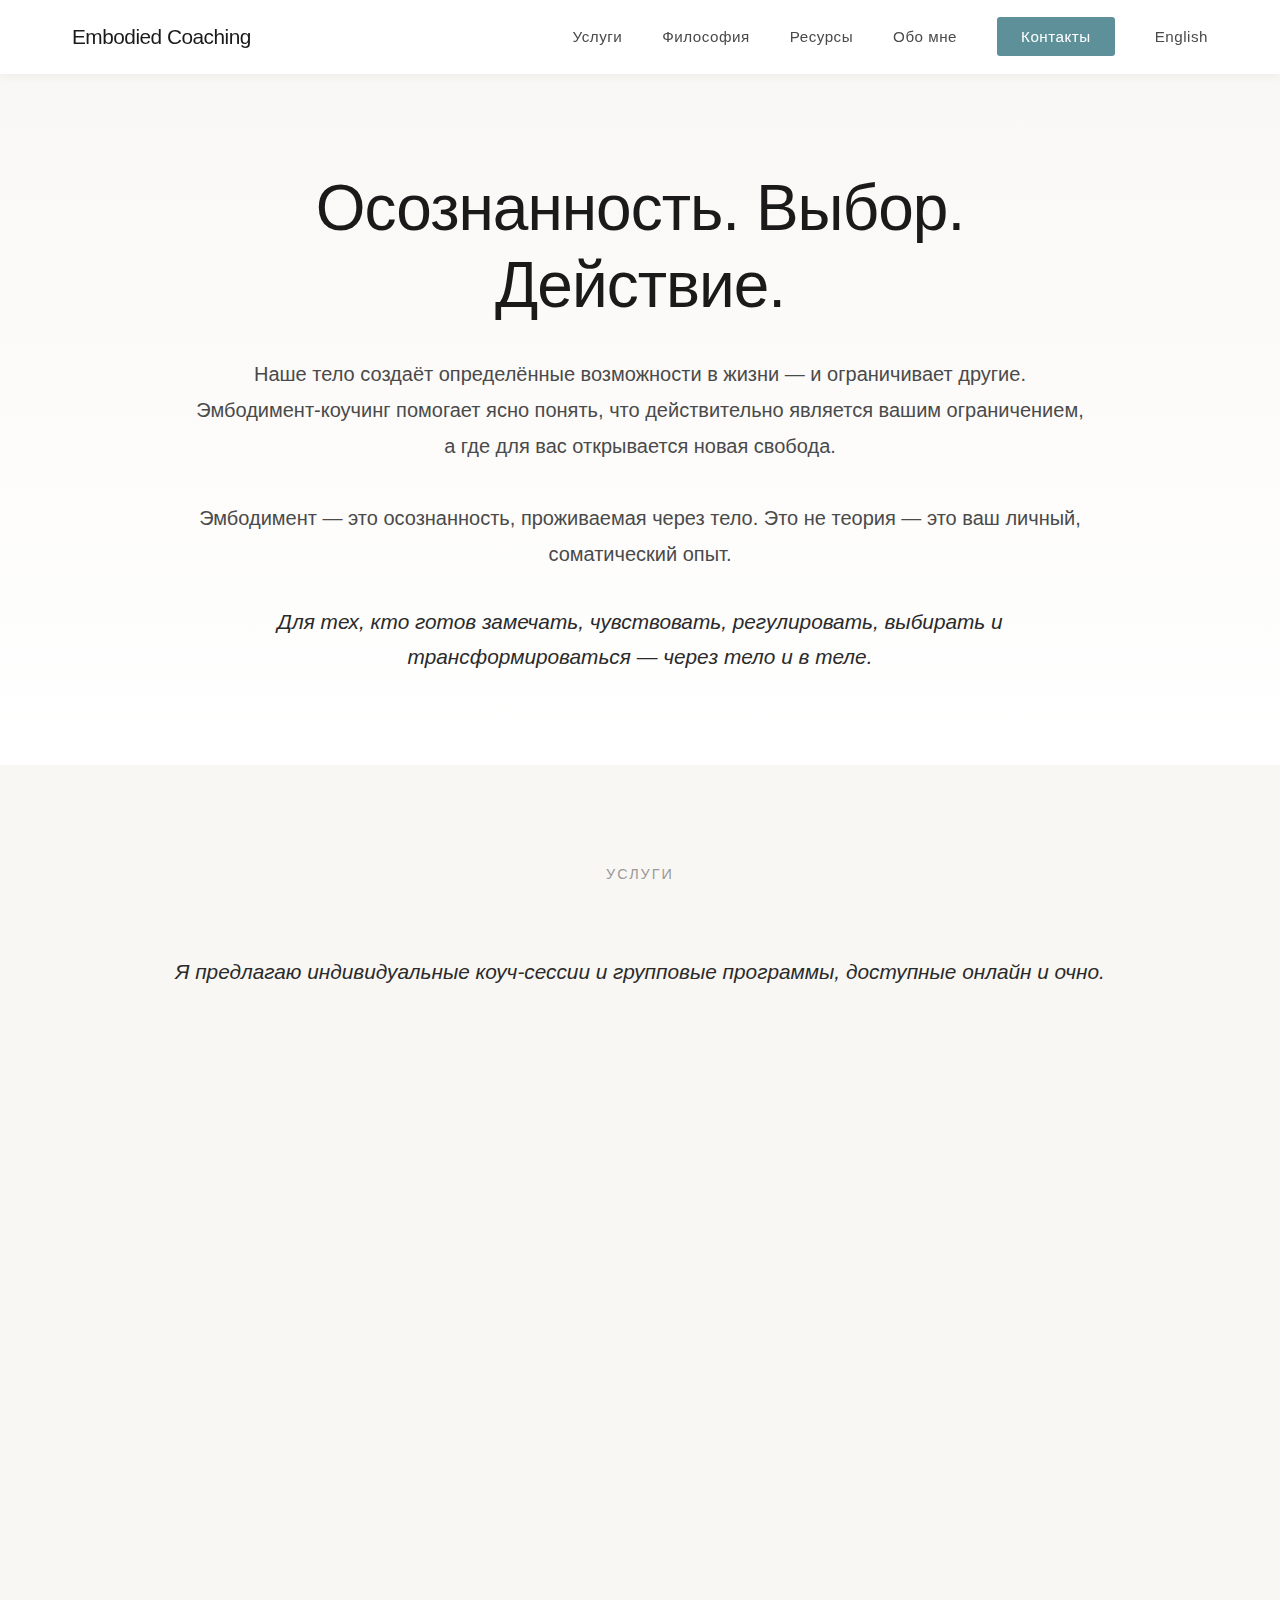
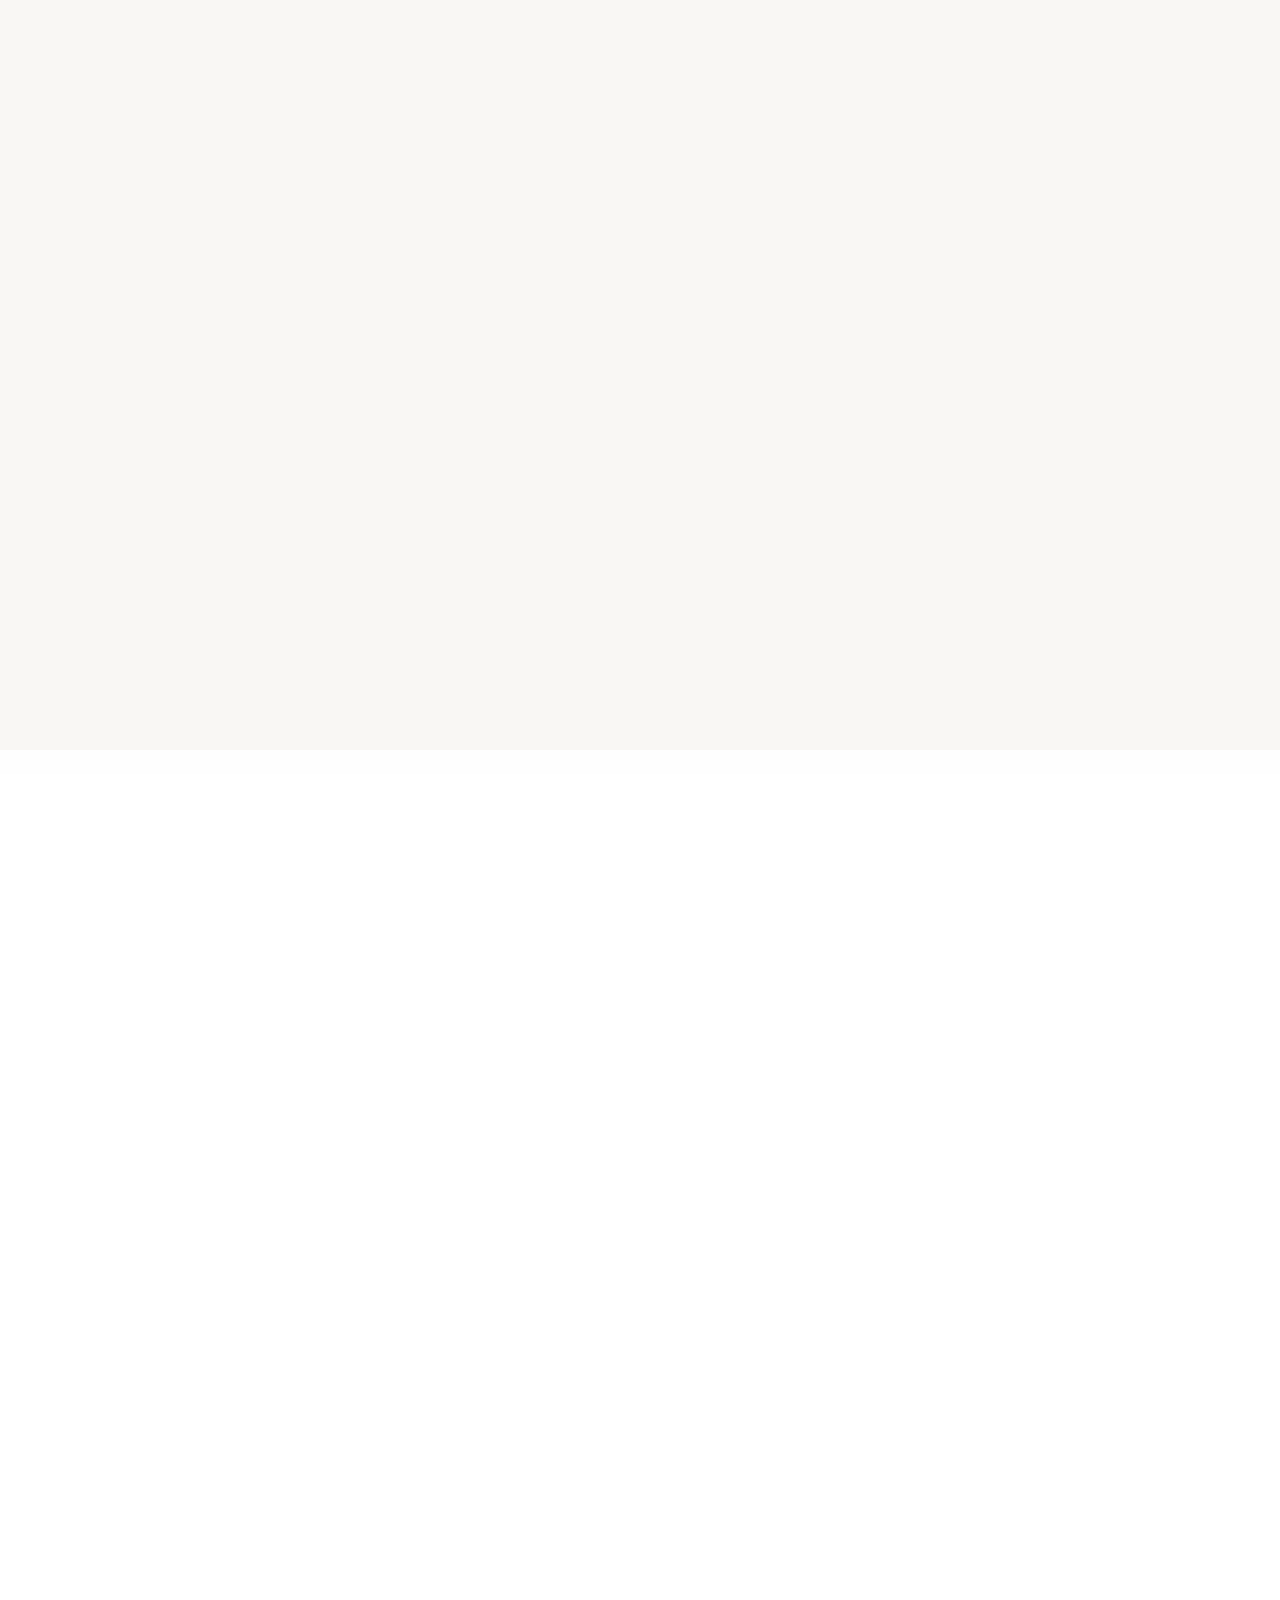
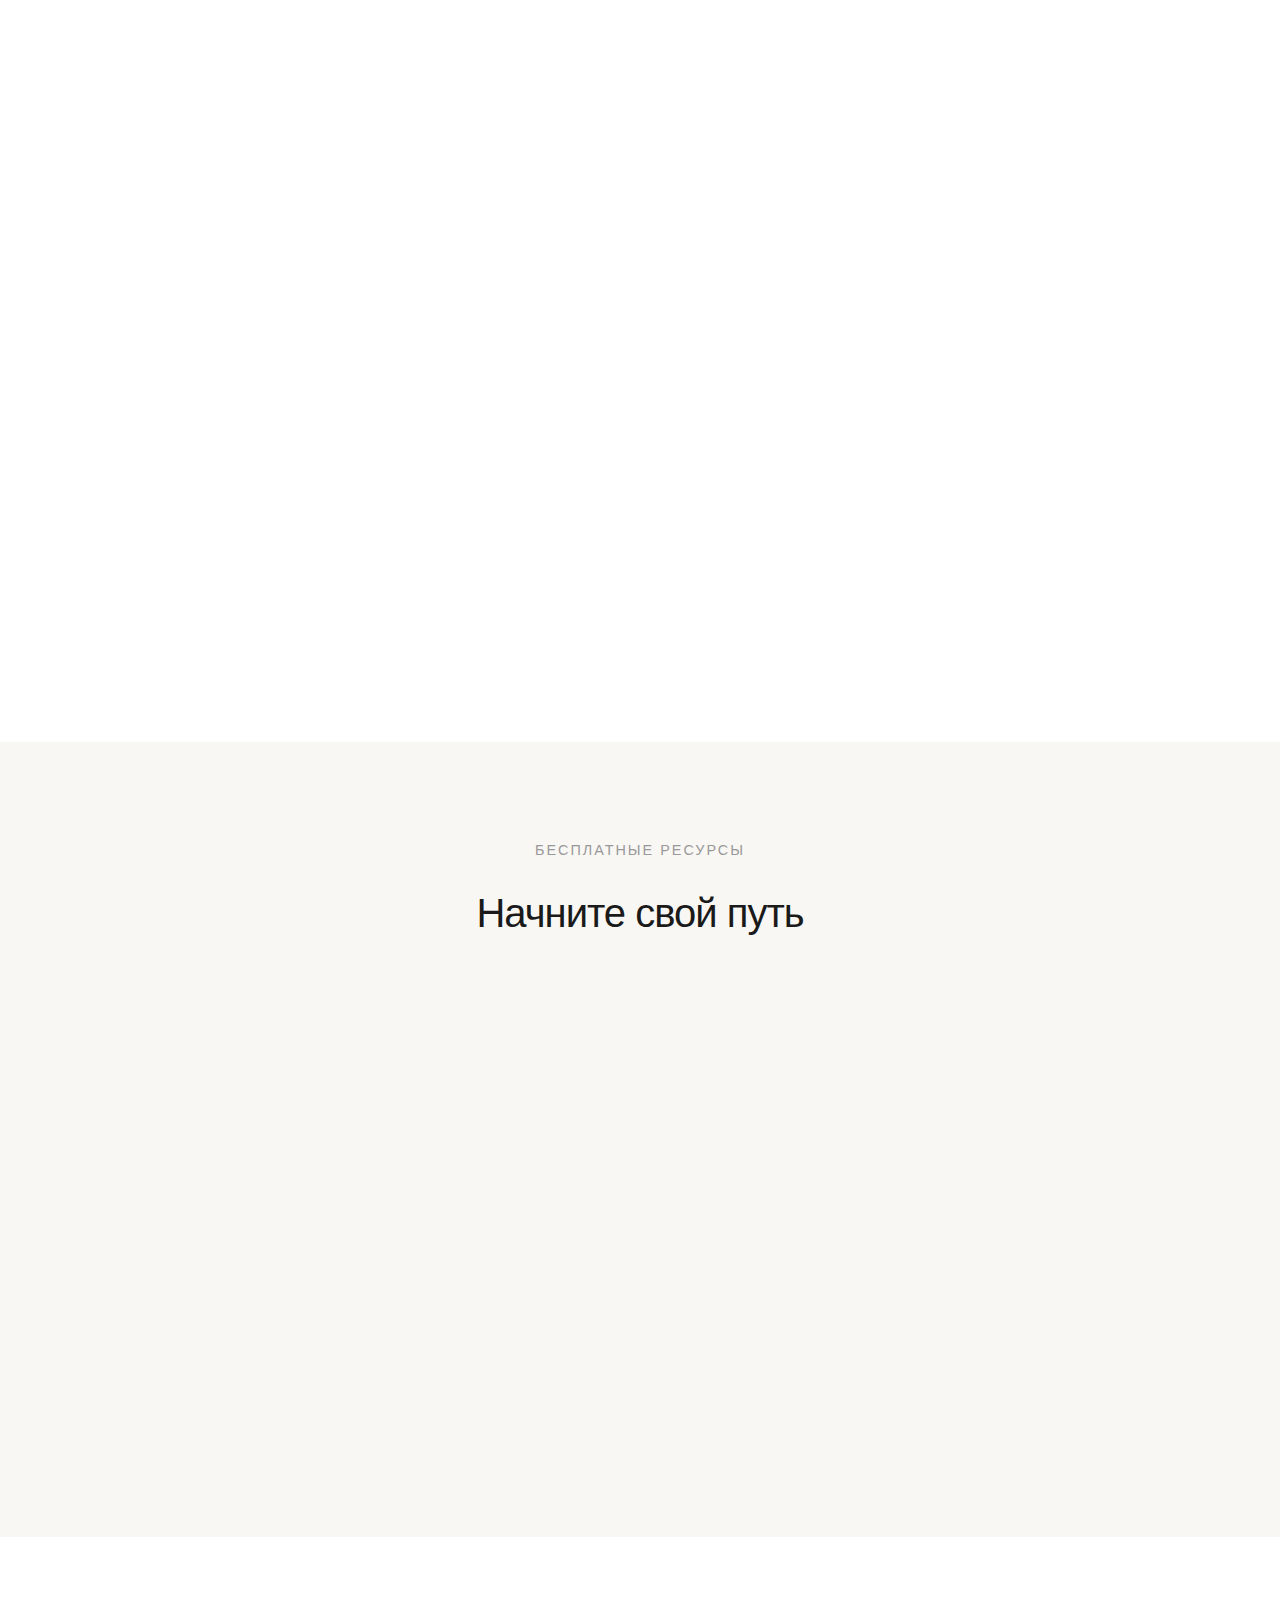
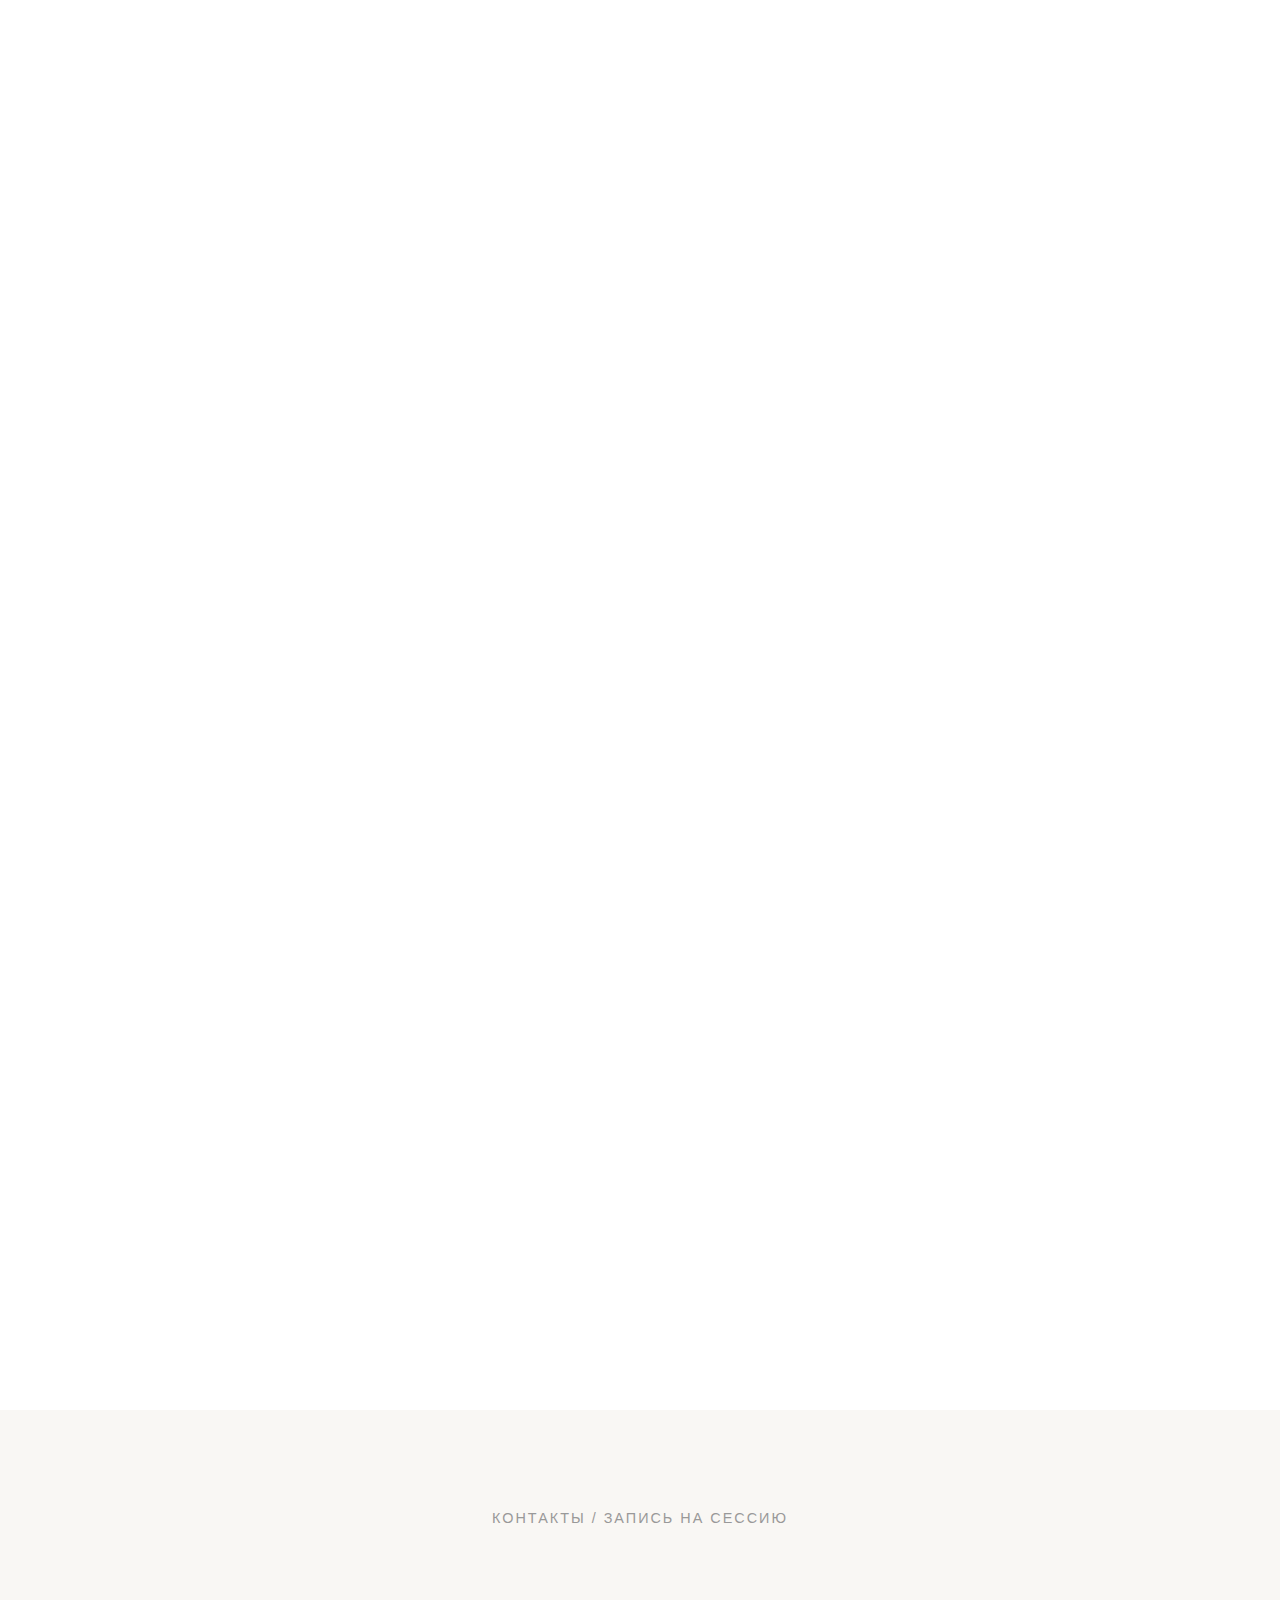
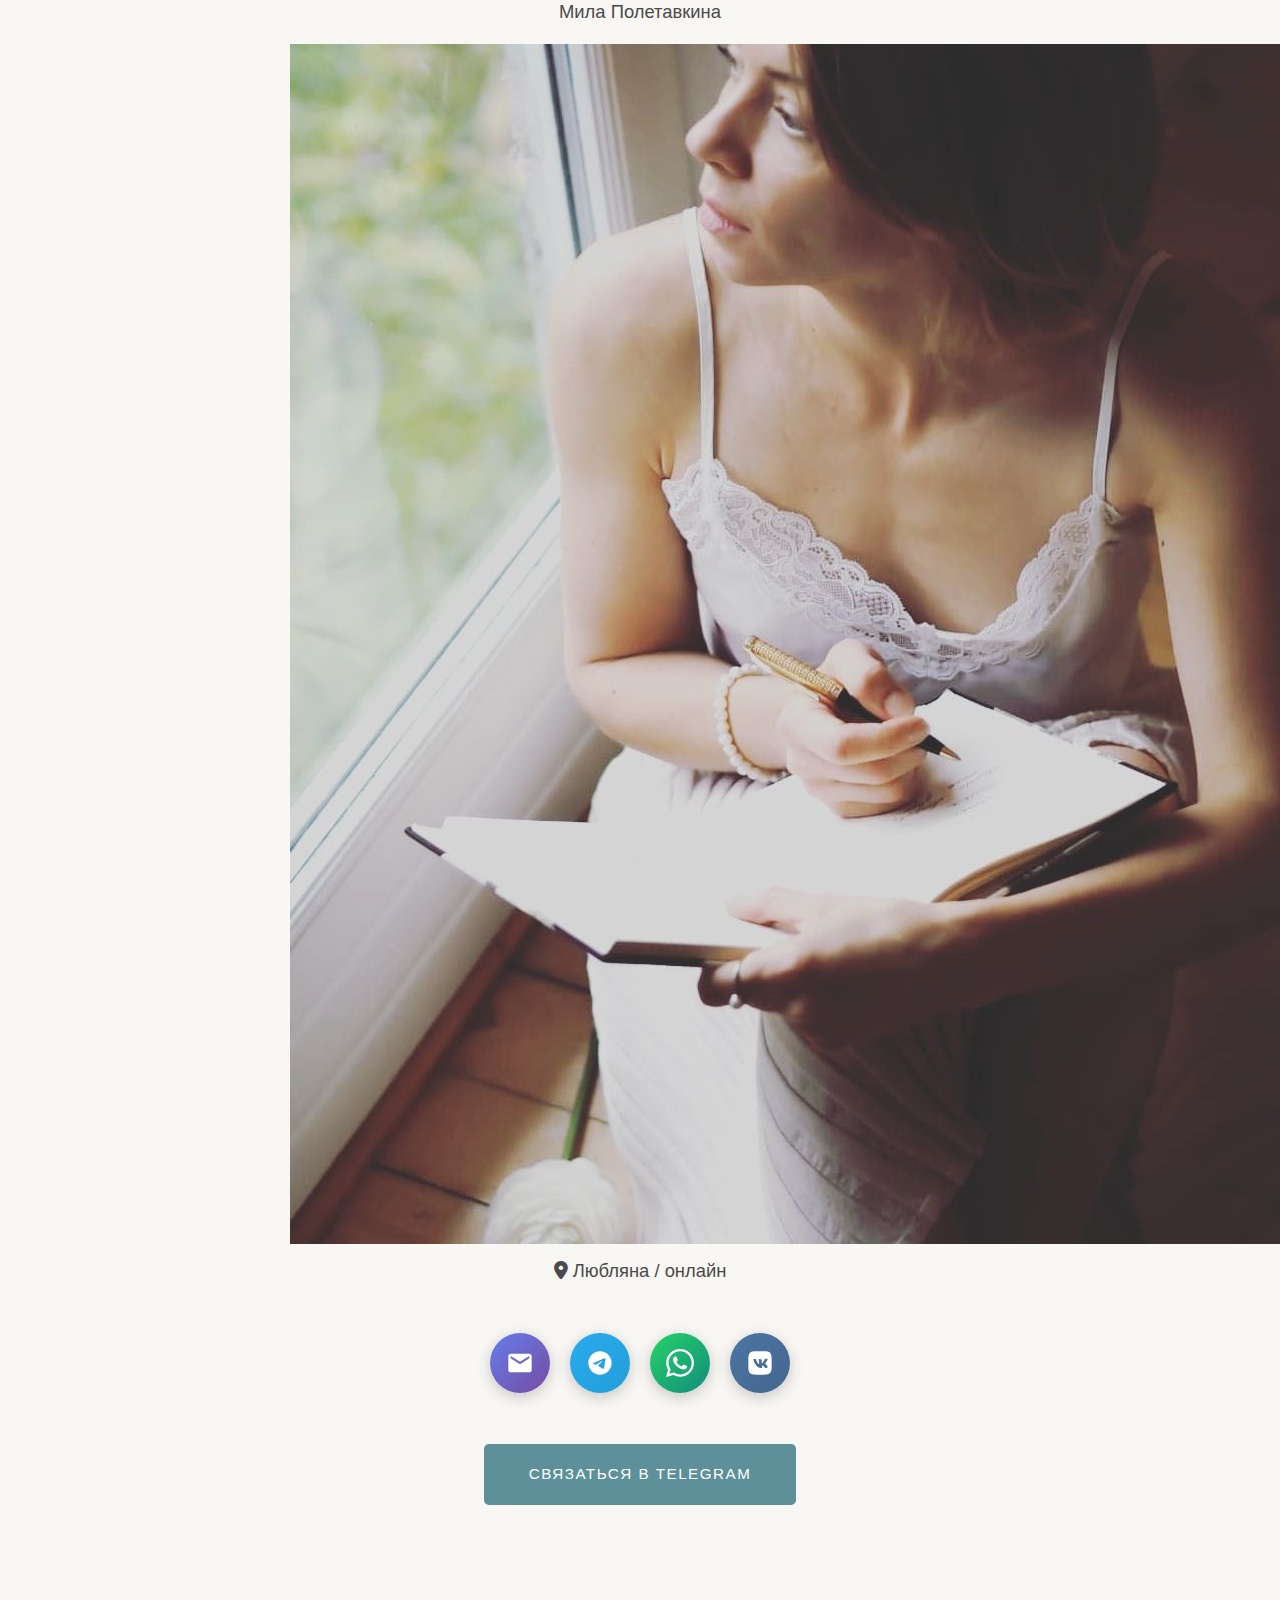
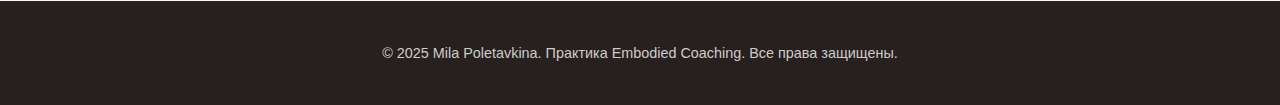
<file: index.html>
<!DOCTYPE html>
<html lang="ru">
<head>
    <meta charset="UTF-8">
    <meta name="viewport" content="width=device-width, initial-scale=1.0">
    <meta name="description" content="Embodied Coaching – профессиональный сайт эмбодимент-коучинга Милы Полетавкиной.">
    <meta name="keywords" content="Телесно-ориентированный коучинг, эмбодимент, Осознанность, Embodied Coaching, Embodiment Coaching, Embodiment">
    <meta name="author" content="Mila Poletavkina">

    <link rel="stylesheet" href="styles.css">
    <link rel="stylesheet" href="https://cdnjs.cloudflare.com/ajax/libs/font-awesome/6.5.0/css/all.min.css">
    <title>Embodied Coaching – Главная</title>
</head>

<body>
    <nav class="nav-header">
        <div class="nav-container">
            <a href="#home" class="logo">Embodied Coaching</a>
            <div class="menu-toggle" id="menuToggle">
                <span></span>
                <span></span>
                <span></span>
            </div>
            <ul class="nav-menu" id="navMenu">
                <li><a href="#services">Услуги</a></li>
                <li><a href="#philosophy">Философия</a></li>
                <li><a href="#resources">Ресурсы</a></li>
                <li><a href="#about">Обо мне</a></li>
                <li><a href="#contact" class="nav-cta">Контакты</a></li>
                <a href="./en/index.html" class="lang-toggle">English</a>
            </ul>
        </div>
    </nav>

    <div class="hero" id="home">
        <div class="hero-content">
            <h1>Осознанность. Выбор. Действие.</h1>
            <p>Наше тело создаёт определённые возможности в жизни — и ограничивает другие.
            Эмбодимент-коучинг помогает ясно понять, что действительно является вашим ограничением, а где для вас открывается новая свобода.
            <br><br>
            Эмбодимент — это осознанность, проживаемая через тело.
            Это не теория — это ваш личный, соматический опыт.</p>

            <span class="emphasis">Для тех, кто готов замечать, чувствовать, регулировать, выбирать и трансформироваться — через тело и в теле.</span>
        </div>
    </div>

    <div class="services-section" id="services">
        <div class="section-header">
            <div class="subtitle">Услуги</div>
        </div>
        <p class="emphasis">Я предлагаю индивидуальные коуч-сессии и групповые программы, доступные онлайн и очно.</p>
        <br>

        <div class="services-grid">
            <div class="service-card">
                <div class="label">Индивидуальная сессия</div>
                <br>
                <div class="service-card-image">
                    <img src="./images/image_15_s.jpeg" alt="image09">
                    <p>Персональный эмбодимент-коучинг, основанный на ваших целях и запросах.</p>
                </div>

                <div class="service-card-content">
                    <div class="service-card-content-inner">
                        <h3>Индивидуальная коуч-сессия</h3>

                        <p>Соматический коучинг и поддержка нервной системы</p>

                        <p>Подойдёт вам, если вы хотите:<br>
                        • чувствовать себя безопасно в своём теле<br>
                        • восстановить энергию и ясность<br>
                        • выйти из режима выживания к осознанному выбору</p>

                        <p>Мы фокусируемся на:<br>
                        • Регуляции — успокоение нервной системы<br>
                        • Границах — оставаться верным себе<br>
                        • Эмоциональном потоке — чувствовать без перегрузки<br>
                        • Связи с телом — доверять ощущениям<br>
                        • Энергии — что истощает / что восстанавливает</p>

                        <h4>Формат:</h4>
                        <p>60 мин • Онлайн</p>

                        <h4>Стоимость:</h4>
                        <p>7000р / сессия<br>
                        18000р / пакет из 3 сессий (предоплата)</p>
                        <h3><a href="#contact" class="cta-button">Записаться</a></h3>
                    </div>
                </div>
            </div>

            <div class="service-card">
                <div class="label">Короткая встреча</div>
                <br>
                <div class="service-card-image">
                    <img src="./images/image_19_s.jpeg" alt="image07">
                    <p>Короткая сфокусированная встреча для решения конкретного вопроса или практики.</p>
                </div>
                <div class="service-card-content">
                    <div class="service-card-content-inner">
                        <h3>Короткая консультация</h3>
                        <p>Идеально подходит тем, кто уже знаком с методом и хочет быстрый фидбек или поддержку в конкретной соматической практике или ситуации.</p>
                        <p>Эти короткие встречи дают гибкость и доступность для регулярной поддержки.</p>
                        
                        <h4>Формат:</h4>
                        <p>30 мин • Онлайн</p>

                        <h4>Стоимость:</h4>
                        <p>3500р / сессия</p>
                        <h3><a href="#contact" class="cta-button">Записаться</a></h3>
                    </div>
                </div>
            </div>

            <div class="service-card">
                <div class="label">Эмбодимент в группах</div>
                <br>
                <div class="service-card-image">
                    <img src="./images/image_17_s.jpeg" alt="image05">
                    <p>Проживание эмбодимента в поддерживающем групповом пространстве.</p>
                </div>
                <div class="service-card-content">
                    <div class="service-card-content-inner">
                        <h3>Групповые программы</h3>
                        <p>Программы сочетают практики, совместный опыт и групповое обучение для углубления соматической осознанности.</p>
                        <p>Групповая работа даёт уникальную возможность видеть путь других и исследовать свой собственный, создавая пространство роста и связи.</p>
                        
                        <h4>Формат:</h4>
                        <p>1 – 2 часа / Онлайн</p>

                        <h4>Стоимость:</h4>
                        <p>1500р с человека / 6–8 участников / онлайн<br>
                        2500р с человека / 6–8 участников / очно<br>
                        Для больших групп стоимость зависит от аренды помещения.</p>
                        <h3><a href="#contact" class="cta-button">Записаться</a></h3>
                    </div>
                </div>
            </div>

            <div class="service-card">
                <div class="label">Для пар</div>
                <br>
                <div class="service-card-image">
                    <img src="./images/image_18_s.jpeg" alt="image10">
                    <p>Мягкая практика эмбодимента для пар.</p>
                </div>
                <div class="service-card-content">
                    <div class="service-card-content-inner">
                        <h3>💞 Эмбодимент-практика для пар</h3>
                        <p>Нежная телесно-ориентированная практика, созданная для пар, которые хотят восстановить связь, мягкость и естественную интимность.</p>

                        <p>Сессия подходит вам, если вы чувствуете, что тепло ослабло, связь стала менее живой, или если вы хотите большей глубины присутствия друг с другом.</p>
                        <p>Вместо анализа или попыток «исправить» что-то, вы исследуете вашу связь через дыхание, внимание и телесную осознанность.</p>
                        
                        <h4>Формат:</h4>
                        <p>60 мин</p>

                        <h4>Стоимость:</h4>
                        <p>10000р / сессия</p>
                        <h3><a href="#contact" class="cta-button">Записаться</a></h3>
                    </div>
                </div>
            </div>
        </div>
    </div>

    <div class="philosophy-section" id="philosophy">
        <div class="philosophy-content">
            <div class="section-header">
                <div class="subtitle">Философия</div>
            </div>
            <p class="closing">То, что мы по-настоящему чувствуем, живёт в теле.<br>
            Отсюда начинается работа с эмбодиментом.</p>
        </div>

        <br>

        <div class="services-grid">
            <div class="service-card">
                <div class="label">Почему тело?</div>
                <br>
                <div class="service-card-image">
                    <img src="./images/image_11_s.jpeg" href="#contact" alt="image11">
                    <p>Эмбодимент — это единство тела и разума, позволяющее переживать себя через соматический опыт, а не только через мысли.</p>
                </div>
                <div class="service-card-content">
                    <div class="service-card-content-inner">
                        <h3><a href="./philosophy.html#whybody" class="cta-button">Узнать больше</a></h3>
                    </div>
                </div>            
            </div>

            <div class="service-card">
                <div class="label">Соматическая осознанность в повседневной жизни</div>
                <br>
                <div class="service-card-image">
                    <img src="./images/image_23_s.jpeg" alt="image23">
                    <p>Эмбодимент — это не абстрактная техника; это живой опыт, который можно интегрировать в обычную жизнь.</p>
                </div>
                <div class="service-card-content">
                    <div class="service-card-content-inner">
                        <h3><a href="./philosophy.html#somaticawareness" class="cta-button">Узнать больше</a></h3>
                    </div>
                </div>  
            </div>

            <div class="service-card">
                <div class="label">Стресс и тело: почему эмбодимент помогает</div>
                <br>
                <div class="service-card-image">
                    <img src="./images/image_12_s.jpeg" alt="image12">
                    <p>Стресс проявляется прежде всего в теле — через напряжение, дыхание, осанку и усталость.</p>
                </div>
                <div class="service-card-content">
                    <div class="service-card-content-inner">
                        <h3><a href="./philosophy.html#stressandbody" class="cta-button">Узнать больше</a></h3>
                    </div>
                </div> 
            </div>

            <div class="service-card">
                <div class="label">Учёт ресурсов<br>Эмбодимент — это КАК</div>
                <br>
                <div class="service-card-image">
                        <img src="./images/image_22_s.jpeg" alt="image22">
                        <p>Эмбодимент — это не теория; это ваш личный, проживаемый соматический опыт.</p>
                </div>
                <div class="service-card-content">
                    <div class="service-card-content-inner">
                        <h3><a href="./philosophy.html#resourceaccounting" class="cta-button">Узнать больше</a></h3>
                    </div>
                </div> 
            </div>

        </div>  
    </div>  

    <div class="free-resources" id="resources">
        <div class="section-header">
            <div class="subtitle">Бесплатные ресурсы</div>
            <h2>Начните свой путь</h2>
        </div>
        <div class="resources-grid">
            <div class="resource-card" data-link="https://digitalwellbeing.org/wp-content/uploads/2015/11/2010-Embodiment-as-a-unifying-perspective-for-psychology.pdf">
                <h4>Эмбодимент как объединяющая перспектива для психологии</h4>
                <p>Психологические процессы в области познания, эмоций и поведения формируются сенсорными, моторными и эмоциональными системами тела, предлагая рамку для объединения различных направлений психологии.</p>
            </div>
            <div class="resource-card"  data-link="https://emilygibsontherapy.com/embodiment-resources-emily-gibson-ms-lpcc">
                <h4>Ресурсы и блог об эмбодименте от Эмили Гибсон</h4>
                <p>Бесплатные статьи о концепциях эмбодимента, практиках самосознания и связи между телом и психикой с точки зрения эрготерапии.</p>
            </div>
            <div class="resource-card" data-link="https://monoskop.org/images/2/21/Varela_Thompson_Rosch_The_Embodied_Mind_Cognitive_Science_and_Human_Experience_1991.pdf">
                <h4>Воплощённый ум: когнитивная наука и человеческий опыт</h4>
                <p>Междисциплинарное изложение познания, объединяющее когнитивную науку, феноменологию и буддийскую философию, чтобы показать, как разум и опыт возникают из воплощённого, ситуированного действия, а не из абстрактных ментальных представлений.</p>
            </div>
        </div>
    </div>

    <div class="featured-program" id="about">
        <div class="featured-content">
            <div class="section-header">
                <div class="subtitle">Обо мне</div>
            </div>
            <img src="./images/image_13_s.jpeg" alt="Mila" class="featured-image">
            <p>Здравствуйте, меня зовут Мила, и я — эмбодимент-коуч.</p>
            <h3>Моя профессиональная сила — видеть человека во всей его многогранности и подбирать телесные практики под его цели.</h3> 
            <br>
            <p>В прошлой профессии я 10 лет работала в Москве инженером-конструктором, была частью команды, создающей сложные архитектурные проекты. Дедлайны, переработки, стресс, выгорание и ощущение отсутствия внутренних ресурсов для полноценной жизни были мне хорошо знакомы.<br><br>
Я также прожила опыт поддержки моей мамы во время лечения от рака — и её полного восстановления.<br>
Я знаю, что значит переехать в другую страну, прожить 10 лет интеграции в новую культуру и поддерживать свою семью в вызовах адаптации.<br><br>
Как и многие в период пандемии, я начала искать новый смысл и направление. Я прошла переподготовку, развод с акцентом на уважительное со-родительство, долгие периоды невозможности увидеть семью в России, финансовую нестабильность, работу на иностранном языке с одним выходным в неделю и потерю важных отношений.<br><br>
Всё это проживалось через тело.<br>
И мой путь не был бы таким осознанным без различных обучений — в общей психологии, психосоматике, гипнозе и нескольких эмбодимент- и телесно-ориентированных практиках.<br><br>
Я уверенно могу сказать: каждое наше состояние — грусть или радость — прямо отражается в теле. Такова наша природа.<br>
Но умение выбирать, как мы хотим проживать каждый жизненный опыт — это навык, который можно развивать, и который действительно важен.<br><br>
Эмбодимент-коуч — это специалист, работающий через внимание к телу.<br>
Я приглашаю вас в глубокое, интересное и значимое исследование себя.</p>
        </div>
    </div>    

    <div class="contact-section" id="contact">
        <div class="contact-content">
            <div class="section-header">
                <div class="subtitle">Контакты / Запись на сессию</div>
            </div>
            <div class="contact-info">
                <p>Мила Полетавкина</p>
                <img src="./images/image_14.jpeg" alt="contact_mila" class="contact-image">

                <p><i class="fa-solid fa-location-dot"></i>   Любляна / онлайн</p>
                <br>
            </div>
        </div>

        <div class="button-group">
            <!-- Email Button -->
            <a href="mailto:mila.poletavkina@gmail.com" class="contact-button email-btn" data-tooltip="Email">
                <svg xmlns="http://www.w3.org/2000/svg" viewBox="0 0 24 24">
                    <path d="M20 4H4c-1.1 0-1.99.9-1.99 2L2 18c0 1.1.9 2 2 2h16c1.1 0 2-.9 2-2V6c0-1.1-.9-2-2-2zm0 4l-8 5-8-5V6l8 5 8-5v2z"/>
                </svg>
            </a>

            <!-- Telegram Button -->
            <a href="https://t.me/milasession" target="_blank" rel="noopener noreferrer" class="contact-button telegram-btn" data-tooltip="Telegram">
                <svg xmlns="http://www.w3.org/2000/svg" viewBox="0 0 24 24">
                    <path d="M12 2C6.48 2 2 6.48 2 12s4.48 10 10 10 10-4.48 10-10S17.52 2 12 2zm4.64 6.8c-.15 1.58-.8 5.42-1.13 7.19-.14.75-.42 1-.68 1.03-.58.05-1.02-.38-1.58-.75-.88-.58-1.38-.94-2.23-1.5-.99-.65-.35-1.01.22-1.59.15-.15 2.71-2.48 2.76-2.69a.2.2 0 00-.05-.18c-.06-.05-.14-.03-.21-.02-.09.02-1.49.95-4.22 2.79-.4.27-.76.41-1.08.4-.36-.01-1.04-.2-1.55-.37-.63-.2-1.12-.31-1.08-.66.02-.18.27-.36.74-.55 2.92-1.27 4.86-2.11 5.83-2.51 2.78-1.16 3.35-1.36 3.73-1.36.08 0 .27.02.39.12.1.08.13.19.14.27-.01.06.01.24 0 .38z"/>
                </svg>
            </a>

            <!-- WhatsApp Button -->
            <a href="https://wa.me/79629556409" target="_blank" rel="noopener noreferrer" class="contact-button whatsapp-btn" data-tooltip="WhatsApp">
                <svg xmlns="http://www.w3.org/2000/svg" viewBox="0 0 24 24">
                    <path d="M17.472 14.382c-.297-.149-1.758-.867-2.03-.967-.273-.099-.471-.148-.67.15-.197.297-.767.966-.94 1.164-.173.199-.347.223-.644.075-.297-.15-1.255-.463-2.39-1.475-.883-.788-1.48-1.761-1.653-2.059-.173-.297-.018-.458.13-.606.134-.133.298-.347.446-.52.149-.174.198-.298.298-.497.099-.198.05-.371-.025-.52-.075-.149-.669-1.612-.916-2.207-.242-.579-.487-.5-.669-.51-.173-.008-.371-.01-.57-.01-.198 0-.52.074-.792.372-.272.297-1.04 1.016-1.04 2.479 0 1.462 1.065 2.875 1.213 3.074.149.198 2.096 3.2 5.077 4.487.709.306 1.262.489 1.694.625.712.227 1.36.195 1.871.118.571-.085 1.758-.719 2.006-1.413.248-.694.248-1.289.173-1.413-.074-.124-.272-.198-.57-.347m-5.421 7.403h-.004a9.87 9.87 0 01-5.031-1.378l-.361-.214-3.741.982.998-3.648-.235-.374a9.86 9.86 0 01-1.51-5.26c.001-5.45 4.436-9.884 9.888-9.884 2.64 0 5.122 1.03 6.988 2.898a9.825 9.825 0 012.893 6.994c-.003 5.45-4.437 9.884-9.885 9.884m8.413-18.297A11.815 11.815 0 0012.05 0C5.495 0 .16 5.335.157 11.892c0 2.096.547 4.142 1.588 5.945L.057 24l6.305-1.654a11.882 11.882 0 005.683 1.448h.005c6.554 0 11.89-5.335 11.893-11.893a11.821 11.821 0 00-3.48-8.413Z"/>
                </svg>
            </a>

            <!-- VKontakte Button -->
            <a href="https://vk.com/id122408293" target="_blank" rel="noopener noreferrer" class="contact-button vk-btn" data-tooltip="VKontakte">
                <svg xmlns="http://www.w3.org/2000/svg" viewBox="0 0 24 24">
                    <path d="M15.07 2H8.93C3.33 2 2 3.33 2 8.93v6.14C2 20.67 3.33 22 8.93 22h6.14c5.6 0 6.93-1.33 6.93-6.93V8.93C22 3.33 20.67 2 15.07 2zm3.183 14.285h-1.38c-.48 0-.625-.384-1.485-1.264-.75-.735-1.08-.826-1.26-.826-.27 0-.345.075-.345.435v1.155c0 .315-.09.495-1.005.495-1.485 0-3.135-.9-4.29-2.58-1.725-2.46-2.196-4.32-2.196-4.695 0-.18.075-.345.435-.345h1.38c.33 0 .45.15.57.495.675 1.98 1.8 3.72 2.265 3.72.165 0 .255-.075.255-.495v-1.935c-.06-.99-.585-1.08-.585-1.425 0-.135.12-.27.3-.27h2.16c.27 0 .375.15.375.48v2.61c0 .27.12.375.21.375.165 0 .3-.105.6-.405 1.11-1.245 1.905-3.165 1.905-3.165.105-.21.255-.345.585-.345h1.38c.405 0 .495.21.405.495-.18.885-1.92 3.51-1.92 3.51-.135.225-.18.33 0 .585.135.195.57.555 0.855.885.555.615 0.99 1.125 1.095 1.485.12.36-.075.54-.48.54z"/>
                </svg>
            </a>
        </div>
        <br>

        <a href="https://t.me/milasession" class="cta-button">Связаться в Telegram</a>

    </div>

    <footer>
        <p>&copy; 2025 Mila Poletavkina. Практика Embodied Coaching. Все права защищены.</p>
    </footer>

    <script src="script.js"></script>

</body>
</html>
</file>
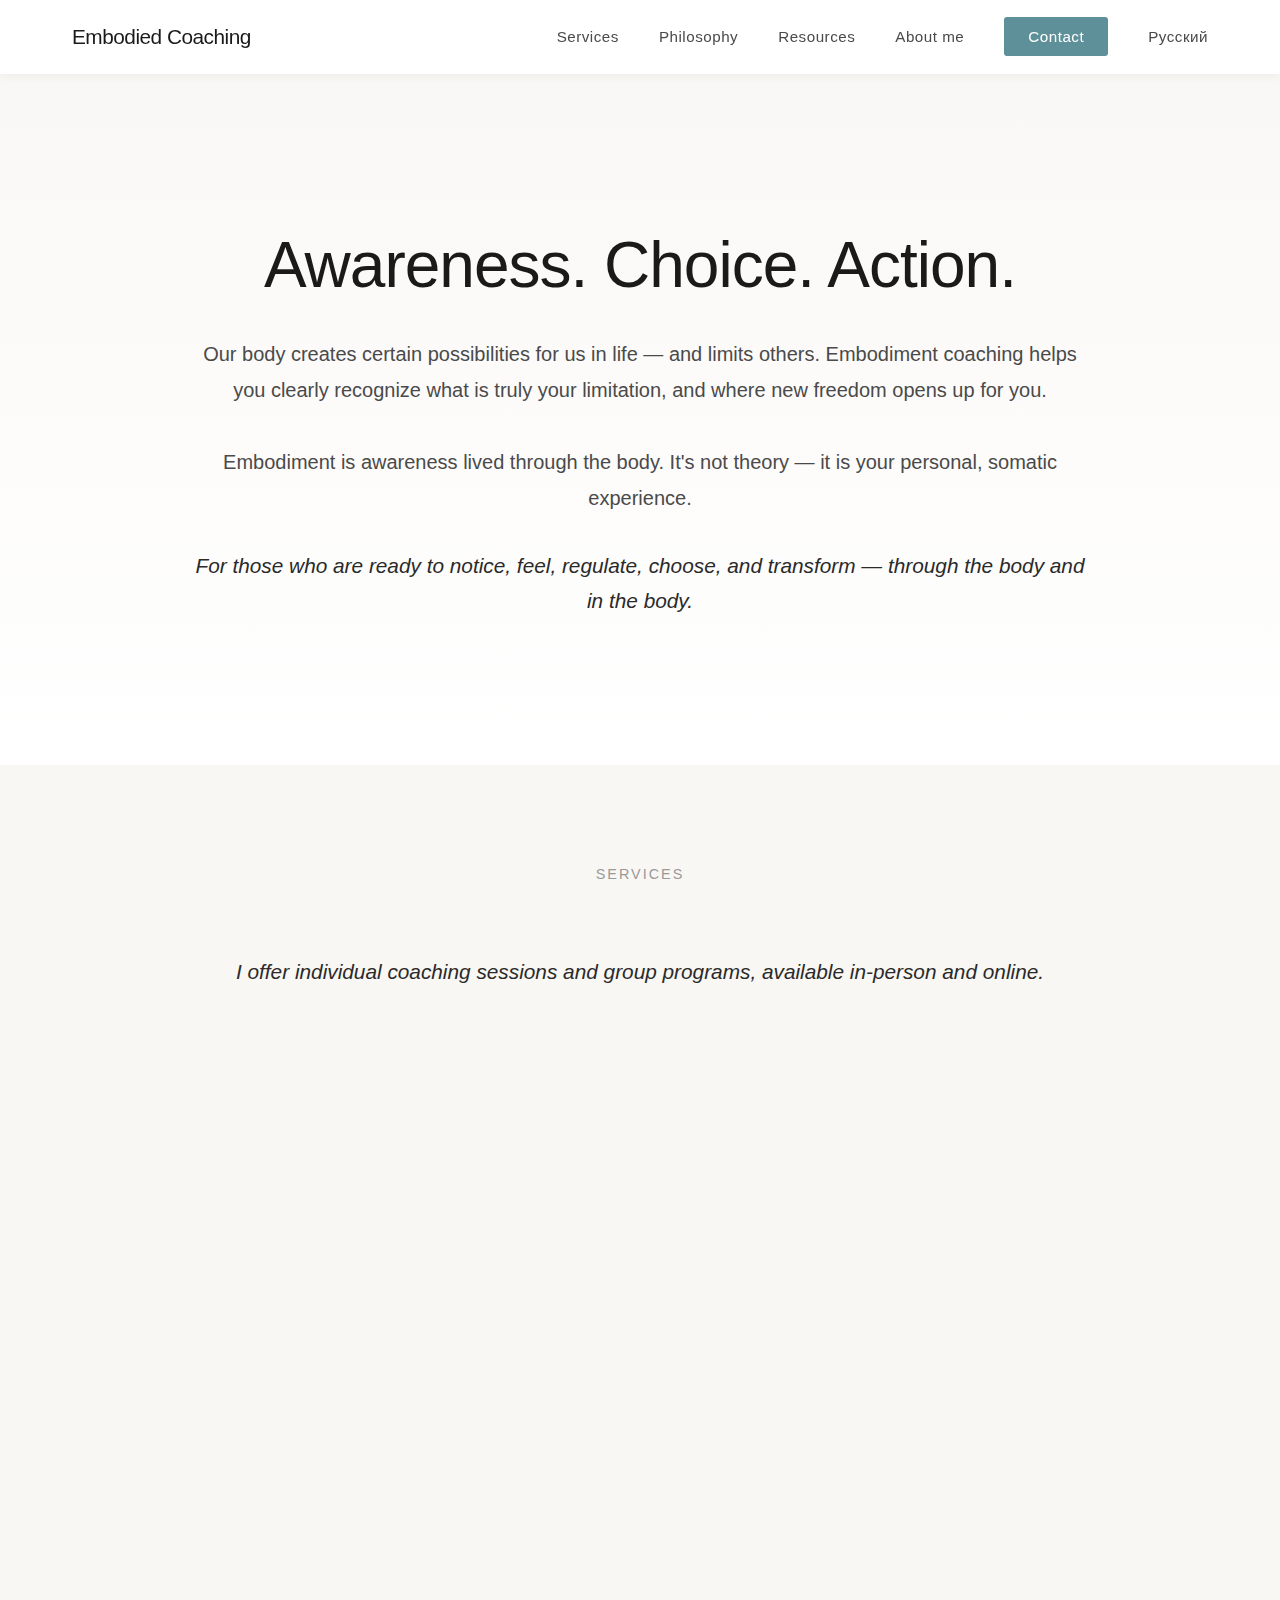
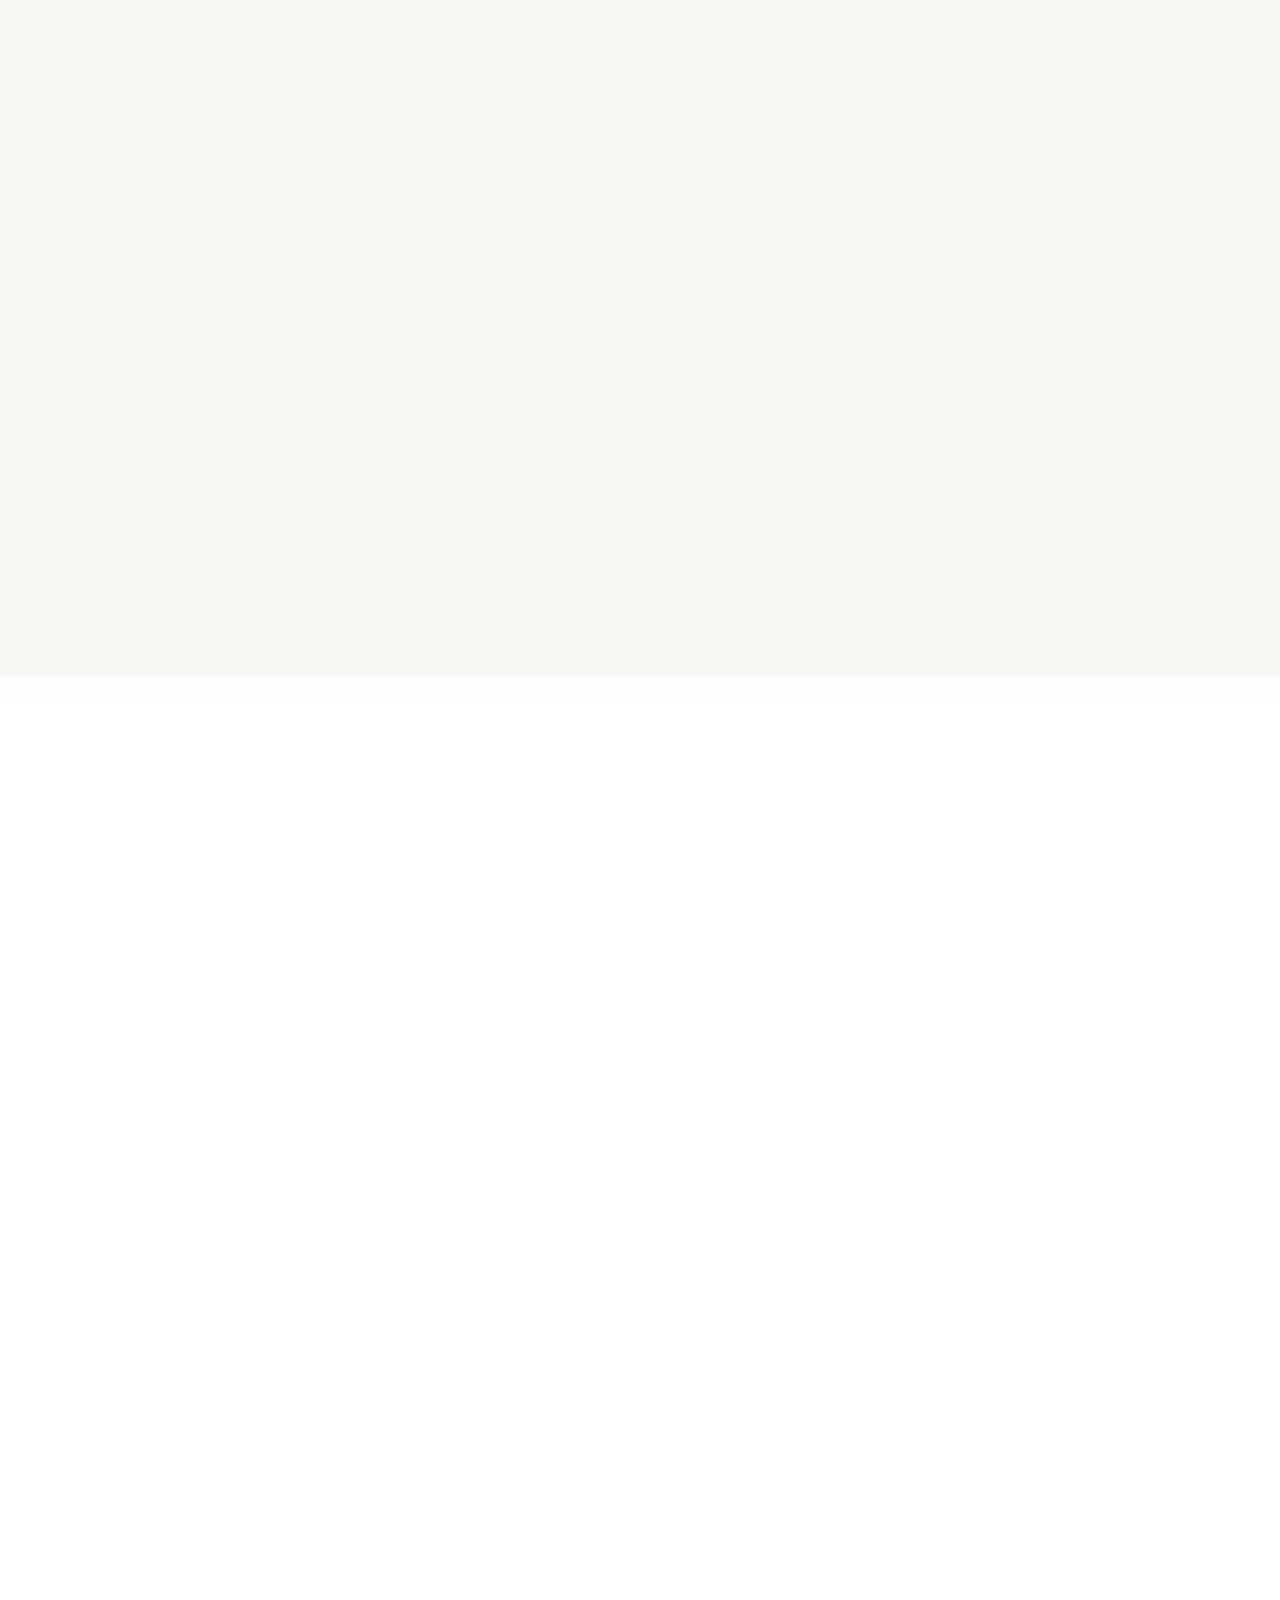
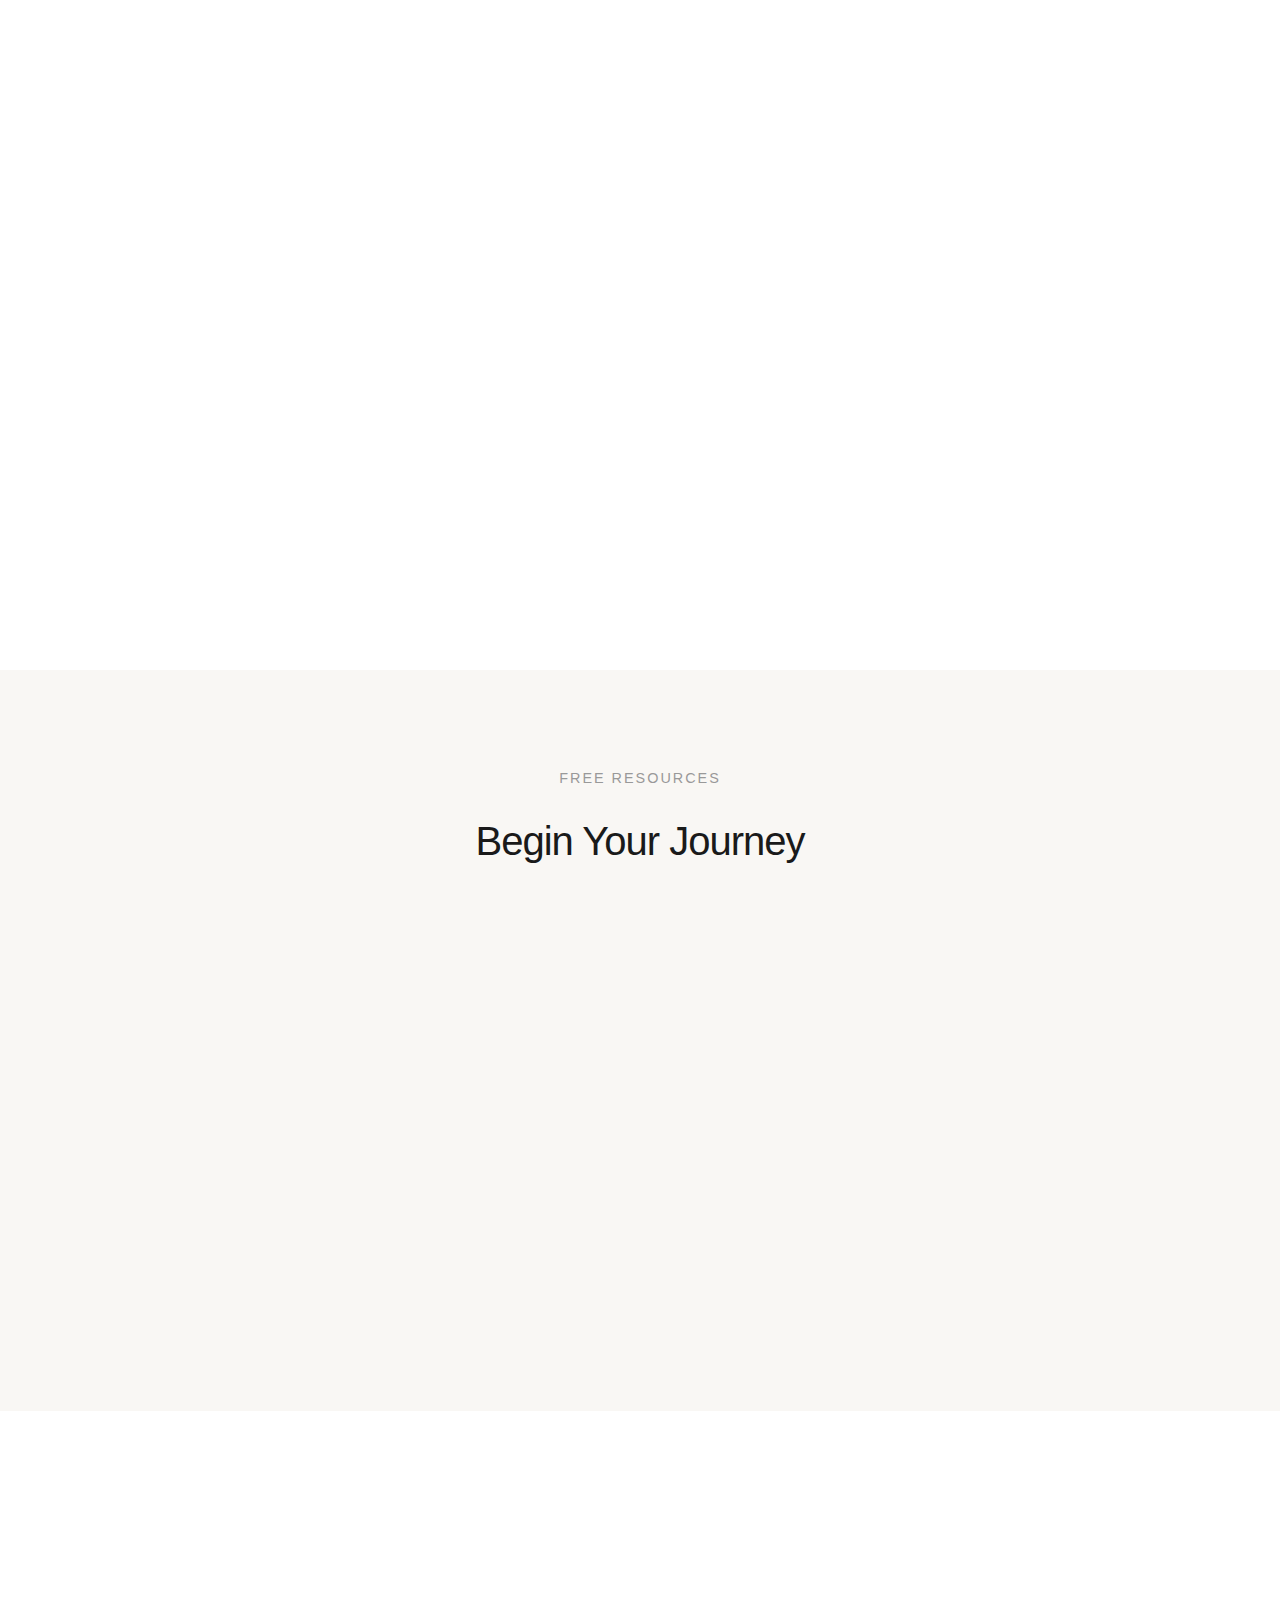
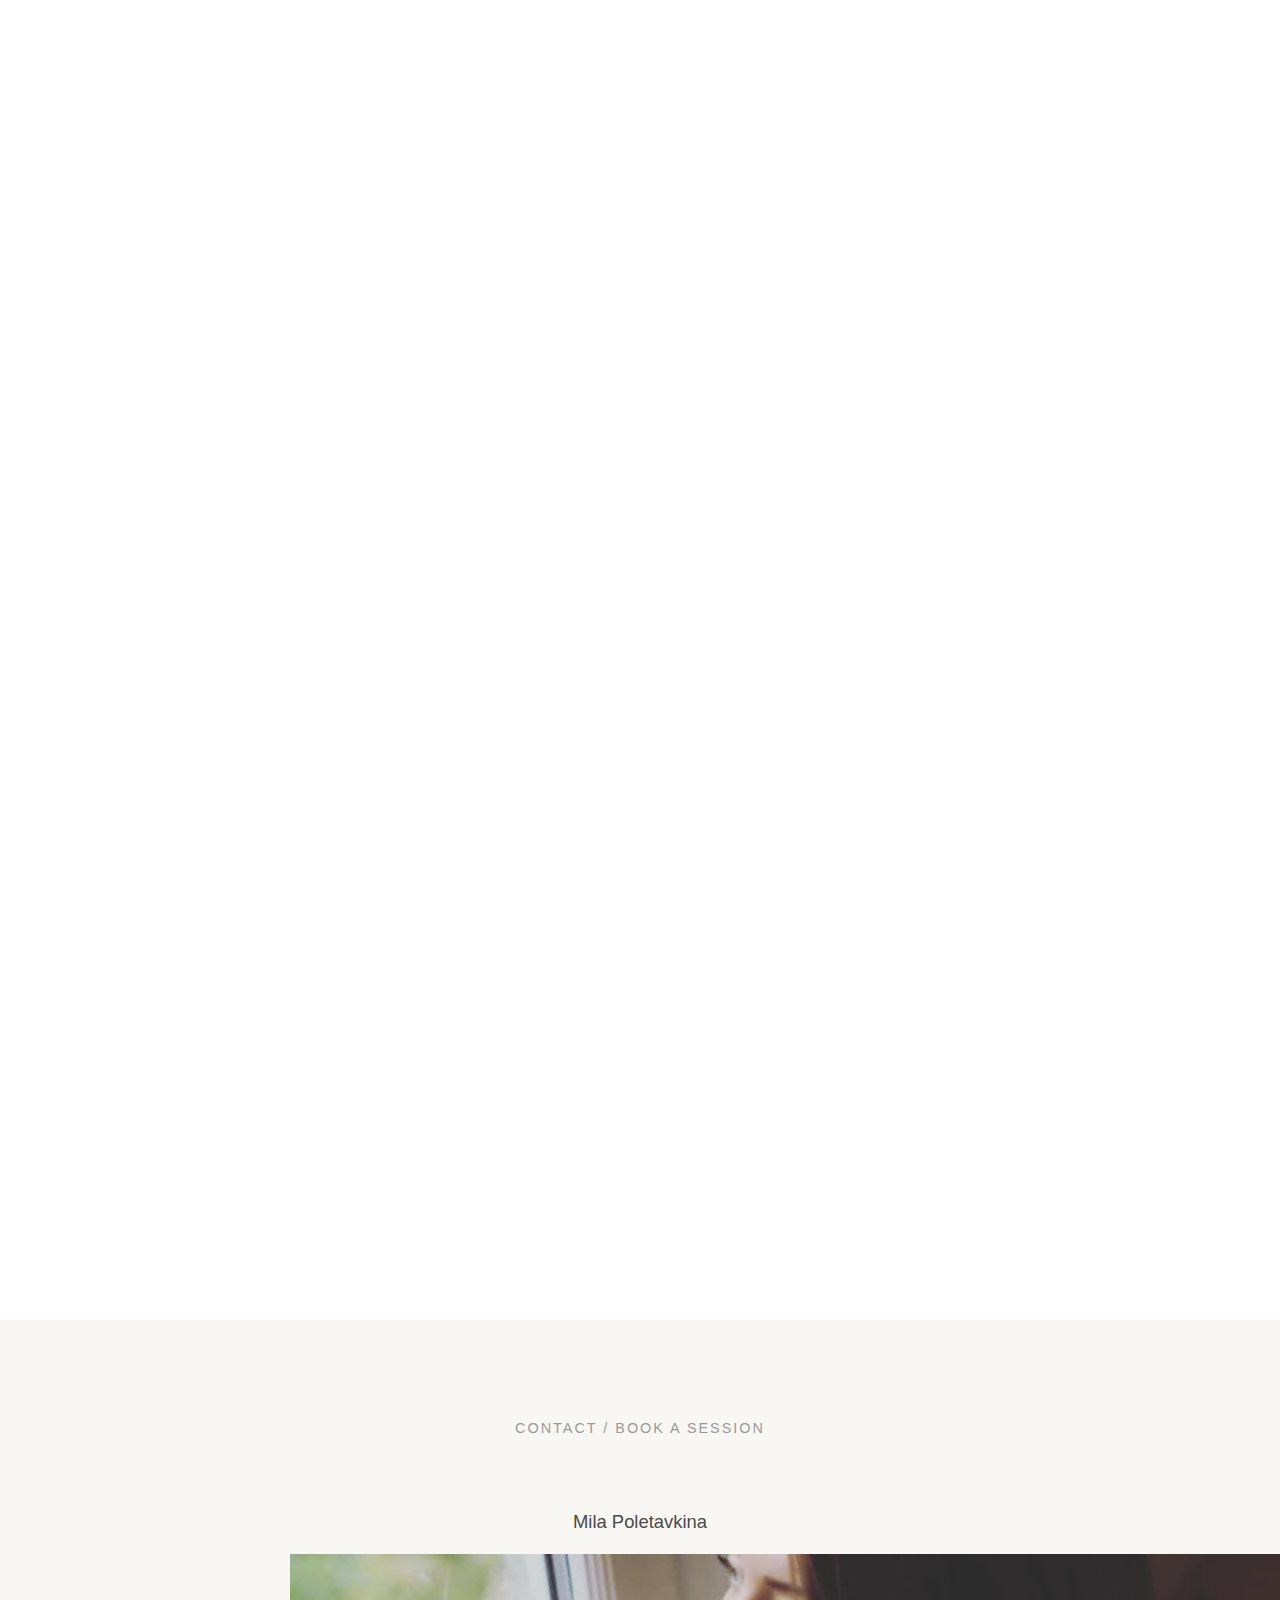
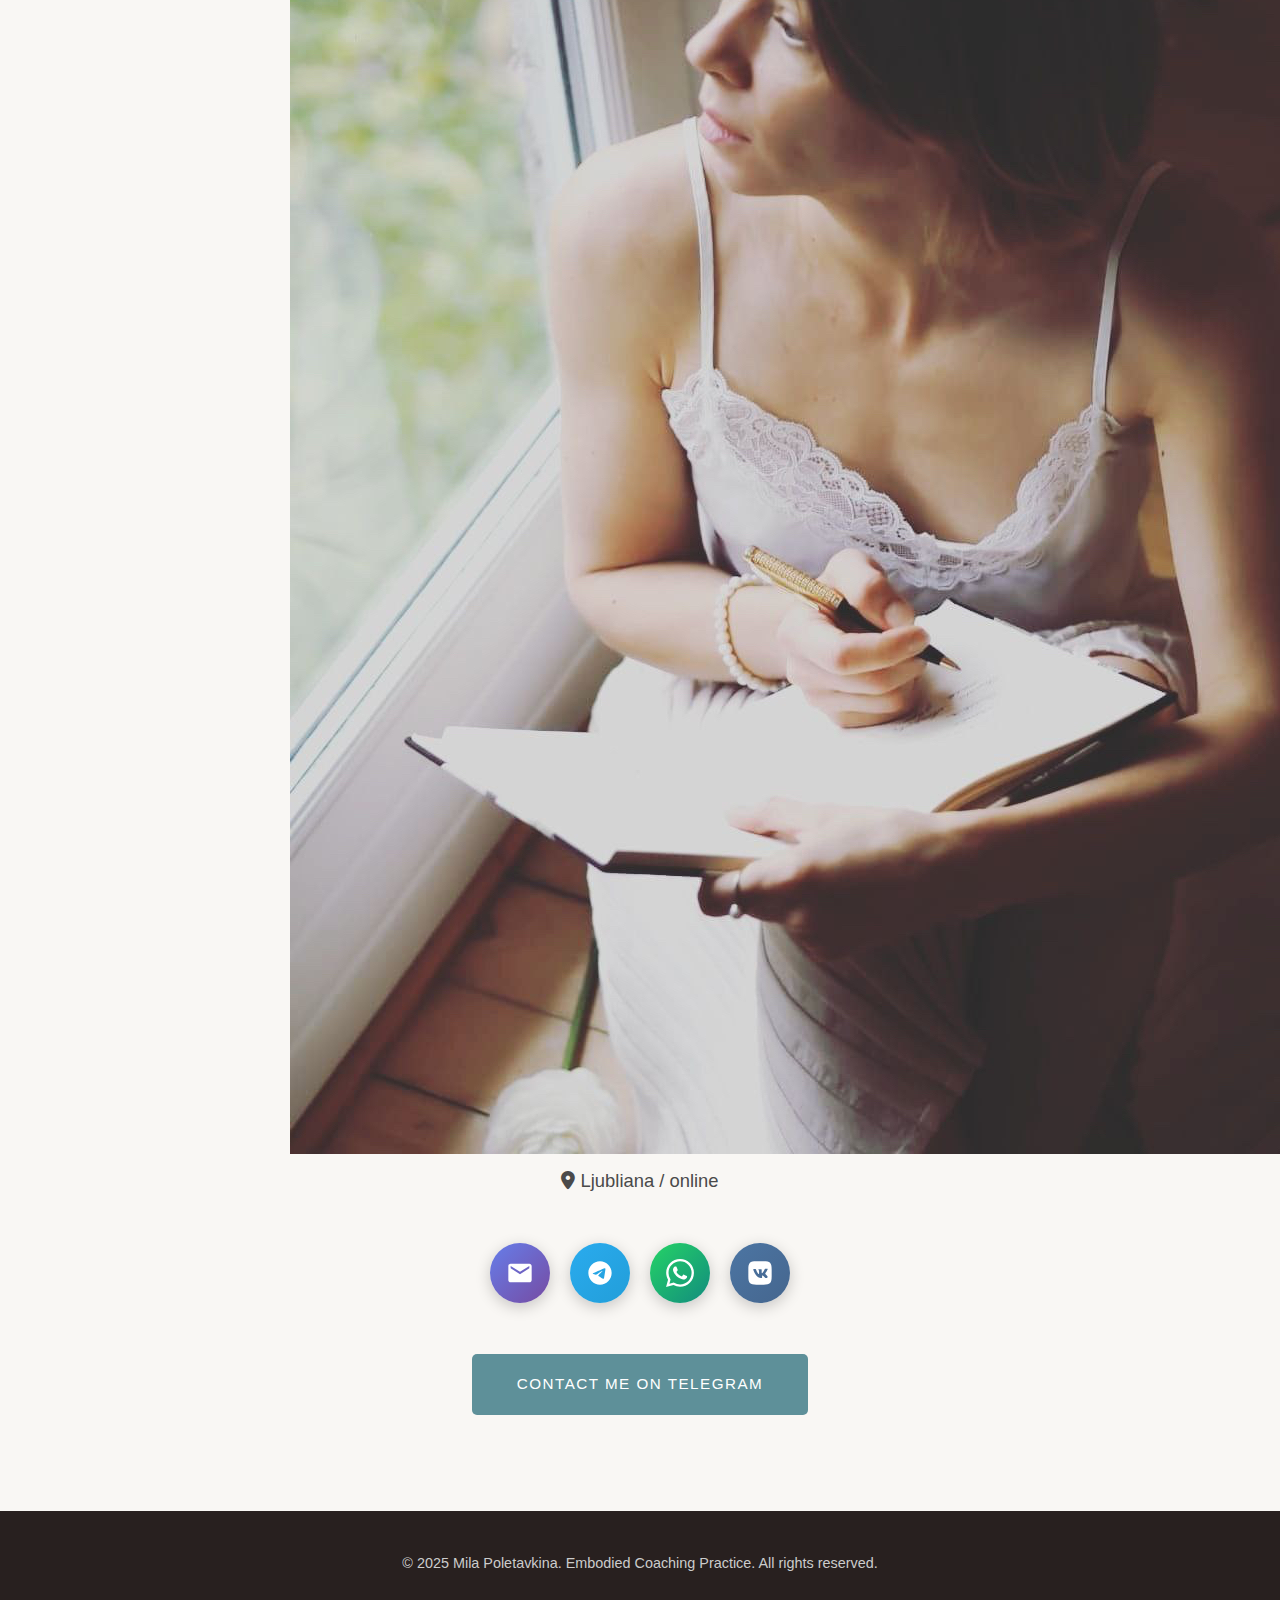
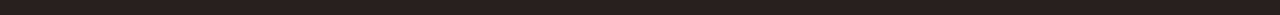
<file: en/index.html>
<!DOCTYPE html>
<html lang="en">
<head>
    <meta charset="UTF-8">
    <meta name="viewport" content="width=device-width, initial-scale=1.0">
    <meta name="description" content="Embodied Coaching - Embodiment coaching professional website of Mila Poletavkina.">
    <meta name="keywords" content="Embodied Coaching, Embodiment Coaching, Embodiment">
    <meta name="author" content="Mila Poletavkina">

    <link rel="stylesheet" href="../styles.css">
    <link rel="stylesheet" href="https://cdnjs.cloudflare.com/ajax/libs/font-awesome/6.5.0/css/all.min.css">
    <title>Embodied Coaching - Home</title>
</head>

<body>
    <nav class="nav-header">
        <div class="nav-container">
            <a href="#home" class="logo">Embodied Coaching</a>
            <div class="menu-toggle" id="menuToggle">
                <span></span>
                <span></span>
                <span></span>
            </div>
            <ul class="nav-menu" id="navMenu">
                <li><a href="#services">Services</a></li>
                <li><a href="#philosophy">Philosophy</a></li>
                <li><a href="#resources">Resources</a></li>
                <li><a href="#about">About me</a></li>
                <li><a href="#contact" class="nav-cta">Contact</a></li>
                <a href="../index.html" class="lang-toggle">Русский</a>
            </ul>
        </div>
    </nav>

    <div class="hero" id="home">
        <div class="hero-content">
            <h1>Awareness. Choice. Action.</h1>
            <p>Our body creates certain possibilities for us in life — and limits others.
            Embodiment coaching helps you clearly recognize what is truly your limitation, and where new freedom opens up for you.
            <br><br>
            Embodiment is awareness lived through the body.
            It's not theory — it is your personal, somatic experience.</p>
            <span class="emphasis">For those who are ready to notice, feel, regulate, choose, and transform — through the body and in the body.</span>
        </div>
    </div>

    <div class="services-section" id="services">
        <div class="section-header">
            <div class="subtitle">Services</div>
        </div>
        <p class="emphasis">I offer individual coaching sessions and group programs, available in-person and online.</p>
        <br>

        <div class="services-grid">
            <div class="service-card">
                <div class="label">Individual Session</div>
                <br>
                <div class="service-card-image">
                    <img src="../images/image_15_s.jpeg" alt="image09">
                    <p>One-on-one embodiment coaching tailored to your specific needs and goals.</p>
                </div>

                <div class="service-card-content">
                    <div class="service-card-content-inner">
                        <h3>Individual Coaching Session</h3>

                        <p>Somatic Coaching & Nervous System Support</p>

                        <p>For you if you want to:<br>
                        • feel safe in your body<br>
                        • restore energy and clarity<br>
                        • move from survival into choice</p>

                        <p>We focus on:<br>
                        • Regulation - calming the nervous system<br>
                        • Boundaries - staying true to yourself<br>
                        • Emotional flow - feeling without overwhelm<br>
                        • Body connection - trusting sensations<br>
                        • Energy - what drains / what restores</p>

                        <h4>Format:</h4>
                        <p>60 min • Online</p>

                        <h4>Pricing:<h4>
                        <p>€70 / session<br>
                        €180 / package of 3 sessions (paid upfront)</p>
                        <h3><a href="#contact" class="cta-button">Book a session</a></h3>
                    </div>
                </div>
            </div>

            <div class="service-card">
                <div class="label">Short Meeting</div>
                <br>
                <div class="service-card-image">
                    <img src="../images/image_19_s.jpeg" alt="image07">
                    <p>A brief focused session to address a specific question, practice, or challenge.</p>
                </div>
                <div class="service-card-content">
                    <div class="service-card-content-inner">
                        <h3>Short Consultation</h3>
                        <p>Perfect for those already familiar with the method, who need quick feedback support with a specifi somaitc practice or assistance in an urgent situaiton.</p>
                        <p>These shorter meetings offer flexibility and accessibility for ongoing support.</p>
                        
                        <h4>Format:</h4>
                        <p>30 min • Online</p>

                        <h4>Pricing:<h4>
                        <p>€35 / session</p>
                        <h3><a href="#contact" class="cta-button">Book a session</a></h3>
                    </div>
                </div>
            </div>

            <div class="service-card">
                <div class="label">Embodiment in Groups</div>
                <br>
                <div class="service-card-image">
                    <img src="../images/image_17_s.jpeg" alt="image05">
                    <p>Experience embodiment work in a supportive group setting.</p>
                </div>
                <div class="service-card-content">
                    <div class="service-card-content-inner">
                        <h3>Group Programs</h3>
                        <p>These programs combine guided practices, shared experiences, and collective learning to deepen your somatic awareness.</p>
                        <p>Group work offers the unique benefit of witnessing others' journeys while exploring your own, creating a rich environment for growth and connection.</p>
                        
                        <h4>Format:</h4>
                        <p>1 - 2 hours / Online</p>

                        <h4>Pricing:<h4>
                        <p>€15 per person / 6 - 8 participants / online<br>
                        €25 per person / 6 - 8 participants / in person<br>

                        For larger groups, pricing depends on the rental cost of the space.</p>
                        <h3><a href="#contact" class="cta-button">Book a session</a></h3>
                    </div>
                </div>
            </div>

            <div class="service-card">
                <div class="label">For Couples</div>
                <br>
                <div class="service-card-image">
                        <img src="../images/image_18_s.jpeg" alt="image10">
                        <p>A gentle embodiment-based practice designed for couples.</p>
                </div>
                <div class="service-card-content">
                    <div class="service-card-content-inner">
                        <h3>💞 Couples Embodiment Practice</h3>
                        <p>A gentle embodiment-based practice designed for couples who wish to reconnect, soften, and rediscover their natural intimacy.</p>

                        <p>This session is for you if you feel that warmth has faded, connection has become less alive, or you long for a deeper presence with one another.</p>
                        <p>Instead of analyzing or trying to “fix” anything, you explore your connection through breath, attention, and embodied awareness.</p>
                        
                        <h4>Format:</h4>
                        <p>60 min</p>

                        <h4>Pricing:<h4>
                        <p>€100 per session</p>
                    <h3><a href="#contact" class="cta-button">Book a session</a></h3>
                    </div>
                </div>
            </div>
        </div>
    </div> 

    <div class="philosophy-section" id="philosophy">
        <div class="philosophy-content">
            <div class="section-header">
                <div class="subtitle">Philosophy</div>
            </div>
            <p class="closing">What we truly feel lives in the body.<br>
            This is where embodiment work begins.</p>
        </div>

        <br>

        <div class="services-grid">
            <div class="service-card">
                <div class="label">Why Body?</div>
                <br>
                <div class="service-card-image">
                    <img src="../images/image_11_s.jpeg" href="#contact" alt="image11">
                    <p>Embodiment is the union of body and mind, allowing you to experience yourself through your somatic experience, not just through thinking.</p>
                </div>
                <div class="service-card-content">
                    <div class="service-card-content-inner">
                        <h3><a href="./philosophy.html#whybody" class="cta-button">Learn more</a></h3>
                    </div>
                </div>            
            </div>

            <div class="service-card">
                <div class="label">Somatic Awareness in Daily Life</div>
                <br>
                <div class="service-card-image">
                    <img src="../images/image_23_s.jpeg" alt="image23">
                    <p>Embodiment is not an abstract technique. It is a living experience that can be integrated into everyday life.</p>
                </div>
                <div class="service-card-content">
                    <div class="service-card-content-inner">
                        <h3><a href="./philosophy.html#somaticawareness" class="cta-button">Learn more</a></h3>
                    </div>
                </div>  
            </div>

            <div class="service-card">
                <div class="label">Stress and the Body<br>Why Embodiment Helps?</div>
                <br>
                <div class="service-card-image">
                    <img src="../images/image_12_s.jpeg" alt="image12">
                    <p>Stress manifests primarily in the body - through muscle tension, breathing patterns, posture, and fatigue.</p>
                </div>
                <div class="service-card-content">
                    <div class="service-card-content-inner">
                        <h3><a href="./philosophy.html#stressandbody" class="cta-button">Learn more</a></h3>
                    </div>
                </div> 
            </div>

            <div class="service-card">
                <div class="label">Resource Accounting<br>Embodiment is the HOW</div>
                <br>
                <div class="service-card-image">
                        <img src="../images/image_22_s.jpeg" alt="image22">
                        <p>Embodiment is not a theory.<br>It is your personal, lived somatic experience.</p>
                </div>
                <div class="service-card-content">
                    <div class="service-card-content-inner">
                        <h3><a href="./philosophy.html#resourceaccounting" class="cta-button">Learn more</a></h3>
                    </div>
                </div> 
            </div>
        </div>
    </div>


    <div class="free-resources" id="resources">
        <div class="section-header">
            <div class="subtitle">Free Resources</div>
            <h2>Begin Your Journey</h2>
        </div>
        <div class="resources-grid">
            <div class="resource-card" data-link="https://digitalwellbeing.org/wp-content/uploads/2015/11/2010-Embodiment-as-a-unifying-perspective-for-psychology.pdf">
                <h4>Embodiment as a Unifying Perspective for Psychology</h4>
                <p>Psychological processes across cognition, emotion, and behavior are shaped by the body's sensory, motor, and emotional systems, offering a framework to unify diverse areas of psychology.</p>
            </div>
            <div class="resource-card" data-link="https://emilygibsontherapy.com/embodiment-resources-emily-gibson-ms-lpcc">
                <h4>Embodiment Resources & Blogs by Emily Gibson</h4>
                <p>Free articles on embodiment concepts, self-awareness practices, and mind-body connection from an occupational therapy lens.</p>
            </div>
            <div class="resource-card" data-link="https://monoskop.org/images/2/21/Varela_Thompson_Rosch_The_Embodied_Mind_Cognitive_Science_and_Human_Experience_1991.pdf">
                <h4>The Embodied Mind: Cognitive Science and Human Experience</h4>
                <p>An interdisciplinary account of cognition that combines cognitive science, phenomenology, and Buddhist philosophy to show how mind and experience emerge from embodied, situated action rather than abstract mental representations.</p>
            </div>
        </div>
    </div>

    <div class="featured-program" id="about">
        <div class="featured-content">
            <div class="section-header">
                <div class="subtitle">About Me</div>
            </div>
            <img src="../images/image_13_s.jpeg" alt="Mila" class="featured-image">
            <p>Hello, my name is Mila, and I am an Embodiment Coach.</p>
            <h3>My professional strength lies in my ability  to see a person in all their multifaceted aspects and to choose embodiment practices for their goals.</h3> 
            <br>
            <p>In my previous career, I worked for 10 years in Moscow as a structural design engineer, part of a team of professionals developing complex and unique architectural projects. Deadlines, long hours, exhaustion, stress, burnout, and the feeling of having no inner resources for a full, meaningful life were all very familiar to me.<br><br>
I also carry the experience of supporting my mother through cancer treatment — and through her full and successful recovery.<br>
I know firsthand what it means to move to another country, to navigate 10 years of living and integrating into a new culture, and to support my family through the challenges of adaptation.<br><br>
Like many people during the pandemic, I found myself searching for new meaning and new directions. I went through retraining, a divorce with an emphasis on preserving respectful co-parenting, long periods of not being able to see my family in Russia, financial instability, working in a foreign language with only one day off per week, and the loss of important relationships.<br><br>
All of these events were lived through the body.<br>
And my path would not have been so consciously navigated without various studies and trainings — in general psychology, psychosomatics, hypnosis, and multiple embodiment- and body-based practices.<br><br>
I can say with certainty: every state we experience — sorrow or joy — is directly reflected in the body. This is our nature.<br>
But learning how to consciously choose how we want to live through each life experience — this is a skill we can cultivate, and one that deeply matters.<br><br>
An embodiment coach is someone who works through the body's attention.<br>
I invite you into a deeply interesting and meaningful exploration of yourself.</p>
        </div>
    </div>    

    <div class="contact-section" id="contact">
        <div class="contact-content">
            <div class="section-header">
                <div class="subtitle">Contact / Book a Session</div>
            </div>
            <div class="contact-info">
                <p>Mila Poletavkina</p>
                <img src="../images/image_14.jpeg" alt="contact_mila" class="contact-image">

                <p><i class="fa-solid fa-location-dot"></i>   Ljubliana / online</p>
                <br>
            </div>
        </div>


        <div class="button-group">
            <!-- Email Button -->
            <a href="mailto:mila.poletavkina@gmail.com" class="contact-button email-btn" data-tooltip="Email">
                <svg xmlns="http://www.w3.org/2000/svg" viewBox="0 0 24 24">
                    <path d="M20 4H4c-1.1 0-1.99.9-1.99 2L2 18c0 1.1.9 2 2 2h16c1.1 0 2-.9 2-2V6c0-1.1-.9-2-2-2zm0 4l-8 5-8-5V6l8 5 8-5v2z"/>
                </svg>
            </a>

            <!-- Telegram Button -->
            <a href="https://t.me/milasession" target="_blank" rel="noopener noreferrer" class="contact-button telegram-btn" data-tooltip="Telegram">
                <svg xmlns="http://www.w3.org/2000/svg" viewBox="0 0 24 24">
                    <path d="M12 2C6.48 2 2 6.48 2 12s4.48 10 10 10 10-4.48 10-10S17.52 2 12 2zm4.64 6.8c-.15 1.58-.8 5.42-1.13 7.19-.14.75-.42 1-.68 1.03-.58.05-1.02-.38-1.58-.75-.88-.58-1.38-.94-2.23-1.5-.99-.65-.35-1.01.22-1.59.15-.15 2.71-2.48 2.76-2.69a.2.2 0 00-.05-.18c-.06-.05-.14-.03-.21-.02-.09.02-1.49.95-4.22 2.79-.4.27-.76.41-1.08.4-.36-.01-1.04-.2-1.55-.37-.63-.2-1.12-.31-1.08-.66.02-.18.27-.36.74-.55 2.92-1.27 4.86-2.11 5.83-2.51 2.78-1.16 3.35-1.36 3.73-1.36.08 0 .27.02.39.12.1.08.13.19.14.27-.01.06.01.24 0 .38z"/>
                </svg>
            </a>

            <!-- WhatsApp Button -->
            <a href="https://wa.me/79629556409" target="_blank" rel="noopener noreferrer" class="contact-button whatsapp-btn" data-tooltip="WhatsApp">
                <svg xmlns="http://www.w3.org/2000/svg" viewBox="0 0 24 24">
                    <path d="M17.472 14.382c-.297-.149-1.758-.867-2.03-.967-.273-.099-.471-.148-.67.15-.197.297-.767.966-.94 1.164-.173.199-.347.223-.644.075-.297-.15-1.255-.463-2.39-1.475-.883-.788-1.48-1.761-1.653-2.059-.173-.297-.018-.458.13-.606.134-.133.298-.347.446-.52.149-.174.198-.298.298-.497.099-.198.05-.371-.025-.52-.075-.149-.669-1.612-.916-2.207-.242-.579-.487-.5-.669-.51-.173-.008-.371-.01-.57-.01-.198 0-.52.074-.792.372-.272.297-1.04 1.016-1.04 2.479 0 1.462 1.065 2.875 1.213 3.074.149.198 2.096 3.2 5.077 4.487.709.306 1.262.489 1.694.625.712.227 1.36.195 1.871.118.571-.085 1.758-.719 2.006-1.413.248-.694.248-1.289.173-1.413-.074-.124-.272-.198-.57-.347m-5.421 7.403h-.004a9.87 9.87 0 01-5.031-1.378l-.361-.214-3.741.982.998-3.648-.235-.374a9.86 9.86 0 01-1.51-5.26c.001-5.45 4.436-9.884 9.888-9.884 2.64 0 5.122 1.03 6.988 2.898a9.825 9.825 0 012.893 6.994c-.003 5.45-4.437 9.884-9.885 9.884m8.413-18.297A11.815 11.815 0 0012.05 0C5.495 0 .16 5.335.157 11.892c0 2.096.547 4.142 1.588 5.945L.057 24l6.305-1.654a11.882 11.882 0 005.683 1.448h.005c6.554 0 11.89-5.335 11.893-11.893a11.821 11.821 0 00-3.48-8.413Z"/>
                </svg>
            </a>
            <!-- VKontakte Button -->
            <a href="https://vk.com/id122408293" target="_blank" rel="noopener noreferrer" class="contact-button vk-btn" data-tooltip="VKontakte">
                <svg xmlns="http://www.w3.org/2000/svg" viewBox="0 0 24 24">
                    <path d="M15.07 2H8.93C3.33 2 2 3.33 2 8.93v6.14C2 20.67 3.33 22 8.93 22h6.14c5.6 0 6.93-1.33 6.93-6.93V8.93C22 3.33 20.67 2 15.07 2zm3.183 14.285h-1.38c-.48 0-.625-.384-1.485-1.264-.75-.735-1.08-.826-1.26-.826-.27 0-.345.075-.345.435v1.155c0 .315-.09.495-1.005.495-1.485 0-3.135-.9-4.29-2.58-1.725-2.46-2.196-4.32-2.196-4.695 0-.18.075-.345.435-.345h1.38c.33 0 .45.15.57.495.675 1.98 1.8 3.72 2.265 3.72.165 0 .255-.075.255-.495v-1.935c-.06-.99-.585-1.08-.585-1.425 0-.135.12-.27.3-.27h2.16c.27 0 .375.15.375.48v2.61c0 .27.12.375.21.375.165 0 .3-.105.6-.405 1.11-1.245 1.905-3.165 1.905-3.165.105-.21.255-.345.585-.345h1.38c.405 0 .495.21.405.495-.18.885-1.92 3.51-1.92 3.51-.135.225-.18.33 0 .585.135.195.57.555 0.855.885.555.615 0.99 1.125 1.095 1.485.12.36-.075.54-.48.54z"/>
                </svg>
            </a>
        </div>
        <br>

        <a href="https://t.me/milasession" class="cta-button">Contact me on Telegram</a>

    </div>

    <footer>
        <p>&copy; 2025 Mila Poletavkina. Embodied Coaching Practice. All rights reserved.</p>
    </footer>

    <script src="../script.js"></script>

</body>
</html>
</file>
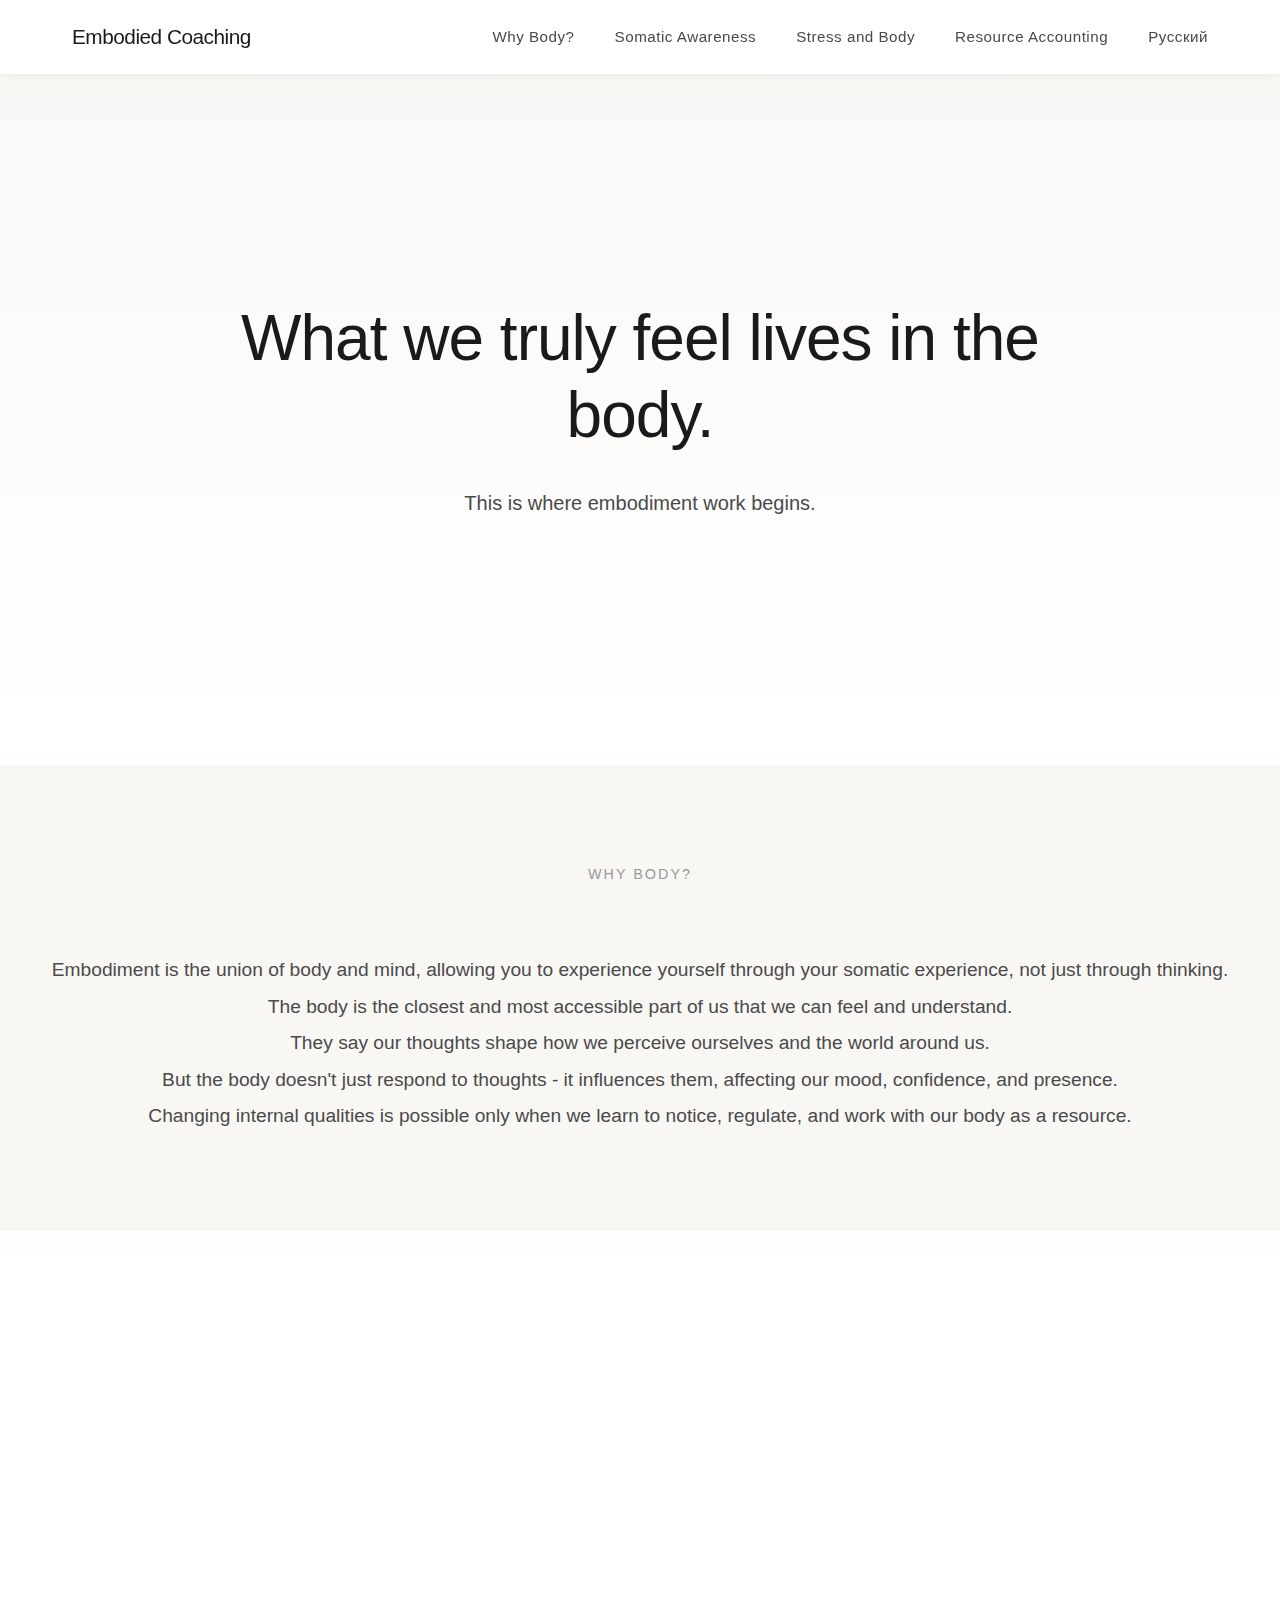
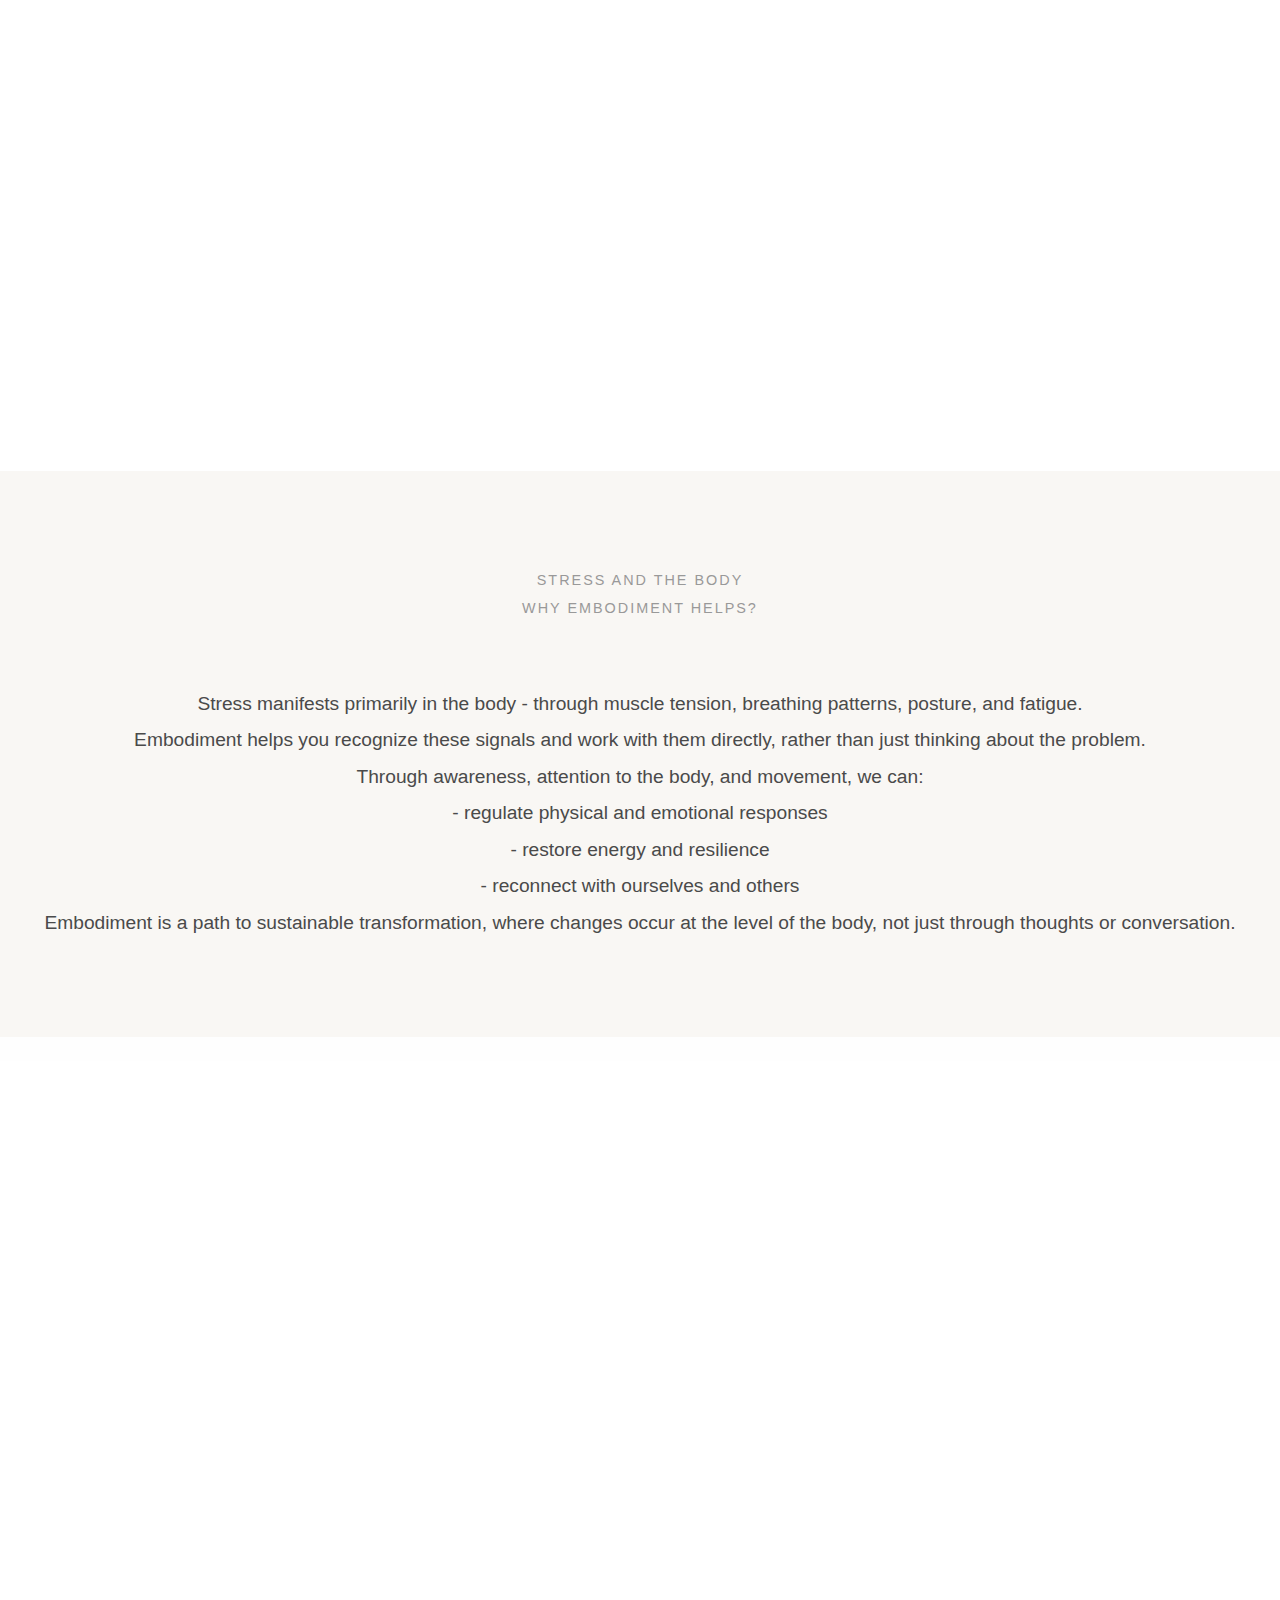
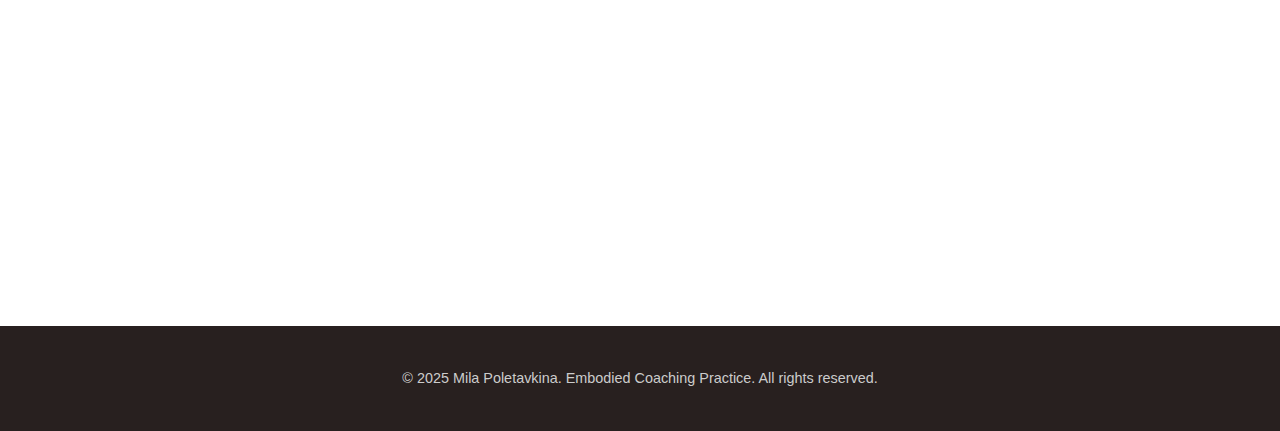
<file: philosophy/index.html>
<!DOCTYPE html>
<html lang="en">
<head>
    <meta charset="UTF-8">
    <meta name="viewport" content="width=device-width, initial-scale=1.0">
    <meta name="description" content="Embodied Coaching - Embodiment coaching professional website of Mila Poletavkina.">
    <meta name="keywords" content="Embodied Coaching, Embodiment Coaching, Embodiment">
    <meta name="author" content="Mila Poletavkina">

    <link rel="stylesheet" href="../styles.css">
    <link rel="stylesheet" href="https://cdnjs.cloudflare.com/ajax/libs/font-awesome/6.5.0/css/all.min.css">
    <title>Embodied Coaching - Philosophy</title>
</head>

<body>
    <nav class="nav-header">
        <div class="nav-container">
            <a href="../en/index.html" class="logo">Embodied Coaching</a>
            <div class="menu-toggle" id="menuToggle">
                <span></span>
                <span></span>
                <span></span>
            </div>
            <ul class="nav-menu" id="navMenu">
                <li><a href="#whybody">Why Body?</a></li>
                <li><a href="#somaticawareness">Somatic Awareness</a></li>
                <li><a href="#stressandbody">Stress and Body</a></li>
                <li><a href="#resourceaccounting">Resource Accounting</a></li>
                <a href="../index.html" class="lang-toggle">Русский</a>
            </ul>
        </div>
    </nav>

    <div class="hero" id="philosophy">
        <div class="hero-content">
            <h1>What we truly feel lives in the body.</h1>
            <p>This is where embodiment work begins.</p>
        </div>
    </div>

    <div class="services-section" id="whybody">
        <div class="services-content">
            <div class="section-header">
                <div class="subtitle">Why Body?</div>
            </div>
            <p class="closing">Embodiment is the union of body and mind, allowing you to experience yourself through your somatic experience, not just through thinking.</p>
            <p>The body is the closest and most accessible part of us that we can feel and understand.</p>
            <p>They say our thoughts shape how we perceive ourselves and the world around us.</p>
            <p>But the body doesn't just respond to thoughts - it influences them, affecting our mood, confidence, and presence.</p>
            <p>Changing internal qualities is possible only when we learn to notice, regulate, and work with our body as a resource.</p>
        </div>    
     </div>

    <div class="philosophy-section" id="somaticawareness">
        <div class="philosophy-content">
            <div class="section-header">
                <div class="subtitle">Somatic Awareness in Daily Life</div>
            </div>
            <p class="closing">Embodiment is not an abstract technique.<br>It is a living experience that can be integrated into everyday life.</p>
            <p>Every breath, movement, and conscious bodily sensation is a practice that reconnects you with yourself.</p>
            <p>Through somatic practice, we learn to:</p>
            <p> - notice our reactions and habitual patterns</p>
            <p> - choose more effective ways of responding</p>
            <p> - create resources for resilience, joy, and energy</p>
            <p>Somatic practice allows you to transfer the experience from coaching sessions into daily life - at work, in relationships, during rest - making your life more present, grounded, and fulfilling.</p>
        </div>    
     </div>

    <div class="services-section" id="stressandbody">
        <div class="services-content">
            <div class="section-header">
                <div class="subtitle">Stress and the Body<br>Why Embodiment Helps?</div>
            </div>
            <p class="closing">Stress manifests primarily in the body - through muscle tension, breathing patterns, posture, and fatigue.</p>
            <p>Embodiment helps you recognize these signals and work with them directly, rather than just thinking about the problem.</p>
            <p>Through awareness, attention to the body, and movement, we can:</p>
            <p>- regulate physical and emotional responses</p>
            <p>- restore energy and resilience</p>
            <p>- reconnect with ourselves and others</p>
            <p>Embodiment is a path to sustainable transformation, where changes occur at the level of the body, not just through thoughts or conversation.</p>
        </div>    
     </div>

    <div class="philosophy-section" id="resourceaccounting">
        <div class="philosophy-content">
            <div class="section-header">
                <div class="subtitle">Resource Accounting<br>Embodiment is the HOW</div>
            </div>
            <p class="closing">Embodiment is not a theory.<br>It is your personal, lived somatic experience.</p>
            <p>How do you feel it?</p>
            <p>How does it manifest in your body?</p>
            <p>How do you become aware of it?</p>
            <p>How can you choose differently?</p>
            <p>How can you change it?</p>
            <p>Embodiment is the HOW: through your body, you notice, feel, regulate, choose, and transform.</p>
            <p>It allows you to maintain your somatic resource accounting: to see where your energy is going, what restores it, and how to manage your resources in everyday life.</p>
        </div>    
     </div>

    <footer>
        <p>&copy; 2025 Mila Poletavkina. Embodied Coaching Practice. All rights reserved.</p>
    </footer>

    <script src="../script.js"></script>

</body>
</html>
</file>
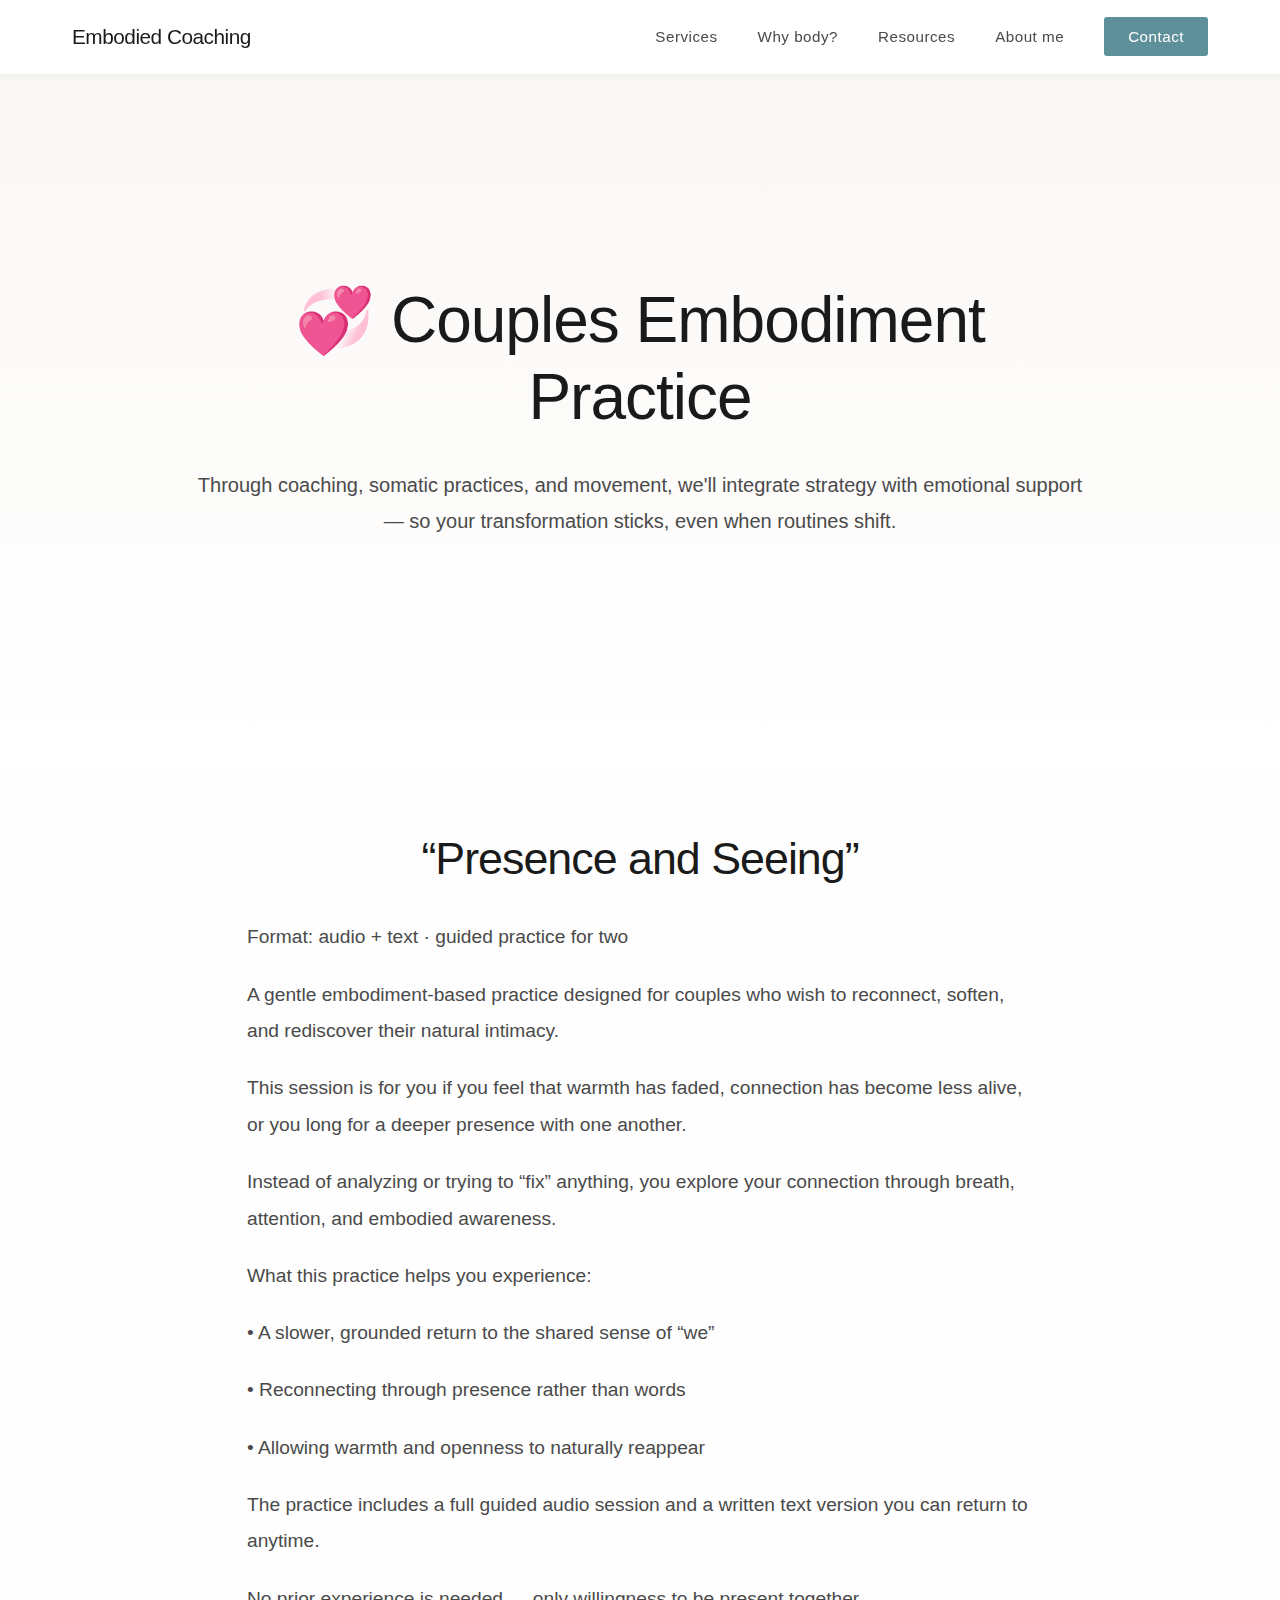
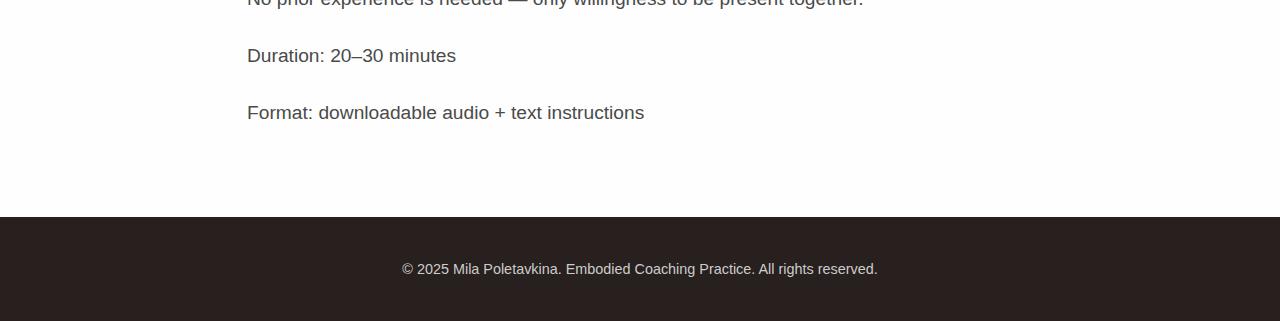
<file: for_couples.html>
<!DOCTYPE html>
<html lang="en">
<head>
    <meta charset="UTF-8">
    <meta name="viewport" content="width=device-width, initial-scale=1.0">
    <link rel="stylesheet" href="styles.css">
    <link rel="stylesheet" href="https://cdnjs.cloudflare.com/ajax/libs/font-awesome/6.5.0/css/all.min.css">
    <title>Embodied Coaching - For Couples</title>
</head>

<body>
    <nav class="nav-header">
        <div class="nav-container">
            <a href="index.html" class="logo">Embodied Coaching</a>
            <div class="menu-toggle" id="menuToggle">
                <span></span>
                <span></span>
                <span></span>
            </div>
            <ul class="nav-menu" id="navMenu">
                <li><a href="index.html#services">Services</a></li>
                <li><a href="index.html#philosophy">Why body?</a></li>
                <li><a href="index.html#resources">Resources</a></li>
                <li><a href="index.html#method">About me</a></li>
                <li><a href="index.html#contact" class="nav-cta">Contact</a></li>
            </ul>
        </div>
    </nav>


    <div class="hero" id="home">
        <div class="hero-content">
            <h1>💞 Couples Embodiment Practice</h1>
            <p>Through coaching, somatic practices, and movement, we'll integrate strategy with emotional support — so your transformation sticks, even when routines shift.</p>
        </div>
    </div>

    <div class="intro-section-services">
        <h2>“Presence and Seeing”</h2>
        <p>Format: audio + text · guided practice for two</p>
        <p>A gentle embodiment-based practice designed for couples who wish to reconnect, soften, and rediscover their natural intimacy.</p>

        <p>This session is for you if you feel that warmth has faded, connection has become less alive, or you long for a deeper presence with one another.</p>
        <p>Instead of analyzing or trying to “fix” anything, you explore your connection through breath, attention, and embodied awareness.</p>

        <p>What this practice helps you experience:</p>
        <p>• A slower, grounded return to the shared sense of “we”</p>
        <p>• Reconnecting through presence rather than words</p>
        <p>• Allowing warmth and openness to naturally reappear</p>

        <p>The practice includes a full guided audio session and a written text version you can return to anytime.</p>
        <p>No prior experience is needed — only willingness to be present together.</p>

        <p>Duration: 20–30 minutes</p>
        <p>Format: downloadable audio + text instructions</p>
        
    </div>


    <footer>
        <p>&copy; 2025 Mila Poletavkina. Embodied Coaching Practice. All rights reserved.</p>
    </footer>

    <script src="script.js"></script>

</body>
</html>
</file>
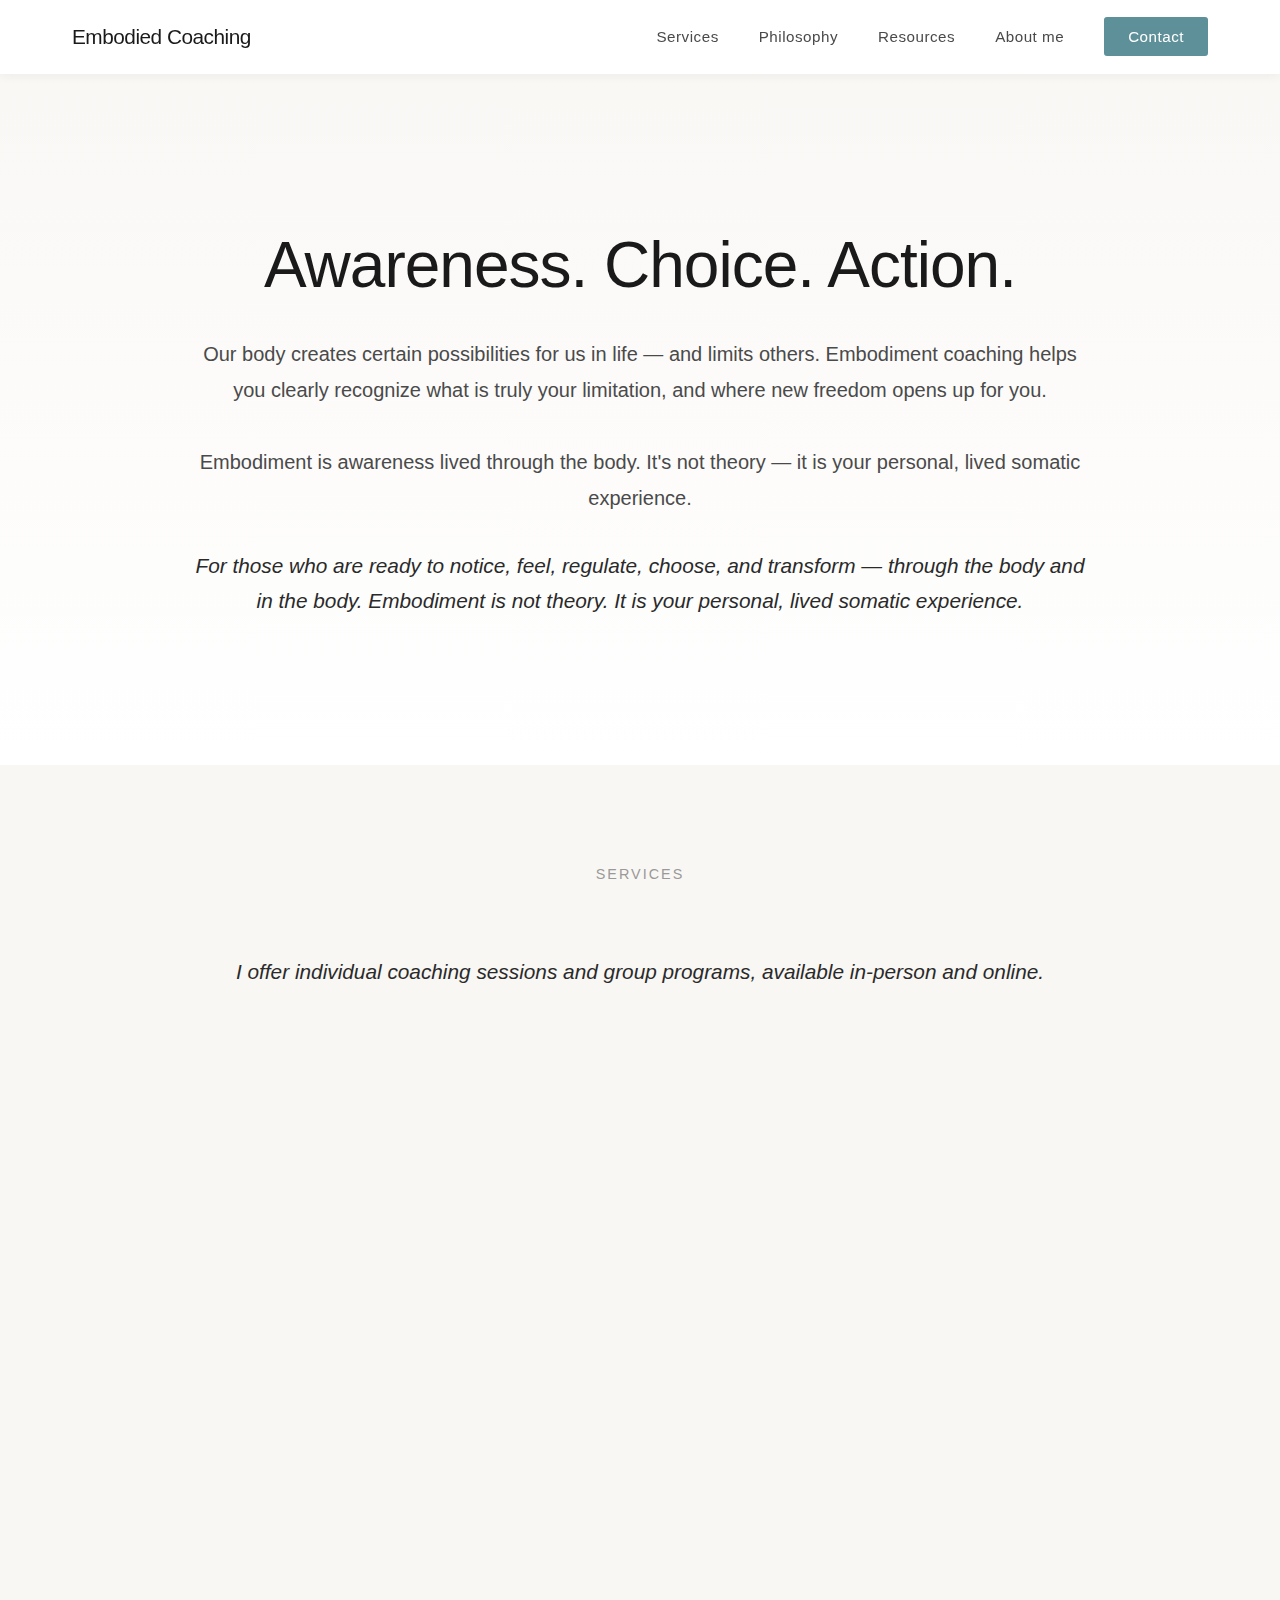
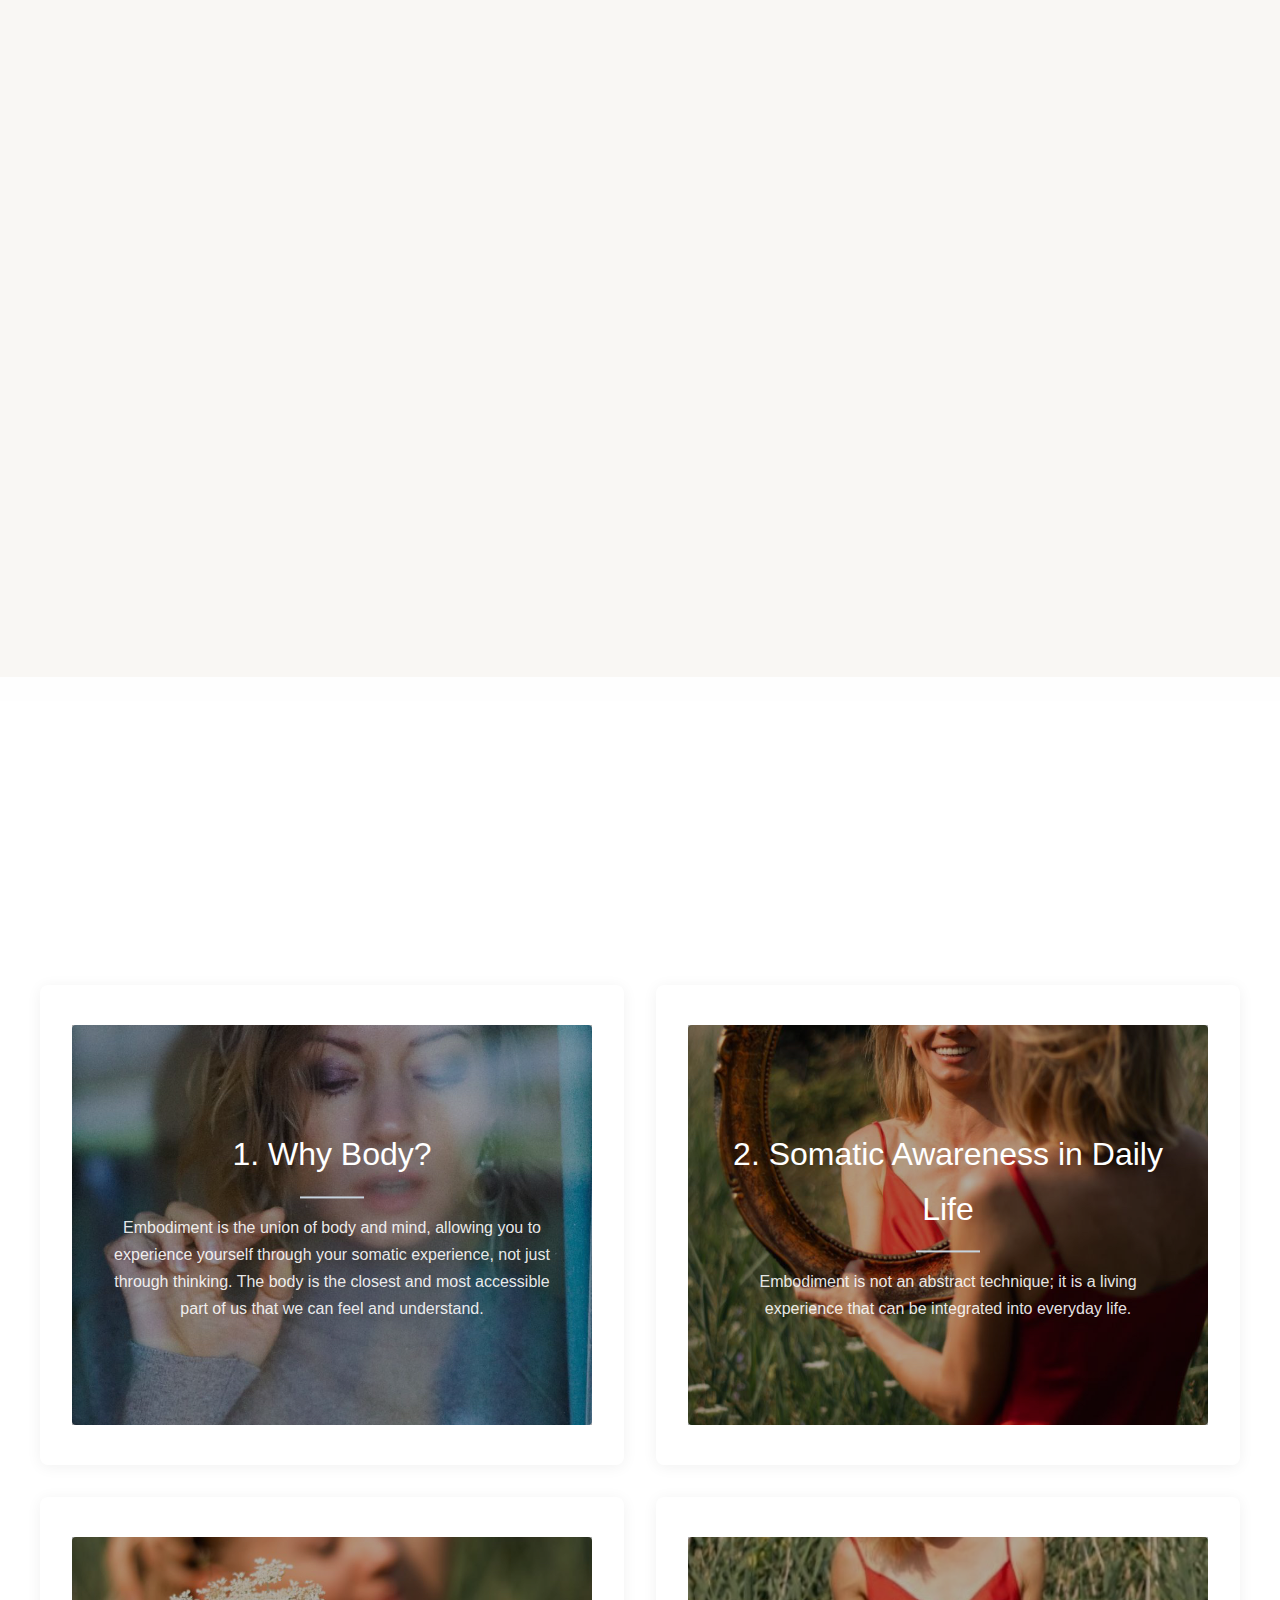
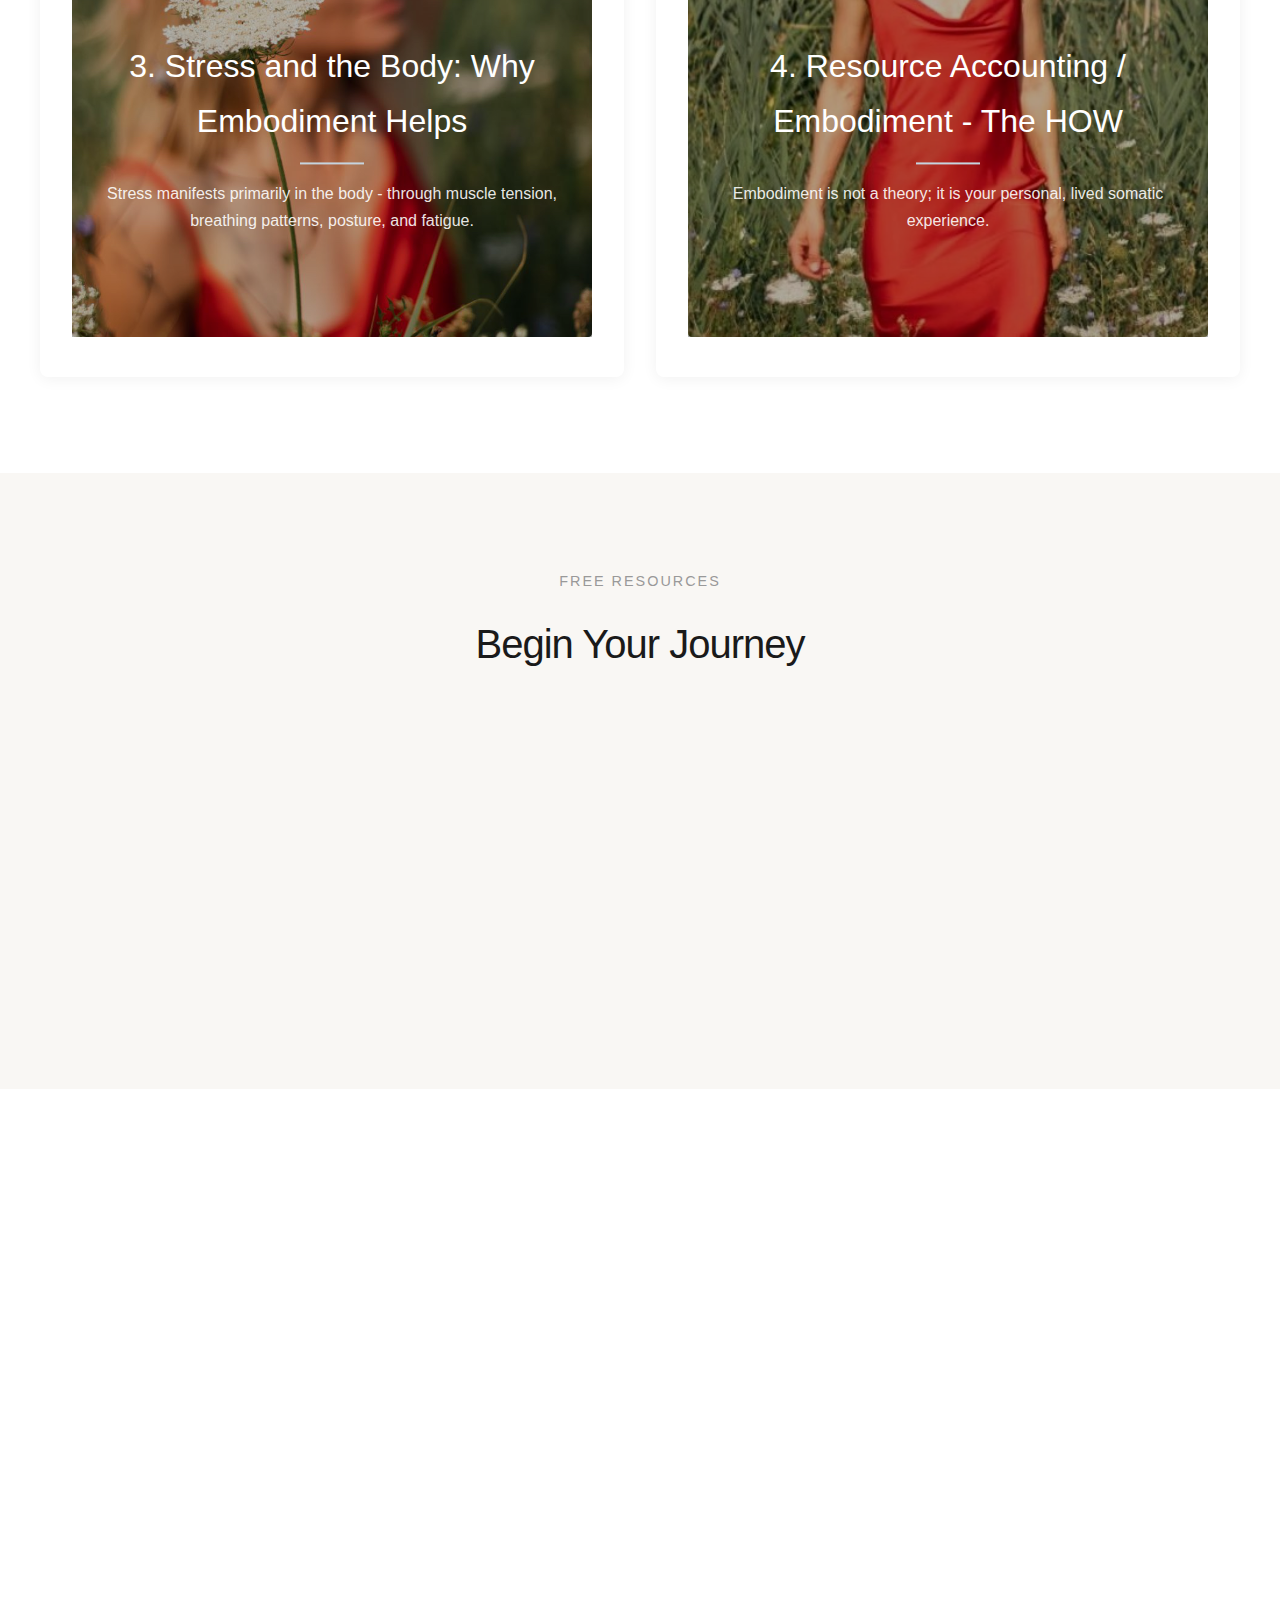
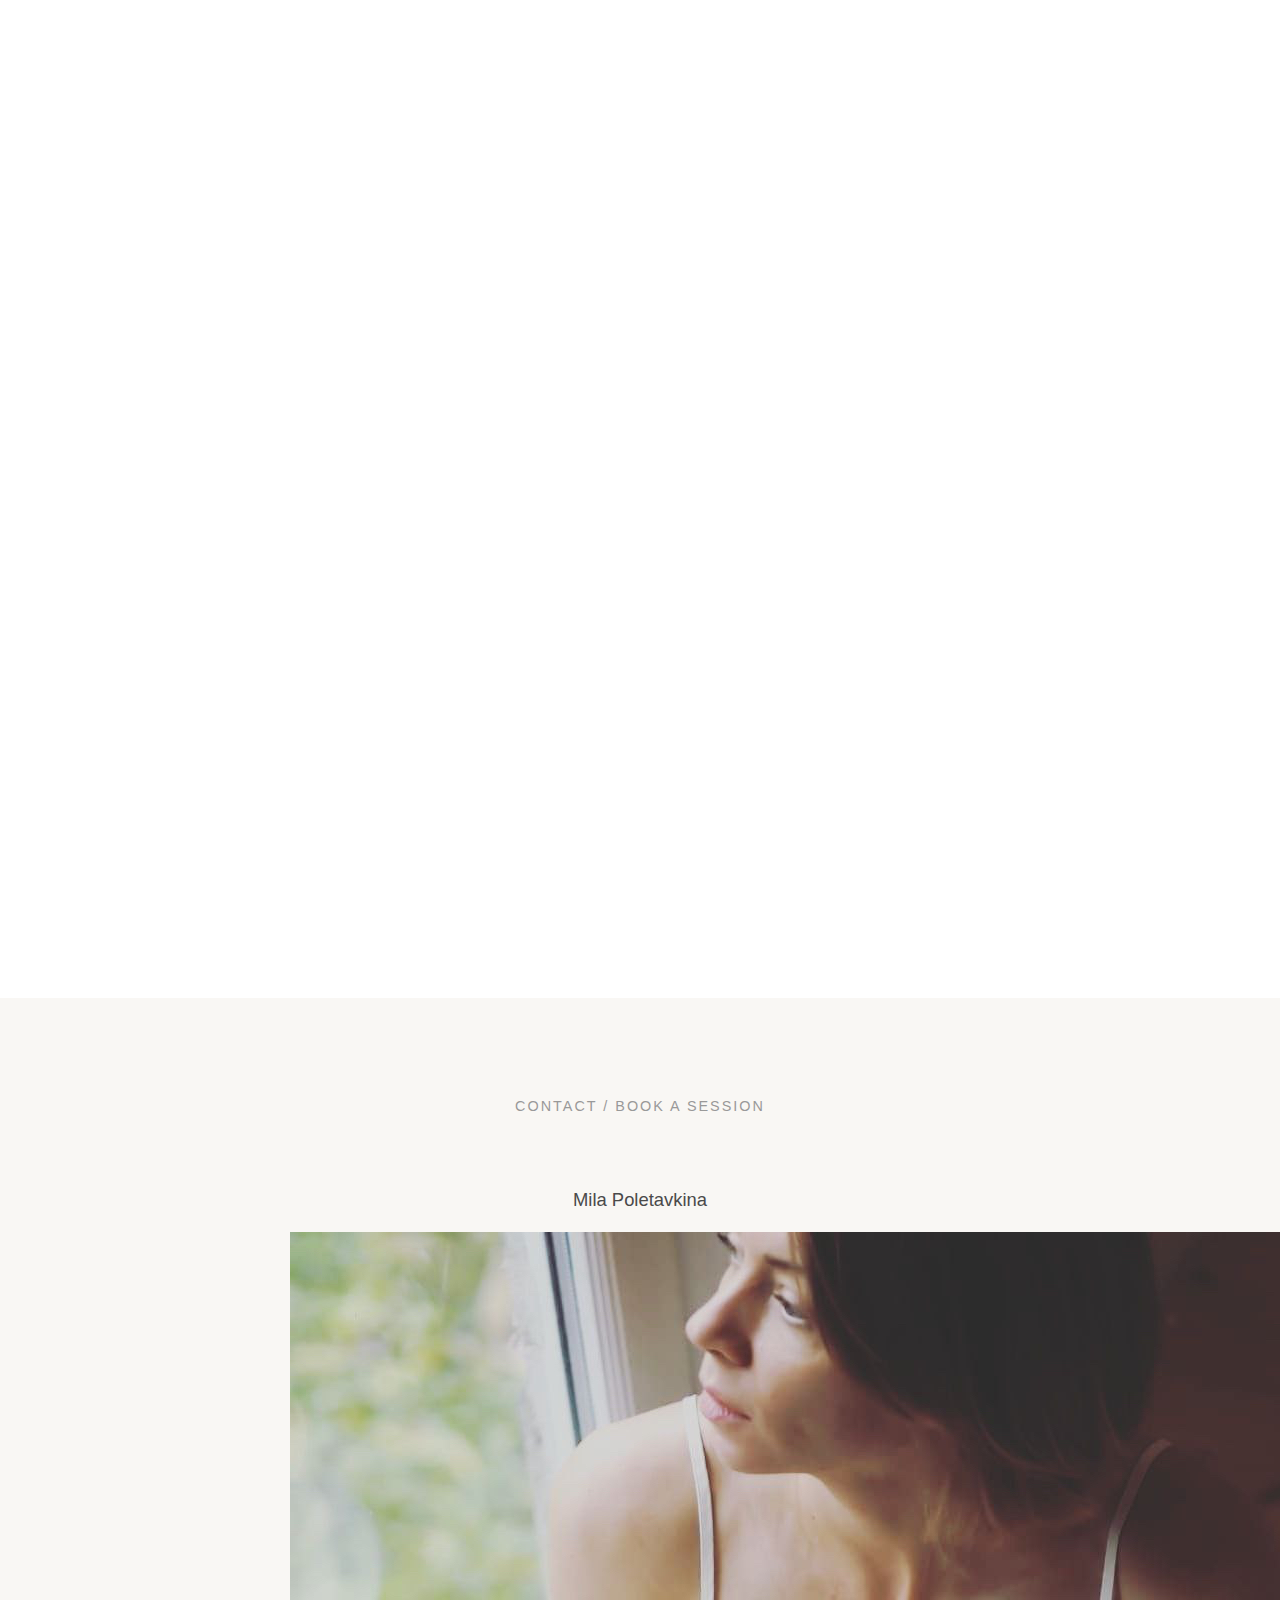
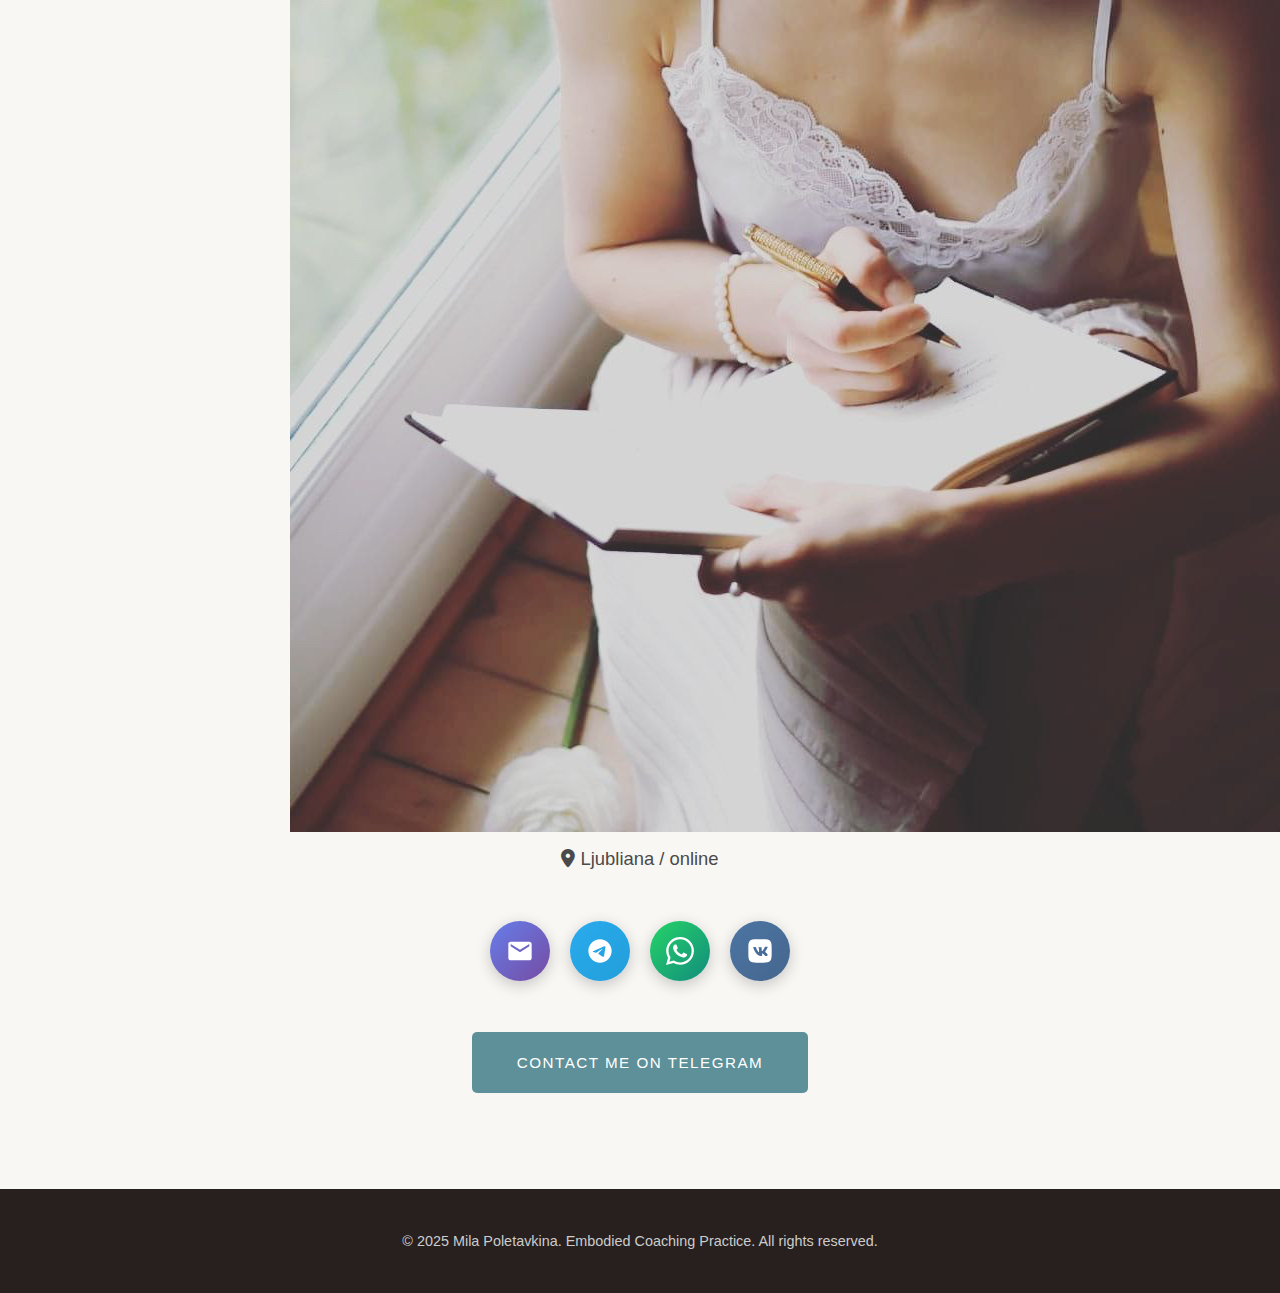
<file: index_en.html>
<!DOCTYPE html>
<html lang="en">
<head>
    <meta charset="UTF-8">
    <meta name="viewport" content="width=device-width, initial-scale=1.0">
    <meta name="description" content="Embodied Coaching - Embodiment coaching professional website of Mila Poletavkina.">
    <meta name="keywords" content="Embodied Coaching, Embodiment Coaching, Embodiment">
    <meta name="author" content="Mila Poletavkina">

    <link rel="stylesheet" href="styles.css">
    <link rel="stylesheet" href="https://cdnjs.cloudflare.com/ajax/libs/font-awesome/6.5.0/css/all.min.css">
    <title>Embodied Coaching - Home</title>
</head>

<body>
    <nav class="nav-header">
        <div class="nav-container">
            <a href="#home" class="logo">Embodied Coaching</a>
            <div class="menu-toggle" id="menuToggle">
                <span></span>
                <span></span>
                <span></span>
            </div>
            <ul class="nav-menu" id="navMenu">
                <li><a href="#services">Services</a></li>
                <li><a href="#philosophy">Philosophy</a></li>
                <li><a href="#resources">Resources</a></li>
                <li><a href="#about">About me</a></li>
                <li><a href="#contact" class="nav-cta">Contact</a></li>
            </ul>
        </div>
    </nav>

    <div class="hero" id="home">
        <div class="hero-content">
            <h1>Awareness. Choice. Action.</h1>
            <p>Our body creates certain possibilities for us in life — and limits others.
            Embodiment coaching helps you clearly recognize what is truly your limitation, and where new freedom opens up for you.
            <br><br>
            Embodiment is awareness lived through the body.
            It's not theory — it is your personal, lived somatic experience.</p>
            <span class="emphasis">For those who are ready to notice, feel, regulate, choose, and transform — through the body and in the body.
            Embodiment is not theory. It is your personal, lived somatic experience.</span>
        </div>
    </div>

    <div class="services-section" id="services">
        <div class="section-header">
            <div class="subtitle">Services</div>
        </div>
        <p class="emphasis">I offer individual coaching sessions and group programs, available in-person and online.</p>
        <br>

        <div class="services-grid">
            <div class="service-card">
                <div class="label">1. Individual Session</div>
                <br>
                <div class="service-card-image">
                    <img src="./images/image_15_s.jpeg" alt="image09">
                    <p>One-on-one embodiment coaching tailored to your specific needs and goals.</p>
                </div>

                <div class="service-card-content">
                    <div class="service-card-content-inner">
                        <h3>Individual Coaching Session</h3>

                        <p>Somatic Coaching & Nervous System Support</p>

                        <p>For you if you want to:<br>
                        • feel safe in your body<br>
                        • restore energy and clarity<br>
                        • move from survival into choice</p>

                        <p>We focus on:<br>
                        • Regulation - calming the nervous system<br>
                        • Boundaries - staying true to yourself<br>
                        • Emotional flow - feeling without overwhelm<br>
                        • Body connection - trusting sensations<br>
                        • Energy - what drains / what restores</p>

                        <h4>Format:</h4>
                        <p>60 min • Online</p>

                        <h4>Pricing:<h4>
                        <p>€60 / session<br>
                        €150 / package of 3 sessions (paid upfront)</p>
                        <h3><a href="#contact" class="cta-button">Book a session</a></h3>
                    </div>
                </div>
            </div>

            <div class="service-card">
                <div class="label">2. Short Meeting</div>
                <br>
                <div class="service-card-image">
                    <img src="./images/image_19_s.jpeg" alt="image07">
                    <p>A brief focused session to address a specific question, practice, or challenge.</p>
                </div>
                <div class="service-card-content">
                    <div class="service-card-content-inner">
                        <h3>Short Consultation</h3>
                        <p>Perfect for those already familiar with the method, who need quick feedback support with a specifi somaitc practice or assistance in an urgent situaiton.</p>
                        <p>These shorter meetings offer flexibility and accessibility for ongoing support.</p>
                        
                        <h4>Format:</h4>
                        <p>30 min • Online</p>

                        <h4>Pricing:<h4>
                        <p>€30 / session</p>
                        <h3><a href="#contact" class="cta-button">Book a session</a></h3>
                    </div>
                </div>
            </div>

            <div class="service-card">
                <div class="label">3. Embodiment in Groups</div>
                <br>
                <div class="service-card-image">
                    <img src="./images/image_17_s.jpeg" alt="image05">
                    <p>Experience embodiment work in a supportive group setting.</p>
                </div>
                <div class="service-card-content">
                    <div class="service-card-content-inner">
                        <h3>Group Programs</h3>
                        <p>These programs combine guided practices, shared experiences, and collective learning to deepen your somatic awareness.</p>
                        <p>Group work offers the unique benefit of witnessing others' journeys while exploring your own, creating a rich environment for growth and connection.</p>
                        
                        <h4>Format:</h4>
                        <p>1 - 2 hours / Online</p>

                        <h4>Pricing:<h4>
                        <p>€10 per person / 6 - 8 participants / online<br>
                        €20 per person / 6 - 8 participants / in person<br>

                        For larger groups, pricing depends on the rental cost of the space.</p>
                        <h3><a href="#contact" class="cta-button">Book a session</a></h3>
                    </div>
                </div>
            </div>

            <div class="service-card">
                <div class="label">4. For Couples</div>
                <br>
                <div class="service-card-image">
                        <img src="./images/image_18_s.jpeg" alt="image10">
                        <p>A gentle embodiment-based practice designed for couples.</p>
                    </a>
                </div>
                <div class="service-card-content">
                    <div class="service-card-content-inner">
                        <h3>💞 Couples Embodiment Practice</h3>
                        <p>A gentle embodiment-based practice designed for couples who wish to reconnect, soften, and rediscover their natural intimacy.</p>

                        <p>This session is for you if you feel that warmth has faded, connection has become less alive, or you long for a deeper presence with one another.</p>
                        <p>Instead of analyzing or trying to “fix” anything, you explore your connection through breath, attention, and embodied awareness.</p>
                        
                        <h4>Format:</h4>
                        <p>60 min</p>

                        <h4>Pricing:<h4>
                        <p>€90 per session</p>
                    <h3><a href="#contact" class="cta-button">Book a session</a></h3>
                    </div>
                </div>
            </div>
        </div>
    </div>

    <div class="philosophy-section" id="philosophy">
        <div class="philosophy-content">
            <div class="section-header">
                <div class="subtitle">Philosophy</div>
            </div>
            <p class="closing">What we truly feel lives in the body.<br>
                This is where embodiment work begins.</p>
        </div>

        <div class="cols">
            <div class="col">
                <div class="card-container">
                    <div class="card-image" style="background-image: url(./images/image11.jpeg)">
                        <div class="card-header">
                            <p>1. Why Body?</p>
                            <span>Embodiment is the union of body and mind, allowing you to experience yourself through your somatic experience, not just through thinking.
                            The body is the closest and most accessible part of us that we can feel and understand.</span>
                        </div>
                    </div>
                    <div class="card-content">
                        <div class="card-content-inner">
                            <p>They say our thoughts shape how we perceive ourselves and the world around us.</p>
                            <p>But the body doesn't just respond to thoughts - it influences them, affecting our mood, confidence, and presence.</p>
                            <p>Changing internal qualities is possible only when we learn to notice, regulate, and work with our body as a resource.</p>
                        </div>
                    </div>
                </div>
            </div>

            <div class="col">
                <div class="card-container">
                    <div class="card-image" style="background-image: url(./images/image06.jpeg)">
                        <div class="card-header">
                            <p>2. Somatic Awareness in Daily Life</p>
                            <span>Embodiment is not an abstract technique; it is a living experience that can be integrated into everyday life.</span>
                        </div>
                    </div>
                    <div class="card-content">
                        <div class="card-content-inner">
                            <p>Every breath, movement, and conscious bodily sensation is a practice that reconnects you with yourself.</p>
                            <p>Through somatic practice, we learn to:</p>
                            <p> - notice our reactions and habitual patterns</p>
                            <p> - choose more effective ways of responding</p>
                            <p> - create resources for resilience, joy, and energy</p>
                            <p>Somatic practice allows you to transfer the experience from coaching sessions into daily life â€" at work, in relationships, during rest â€" making your life more present, grounded, and fulfilling.</p>
                        </div>
                    </div>
                </div>
            </div>

            <div class="col">
                <div class="card-container">
                    <div class="card-image" style="background-image: url(./images/image07.jpeg)">
                        <div class="card-header">
                            <p>3. Stress and the Body: Why Embodiment Helps</p>
                            <span>Stress manifests primarily in the body - through muscle tension, breathing patterns, posture, and fatigue.</span>
                        </div>
                    </div>
                    <div class="card-content">
                        <div class="card-content-inner">
                            <p>Embodiment helps you recognize these signals and work with them directly, rather than just thinking about the problem.</p>
                            <p>Through awareness, attention to the body, and movement, we can:</p>
                            <p>- regulate physical and emotional responses</p>
                            <p>- restore energy and resilience</p>
                            <p>- reconnect with ourselves and others</p>
                            <p>Embodiment is a path to sustainable transformation, where changes occur at the level of the body, not just through thoughts or conversation.</p>
                        </div>
                    </div>
                </div>
            </div>

            <div class="col">
                <div class="card-container">
                    <div class="card-image" style="background-image: url(./images/image08.jpeg)">
                        <div class="card-header">
                            <p>4. Resource Accounting / Embodiment - The HOW</p>
                            <span>Embodiment is not a theory; it is your personal, lived somatic experience.</span>
                        </div>
                    </div>
                    <div class="card-content">
                        <div class="card-content-inner">
                            <p>How do you feel it?</p>
                            <p>How does it manifest in your body?</p>
                            <p>How do you become aware of it?</p>
                            <p>How can you choose differently?</p>
                            <p>How can you change it?</p>
                            <p>Embodiment is the HOW: through your body, you notice, feel, regulate, choose, and transform.</p>
                            <p>It allows you to maintain your somatic resource accounting: to see where your energy is going, what restores it, and how to manage your resources in everyday life.</p>
                        </div>
                    </div>
                </div>
            </div>
        </div>  
    </div>  

    <div class="free-resources" id="resources">
        <div class="section-header">
            <div class="subtitle">Free Resources</div>
            <h2>Begin Your Journey</h2>
        </div>
        <div class="resources-grid">
            <div class="resource-card">
                <h4>Body Awareness Mini-Training</h4>
                <p>Free mini-training + guided practice that teaches you how to recognize what your body is telling you — without overthinking or analyzing.</p>
            </div>
            <div class="resource-card">
                <h4>Nervous System Reset</h4>
                <p>A free training to help you understand what's really activating your stress response — and how to respond with presence instead of reaction.</p>
            </div>
            <div class="resource-card">
                <h4>Somatic Practice Library</h4>
                <p>Before the deep dive, sample the practice. These free tools give you a glimpse of what it's like to feel grounded, present, and at home in your body again — no forcing, no fixing.</p>
            </div>
        </div>
    </div>

    <div class="featured-program" id="about">
        <div class="featured-content">
            <div class="section-header">
                <div class="subtitle">About Me</div>
            </div>
            <img src="./images/image_13_s.jpeg" alt="Mila" class="featured-image">
            <p>Hello, my name is Mila, and I am an Embodiment Coach.</p>
            <h3>My professional strength lies in my ability  to see a person in their full complexity and to select embodiment practices for their goals.</h3> 
            <br>
            <p>In my previous career, I worked for 10 years in Moscow as a structural design engineer, part of a team of professionals developing complex and unique architectural projects. Deadlines, long hours, exhaustion, stress, burnout, and the feeling of having no inner resources for a full, meaningful life were all very familiar to me.<br><br>
I also carry the experience of supporting my mother through cancer treatment — and through her full and successful recovery.<br>
I know firsthand what it means to move to another country, to navigate 10 years of living and integrating into a new culture, and to support my family through the challenges of adaptation.<br><br>
Like many people during the pandemic, I found myself searching for new meaning and new directions. I went through retraining, a divorce with an emphasis on preserving respectful co-parenting, long periods of not being able to see my family in Russia, financial instability, working in a foreign language with only one day off per week, and the loss of important relationships.<br><br>
All of these events were lived through the body.<br>
And my path would not have been so consciously navigated without various studies and trainings — in general psychology, psychosomatics, hypnosis, and multiple embodiment- and body-based practices.<br><br>
I can say with certainty: every state we experience — sorrow or joy — is directly reflected in the body. This is our nature.<br>
But learning how to consciously choose how we want to live through each life experience — this is a skill we can cultivate, and one that deeply matters.<br><br>
An embodiment coach is someone who works through the body's attention.<br>
I invite you into a deeply interesting and meaningful exploration of yourself.</p>
        </div>
    </div>    

    <div class="contact-section" id="contact">
        <div class="contact-content">
            <div class="section-header">
                <div class="subtitle">Contact / Book a Session</div>
            </div>
            <div class="contact-info">
                <p>Mila Poletavkina</p>
                <img src="./images/image_14.jpeg" alt="contact_mila" class="contact-image">

                <p><i class="fa-solid fa-location-dot"></i>   Ljubliana / online</p>
                <br>
            </div>
        </div>


        <div class="button-group">
            <!-- Email Button -->
            <a href="mailto:mila.poletavkina@gmail.com" class="contact-button email-btn" data-tooltip="Email">
                <svg xmlns="http://www.w3.org/2000/svg" viewBox="0 0 24 24">
                    <path d="M20 4H4c-1.1 0-1.99.9-1.99 2L2 18c0 1.1.9 2 2 2h16c1.1 0 2-.9 2-2V6c0-1.1-.9-2-2-2zm0 4l-8 5-8-5V6l8 5 8-5v2z"/>
                </svg>
            </a>

            <!-- Telegram Button -->
            <a href="https://t.me/milasession" target="_blank" rel="noopener noreferrer" class="contact-button telegram-btn" data-tooltip="Telegram">
                <svg xmlns="http://www.w3.org/2000/svg" viewBox="0 0 24 24">
                    <path d="M12 2C6.48 2 2 6.48 2 12s4.48 10 10 10 10-4.48 10-10S17.52 2 12 2zm4.64 6.8c-.15 1.58-.8 5.42-1.13 7.19-.14.75-.42 1-.68 1.03-.58.05-1.02-.38-1.58-.75-.88-.58-1.38-.94-2.23-1.5-.99-.65-.35-1.01.22-1.59.15-.15 2.71-2.48 2.76-2.69a.2.2 0 00-.05-.18c-.06-.05-.14-.03-.21-.02-.09.02-1.49.95-4.22 2.79-.4.27-.76.41-1.08.4-.36-.01-1.04-.2-1.55-.37-.63-.2-1.12-.31-1.08-.66.02-.18.27-.36.74-.55 2.92-1.27 4.86-2.11 5.83-2.51 2.78-1.16 3.35-1.36 3.73-1.36.08 0 .27.02.39.12.1.08.13.19.14.27-.01.06.01.24 0 .38z"/>
                </svg>
            </a>

            <!-- WhatsApp Button -->
            <a href="https://wa.me/79629556409" target="_blank" rel="noopener noreferrer" class="contact-button whatsapp-btn" data-tooltip="WhatsApp">
                <svg xmlns="http://www.w3.org/2000/svg" viewBox="0 0 24 24">
                    <path d="M17.472 14.382c-.297-.149-1.758-.867-2.03-.967-.273-.099-.471-.148-.67.15-.197.297-.767.966-.94 1.164-.173.199-.347.223-.644.075-.297-.15-1.255-.463-2.39-1.475-.883-.788-1.48-1.761-1.653-2.059-.173-.297-.018-.458.13-.606.134-.133.298-.347.446-.52.149-.174.198-.298.298-.497.099-.198.05-.371-.025-.52-.075-.149-.669-1.612-.916-2.207-.242-.579-.487-.5-.669-.51-.173-.008-.371-.01-.57-.01-.198 0-.52.074-.792.372-.272.297-1.04 1.016-1.04 2.479 0 1.462 1.065 2.875 1.213 3.074.149.198 2.096 3.2 5.077 4.487.709.306 1.262.489 1.694.625.712.227 1.36.195 1.871.118.571-.085 1.758-.719 2.006-1.413.248-.694.248-1.289.173-1.413-.074-.124-.272-.198-.57-.347m-5.421 7.403h-.004a9.87 9.87 0 01-5.031-1.378l-.361-.214-3.741.982.998-3.648-.235-.374a9.86 9.86 0 01-1.51-5.26c.001-5.45 4.436-9.884 9.888-9.884 2.64 0 5.122 1.03 6.988 2.898a9.825 9.825 0 012.893 6.994c-.003 5.45-4.437 9.884-9.885 9.884m8.413-18.297A11.815 11.815 0 0012.05 0C5.495 0 .16 5.335.157 11.892c0 2.096.547 4.142 1.588 5.945L.057 24l6.305-1.654a11.882 11.882 0 005.683 1.448h.005c6.554 0 11.89-5.335 11.893-11.893a11.821 11.821 0 00-3.48-8.413Z"/>
                </svg>
            </a>
            <!-- VKontakte Button -->
            <a href="https://vk.com/id122408293" target="_blank" rel="noopener noreferrer" class="contact-button vk-btn" data-tooltip="VKontakte">
                <svg xmlns="http://www.w3.org/2000/svg" viewBox="0 0 24 24">
                    <path d="M15.07 2H8.93C3.33 2 2 3.33 2 8.93v6.14C2 20.67 3.33 22 8.93 22h6.14c5.6 0 6.93-1.33 6.93-6.93V8.93C22 3.33 20.67 2 15.07 2zm3.183 14.285h-1.38c-.48 0-.625-.384-1.485-1.264-.75-.735-1.08-.826-1.26-.826-.27 0-.345.075-.345.435v1.155c0 .315-.09.495-1.005.495-1.485 0-3.135-.9-4.29-2.58-1.725-2.46-2.196-4.32-2.196-4.695 0-.18.075-.345.435-.345h1.38c.33 0 .45.15.57.495.675 1.98 1.8 3.72 2.265 3.72.165 0 .255-.075.255-.495v-1.935c-.06-.99-.585-1.08-.585-1.425 0-.135.12-.27.3-.27h2.16c.27 0 .375.15.375.48v2.61c0 .27.12.375.21.375.165 0 .3-.105.6-.405 1.11-1.245 1.905-3.165 1.905-3.165.105-.21.255-.345.585-.345h1.38c.405 0 .495.21.405.495-.18.885-1.92 3.51-1.92 3.51-.135.225-.18.33 0 .585.135.195.57.555 0.855.885.555.615 0.99 1.125 1.095 1.485.12.36-.075.54-.48.54z"/>
                </svg>
            </a>
        </div>
        <br>

        <a href="https://t.me/milasession" class="cta-button">Contact me on Telegram</a>

    </div>

    <footer>
        <p>&copy; 2025 Mila Poletavkina. Embodied Coaching Practice. All rights reserved.</p>
    </footer>

    <script src="script.js"></script>

</body>
</html>
</file>
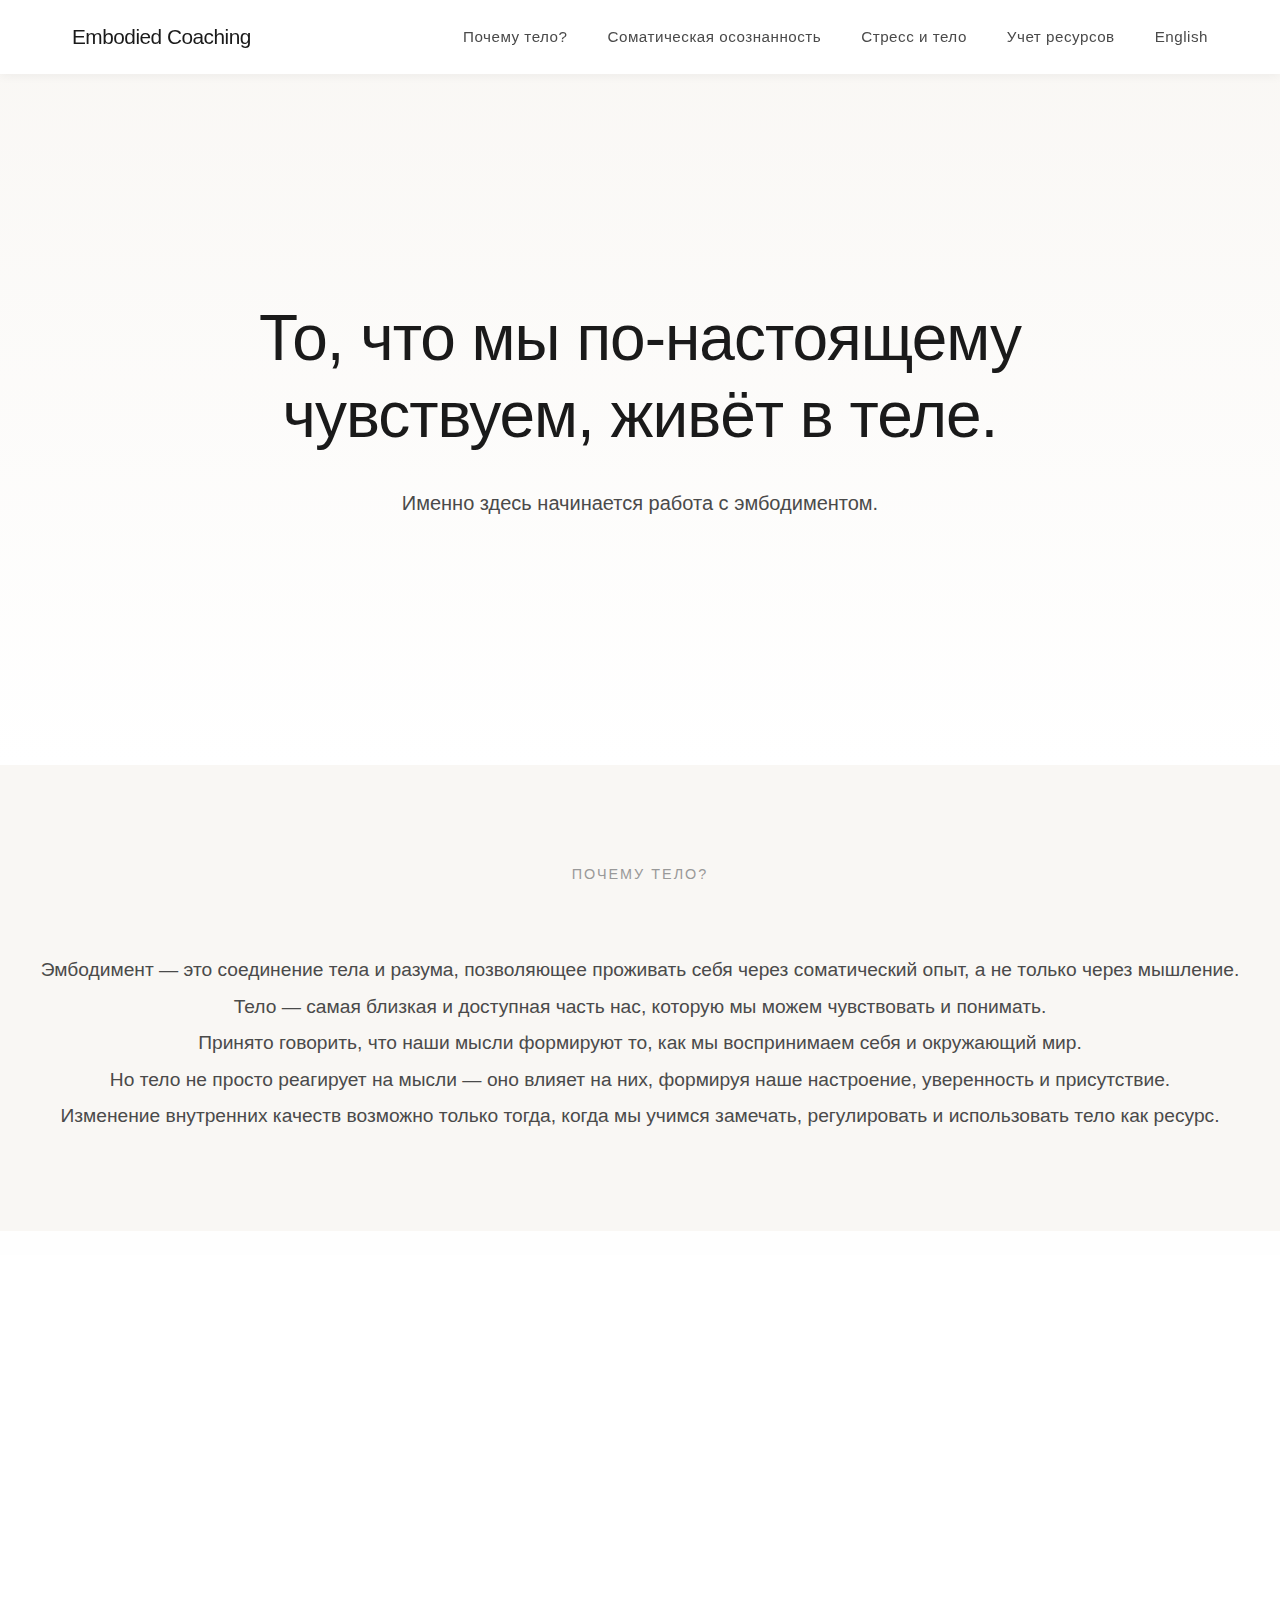
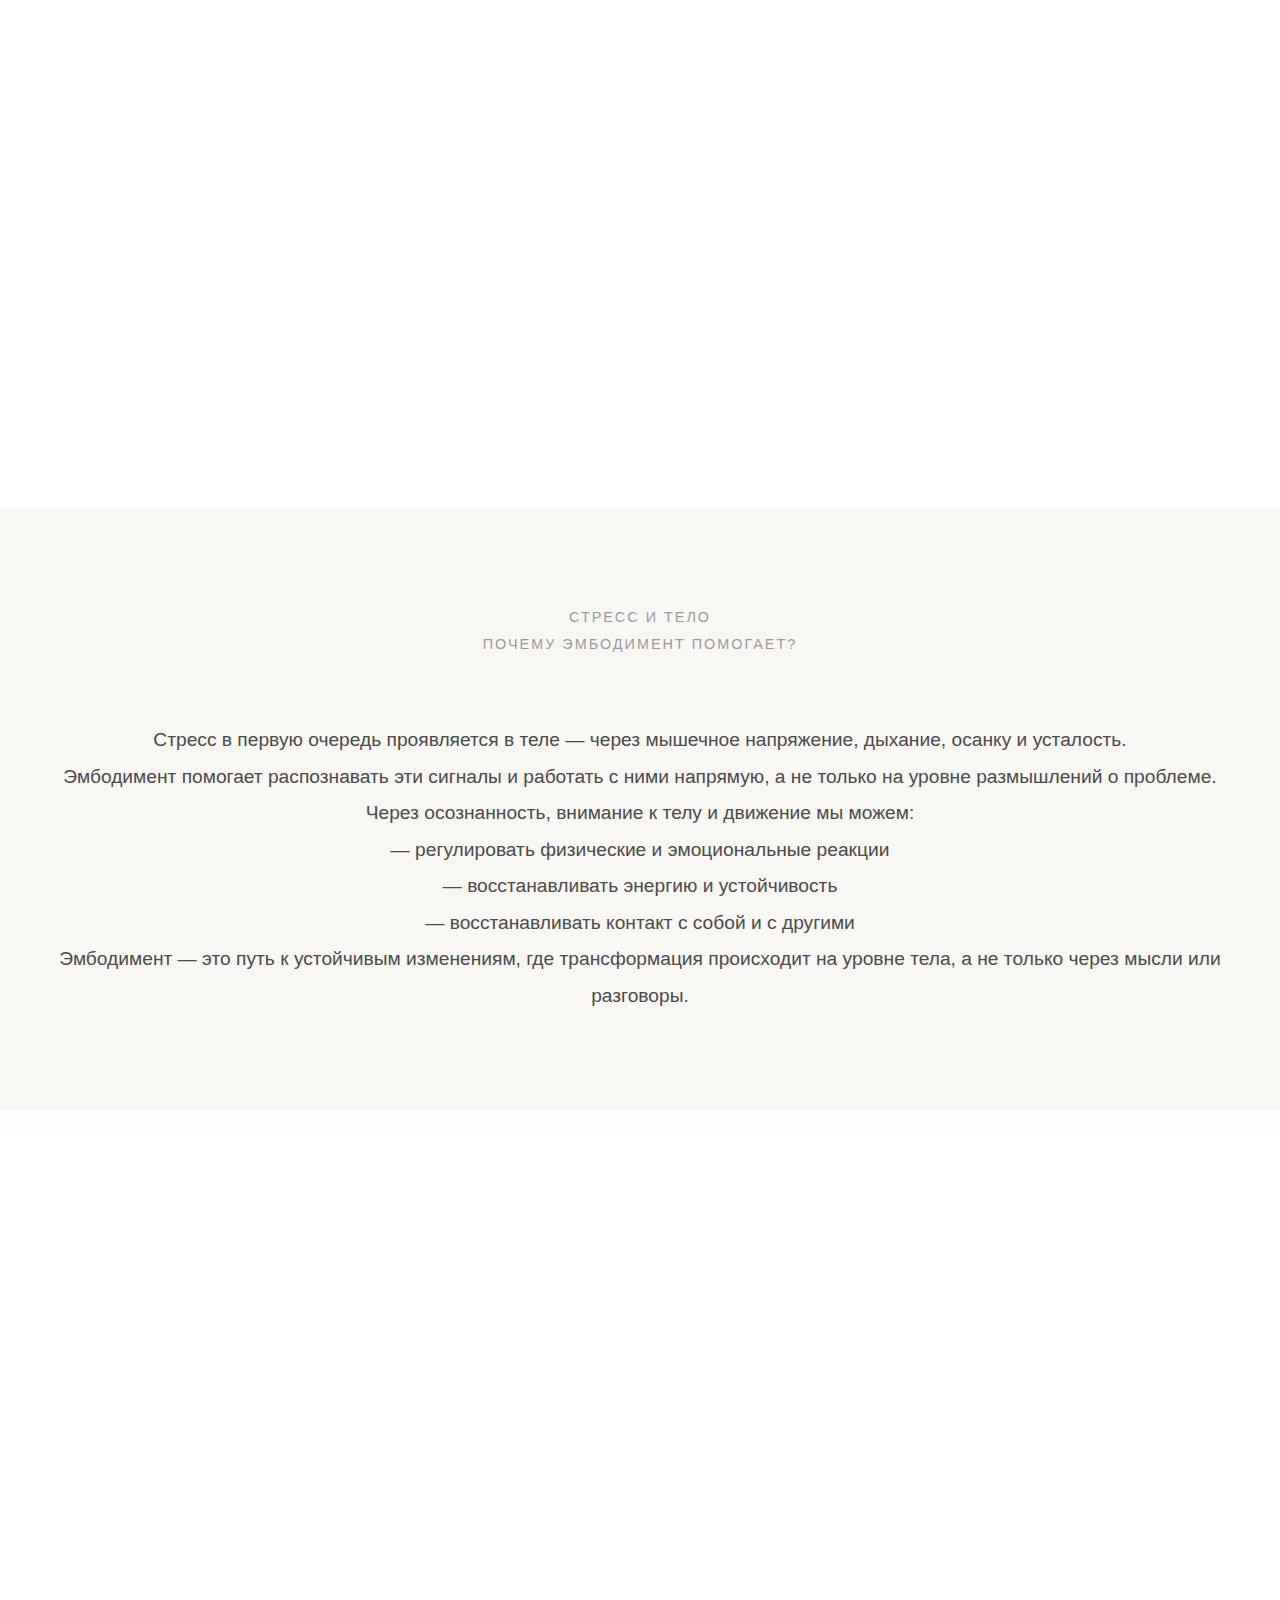
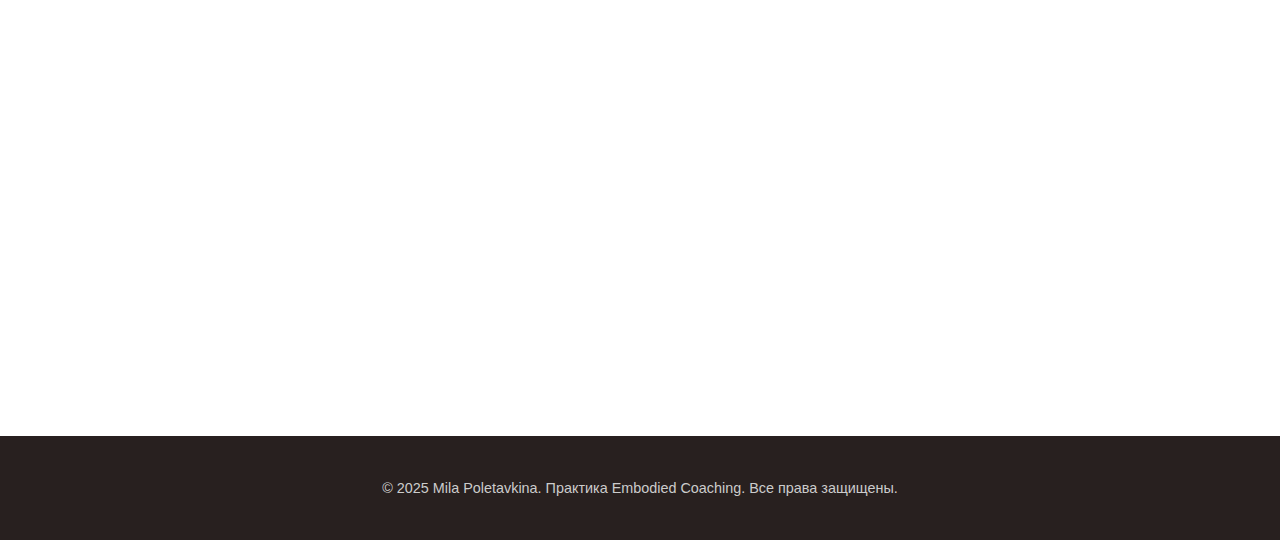
<file: philosophy.html>
<!DOCTYPE html>
<html lang="ru">
<head>
    <meta charset="UTF-8">
    <meta name="viewport" content="width=device-width, initial-scale=1.0">
    <meta name="description" content="Embodied Coaching — профессиональный сайт по эмбодимент-коучингу Милы Полетавкиной.">
    <meta name="keywords" content="Embodied Coaching, Embodiment Coaching, Эмбодимент">
    <meta name="author" content="Mila Poletavkina">

    <link rel="stylesheet" href="./styles.css">
    <link rel="stylesheet" href="https://cdnjs.cloudflare.com/ajax/libs/font-awesome/6.5.0/css/all.min.css">
    <title>Embodied Coaching — Философия</title>
</head>

<body>
    <nav class="nav-header">
        <div class="nav-container">
            <a href="./index.html" class="logo">Embodied Coaching</a>
            <div class="menu-toggle" id="menuToggle">
                <span></span>
                <span></span>
                <span></span>
            </div>
            <ul class="nav-menu" id="navMenu">
                <li><a href="#whybody">Почему тело?</a></li>
                <li><a href="#somaticawareness">Соматическая осознанность</a></li>
                <li><a href="#stressandbody">Стресс и тело</a></li>
                <li><a href="#resourceaccounting">Учет ресурсов</a></li>
                <a href="../index.html" class="lang-toggle">English</a>
            </ul>
        </div>
    </nav>

    <div class="hero" id="philosophy">
        <div class="hero-content">
            <h1>То, что мы по-настоящему чувствуем, живёт в теле.</h1>
            <p>Именно здесь начинается работа с эмбодиментом.</p>
        </div>
    </div>

    <div class="services-section" id="whybody">
        <div class="services-content">
            <div class="section-header">
                <div class="subtitle">Почему тело?</div>
            </div>
            <p class="closing">
                Эмбодимент — это соединение тела и разума, позволяющее проживать себя через соматический опыт, а не только через мышление.
            </p>
            <p>Тело — самая близкая и доступная часть нас, которую мы можем чувствовать и понимать.</p>
            <p>Принято говорить, что наши мысли формируют то, как мы воспринимаем себя и окружающий мир.</p>
            <p>Но тело не просто реагирует на мысли — оно влияет на них, формируя наше настроение, уверенность и присутствие.</p>
            <p>
                Изменение внутренних качеств возможно только тогда, когда мы учимся замечать, регулировать
                и использовать тело как ресурс.
            </p>
        </div>    
     </div>

    <div class="philosophy-section" id="somaticawareness">
        <div class="philosophy-content">
            <div class="section-header">
                <div class="subtitle">Соматическая осознанность в повседневной жизни</div>
            </div>
            <p class="closing">
                Эмбодимент — это не абстрактная техника.<br>
                Это живой опыт, который можно интегрировать в повседневную жизнь.
            </p>
            <p>
                Каждый вдох, движение и осознанное телесное ощущение —
                это практика возвращения контакта с собой.
            </p>
            <p>Через соматическую практику мы учимся:</p>
            <p>— замечать свои реакции и привычные паттерны</p>
            <p>— выбирать более эффективные способы реагирования</p>
            <p>— создавать ресурсы для устойчивости, радости и энергии</p>
            <p>
                Соматическая практика позволяет перенести опыт из коучинговых сессий в повседневную жизнь —
                на работу, в отношения, в отдых — делая жизнь более осознанной, устойчивой и наполненной.
            </p>
        </div>    
     </div>

    <div class="services-section" id="stressandbody">
        <div class="services-content">
            <div class="section-header">
                <div class="subtitle">Стресс и тело<br>Почему эмбодимент помогает?</div>
            </div>
            <p class="closing">
                Стресс в первую очередь проявляется в теле —
                через мышечное напряжение, дыхание, осанку и усталость.
            </p>
            <p>
                Эмбодимент помогает распознавать эти сигналы и работать с ними напрямую,
                а не только на уровне размышлений о проблеме.
            </p>
            <p>Через осознанность, внимание к телу и движение мы можем:</p>
            <p>— регулировать физические и эмоциональные реакции</p>
            <p>— восстанавливать энергию и устойчивость</p>
            <p>— восстанавливать контакт с собой и с другими</p>
            <p>
                Эмбодимент — это путь к устойчивым изменениям,
                где трансформация происходит на уровне тела,
                а не только через мысли или разговоры.
            </p>
        </div>    
     </div>

    <div class="philosophy-section" id="resourceaccounting">
        <div class="philosophy-content">
            <div class="section-header">
                <div class="subtitle">Учет ресурсов<br>Эмбодимент — это КАК</div>
            </div>
            <p class="closing">
                Эмбодимент — это не теория.<br>
                Это ваш личный, проживаемый соматический опыт.
            </p>
            <p>Как вы это чувствуете?</p>
            <p>Как это проявляется в вашем теле?</p>
            <p>Как вы осознаёте это?</p>
            <p>Как вы можете выбрать иначе?</p>
            <p>Как вы можете это изменить?</p>
            <p>
                Эмбодимент — это КАК:
                через тело вы замечаете, чувствуете, регулируете,
                выбираете и трансформируетесь.
            </p>
            <p>
                Он позволяет вести соматический учет ресурсов:
                видеть, куда уходит энергия, что её восстанавливает
                и как управлять своими ресурсами в повседневной жизни.
            </p>
        </div>    
     </div>

    <footer>
        <p>&copy; 2025 Mila Poletavkina. Практика Embodied Coaching. Все права защищены.</p>
    </footer>

    <script src="./script.js"></script>

</body>
</html>
</file>
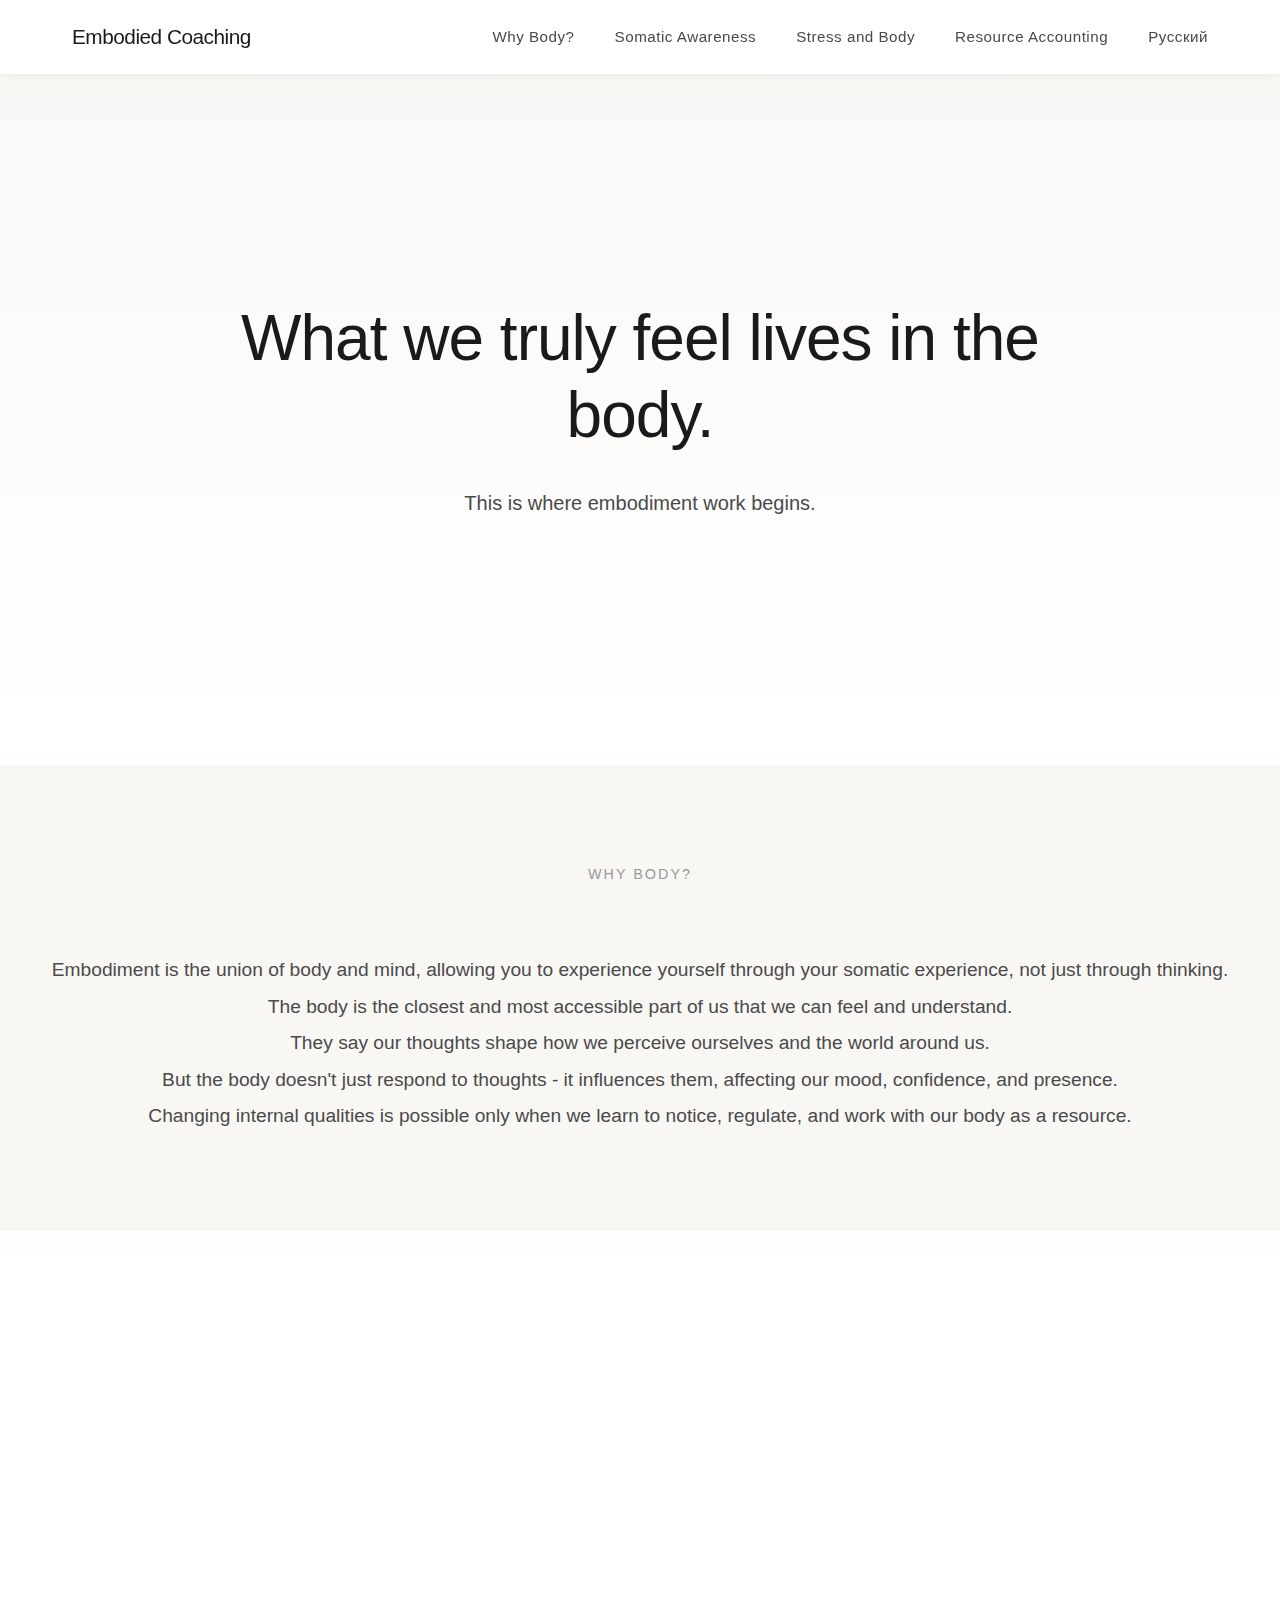
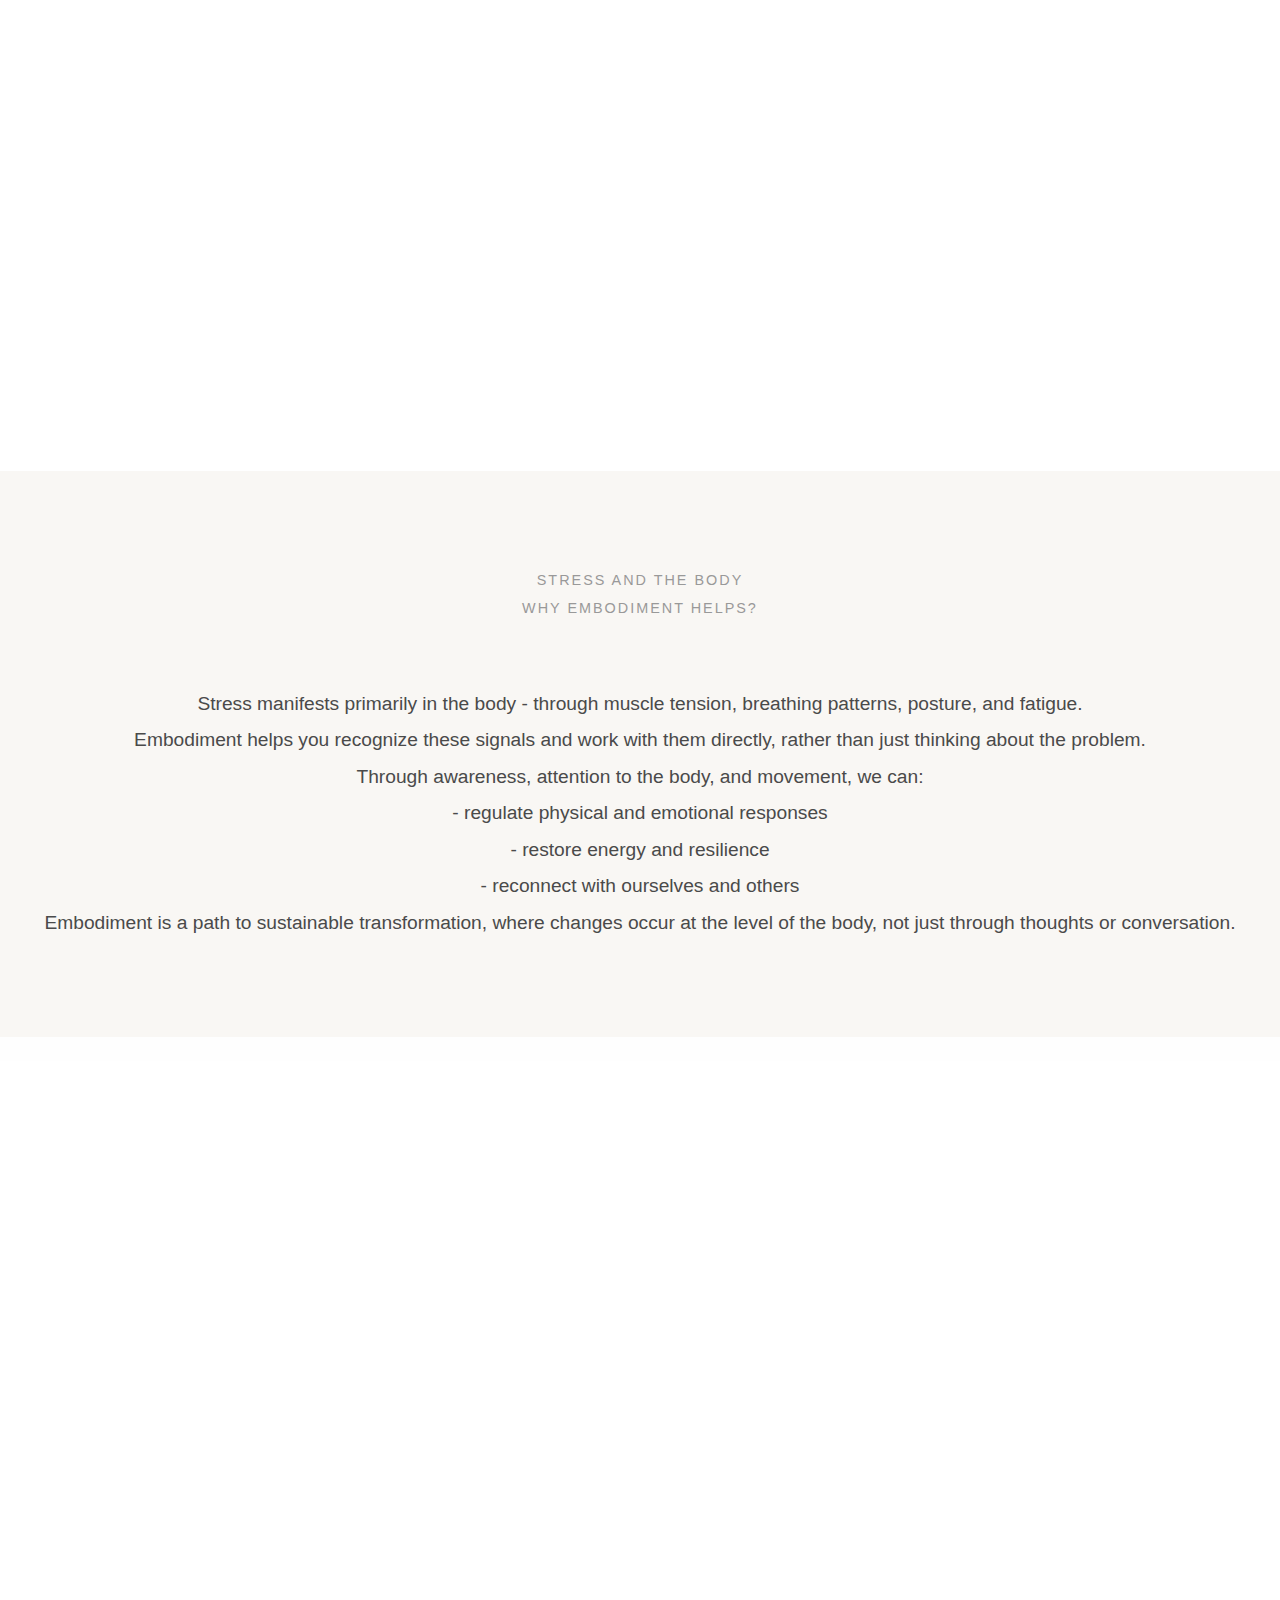
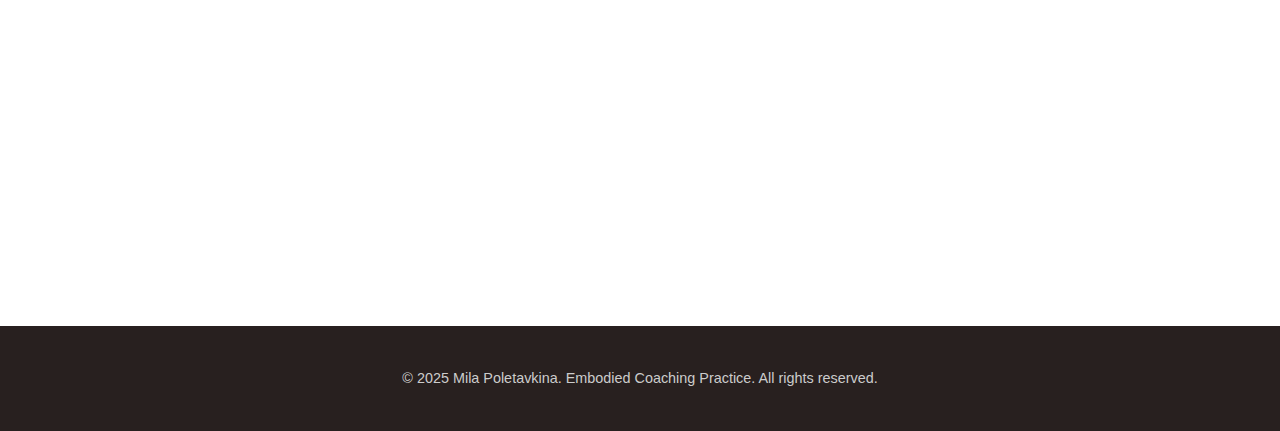
<file: en/philosophy.html>
<!DOCTYPE html>
<html lang="en">
<head>
    <meta charset="UTF-8">
    <meta name="viewport" content="width=device-width, initial-scale=1.0">
    <meta name="description" content="Embodied Coaching - Embodiment coaching professional website of Mila Poletavkina.">
    <meta name="keywords" content="Embodied Coaching, Embodiment Coaching, Embodiment">
    <meta name="author" content="Mila Poletavkina">

    <link rel="stylesheet" href="../styles.css">
    <link rel="stylesheet" href="https://cdnjs.cloudflare.com/ajax/libs/font-awesome/6.5.0/css/all.min.css">
    <title>Embodied Coaching - Philosophy</title>
</head>

<body>
    <nav class="nav-header">
        <div class="nav-container">
            <a href="./index.html" class="logo">Embodied Coaching</a>
            <div class="menu-toggle" id="menuToggle">
                <span></span>
                <span></span>
                <span></span>
            </div>
            <ul class="nav-menu" id="navMenu">
                <li><a href="#whybody">Why Body?</a></li>
                <li><a href="#somaticawareness">Somatic Awareness</a></li>
                <li><a href="#stressandbody">Stress and Body</a></li>
                <li><a href="#resourceaccounting">Resource Accounting</a></li>
                <a href="../index.html" class="lang-toggle">Русский</a>
            </ul>
        </div>
    </nav>

    <div class="hero" id="philosophy">
        <div class="hero-content">
            <h1>What we truly feel lives in the body.</h1>
            <p>This is where embodiment work begins.</p>
        </div>
    </div>

    <div class="services-section" id="whybody">
        <div class="services-content">
            <div class="section-header">
                <div class="subtitle">Why Body?</div>
            </div>
            <p class="closing">Embodiment is the union of body and mind, allowing you to experience yourself through your somatic experience, not just through thinking.</p>
            <p>The body is the closest and most accessible part of us that we can feel and understand.</p>
            <p>They say our thoughts shape how we perceive ourselves and the world around us.</p>
            <p>But the body doesn't just respond to thoughts - it influences them, affecting our mood, confidence, and presence.</p>
            <p>Changing internal qualities is possible only when we learn to notice, regulate, and work with our body as a resource.</p>
        </div>    
     </div>

    <div class="philosophy-section" id="somaticawareness">
        <div class="philosophy-content">
            <div class="section-header">
                <div class="subtitle">Somatic Awareness in Daily Life</div>
            </div>
            <p class="closing">Embodiment is not an abstract technique.<br>It is a living experience that can be integrated into everyday life.</p>
            <p>Every breath, movement, and conscious bodily sensation is a practice that reconnects you with yourself.</p>
            <p>Through somatic practice, we learn to:</p>
            <p> - notice our reactions and habitual patterns</p>
            <p> - choose more effective ways of responding</p>
            <p> - create resources for resilience, joy, and energy</p>
            <p>Somatic practice allows you to transfer the experience from coaching sessions into daily life - at work, in relationships, during rest - making your life more present, grounded, and fulfilling.</p>
        </div>    
     </div>

    <div class="services-section" id="stressandbody">
        <div class="services-content">
            <div class="section-header">
                <div class="subtitle">Stress and the Body<br>Why Embodiment Helps?</div>
            </div>
            <p class="closing">Stress manifests primarily in the body - through muscle tension, breathing patterns, posture, and fatigue.</p>
            <p>Embodiment helps you recognize these signals and work with them directly, rather than just thinking about the problem.</p>
            <p>Through awareness, attention to the body, and movement, we can:</p>
            <p>- regulate physical and emotional responses</p>
            <p>- restore energy and resilience</p>
            <p>- reconnect with ourselves and others</p>
            <p>Embodiment is a path to sustainable transformation, where changes occur at the level of the body, not just through thoughts or conversation.</p>
        </div>    
     </div>

    <div class="philosophy-section" id="resourceaccounting">
        <div class="philosophy-content">
            <div class="section-header">
                <div class="subtitle">Resource Accounting<br>Embodiment is the HOW</div>
            </div>
            <p class="closing">Embodiment is not a theory.<br>It is your personal, lived somatic experience.</p>
            <p>How do you feel it?</p>
            <p>How does it manifest in your body?</p>
            <p>How do you become aware of it?</p>
            <p>How can you choose differently?</p>
            <p>How can you change it?</p>
            <p>Embodiment is the HOW: through your body, you notice, feel, regulate, choose, and transform.</p>
            <p>It allows you to maintain your somatic resource accounting: to see where your energy is going, what restores it, and how to manage your resources in everyday life.</p>
        </div>    
     </div>

    <footer>
        <p>&copy; 2025 Mila Poletavkina. Embodied Coaching Practice. All rights reserved.</p>
    </footer>

    <script src="../script.js"></script>

</body>
</html>
</file>
<file: styles.css>
* {
    margin: 0;
    padding: 0;
    box-sizing: border-box;
}

body {
    font-family: 'Arial', sans-serif;
    line-height: 1.7;
    color: #1a1a1a;
    background: #fefefe;
}

/* Navigation Header */
.nav-header {
    position: fixed;
    top: 0;
    left: 0;
    right: 0;
    background: rgba(255, 255, 255, 0.98);
    backdrop-filter: blur(10px);
    z-index: 1000;
    box-shadow: 0 2px 10px rgba(0,0,0,0.05);
    transition: all 0.3s ease;
}

.nav-container {
    max-width: 1200px;
    margin: 0 auto;
    padding: 1.2rem 2rem;
    display: flex;
    justify-content: space-between;
    align-items: center;
}

.logo {
    font-size: 1.3rem;
    font-weight: 400;
    letter-spacing: -0.5px;
    color: #1a1a1a;
    text-decoration: none;
}

.nav-menu {
    display: flex;
    list-style: none;
    gap: 2.5rem;
    align-items: center;
}

.nav-menu a {
    color: #4a4a4a;
    text-decoration: none;
    font-size: 0.95rem;
    font-weight: 300;
    letter-spacing: 0.5px;
    transition: color 0.3s ease;
}

.nav-menu a:hover {
    color: #1a1a1a;
}

.nav-cta {
    padding: 0.7rem 1.5rem;
    background: #5E9099;
    color: white !important;
    border-radius: 3px;
    font-weight: 400;
}

.nav-cta:hover {
    background: #4FBCD1;
}

.menu-toggle {
    display: none;
    flex-direction: column;
    gap: 5px;
    cursor: pointer;
    padding: 5px;
}

.menu-toggle span {
    width: 25px;
    height: 2px;
    background: #1a1a1a;
    transition: all 0.3s ease;
}

.menu-toggle.active span:nth-child(1) {
    transform: rotate(45deg) translate(7px, 7px);
}

.menu-toggle.active span:nth-child(2) {
    opacity: 0;
}

.menu-toggle.active span:nth-child(3) {
    transform: rotate(-45deg) translate(7px, -7px);
}

.hero {
    min-height: 85vh;
    display: flex;
    align-items: center;
    justify-content: center;
    text-align: center;
    padding: 8rem 2rem 3rem;
    background: linear-gradient(to bottom, #f9f7f4 0%, #ffffff 100%);
}

.hero-content {
    max-width: 900px;
}

.hero h1 {
    font-size: clamp(2rem, 5vw, 4rem);
    font-weight: 300;
    letter-spacing: -1px;
    margin-bottom: 2rem;
    color: #1a1a1a;
    line-height: 1.2;
}

.hero p {
    font-size: clamp(1rem, 2vw, 1.25rem);
    line-height: 1.8;
    color: #4a4a4a;
    margin-bottom: 1.5rem;
    font-weight: 300;
}

.hero .emphasis {
    font-style: italic;
    display: block;
    margin-top: 2rem;
    font-size: clamp(1.1rem, 2.2vw, 1.3rem);
    color: #2a2a2a;
}

.container {
    max-width: 1100px;
    margin: 0 auto;
    padding: 5rem 2rem;
}

.intro-section {
    text-align: center;
    padding: 4rem 2rem;
    max-width: 850px;
    margin: 0 auto;
}

.intro-section h2 {
    font-size: clamp(1.8rem, 4vw, 2.8rem);
    font-weight: 300;
    letter-spacing: -1px;
    margin-bottom: 2rem;
    color: #1a1a1a;
    line-height: 1.3;
}

.intro-section p {
    font-size: clamp(1rem, 2vw, 1.2rem);
    line-height: 1.9;
    color: #4a4a4a;
    margin-bottom: 1.3rem;
    font-weight: 300;
}

.intro-section-services {
    text-align: center;
    padding: 4rem 2rem;
    max-width: 850px;
    margin: 0 auto;
}

.intro-section-services h2 {
    font-size: clamp(1.8rem, 4vw, 2.8rem);
    font-weight: 300;
    letter-spacing: -1px;
    margin-bottom: 2rem;
    color: #1a1a1a;
    line-height: 1.3;
}

.intro-section-services p {
    font-size: clamp(1rem, 2vw, 1.2rem);
    line-height: 1.9;
    color: #4a4a4a;
    margin-bottom: 1.3rem;
    font-weight: 300;
    text-align: left;
}

.intro-section-services .emphasis {
    font-style: italic;
    display: block;
    margin-top: 2rem;
    font-size: clamp(1.1rem, 2.2vw, 1.3rem);
    color: #2a2a2a;
}

.intro-section .bold-statement {
    font-size: clamp(1.1rem, 2.2vw, 1.3rem);
    font-weight: 400;
    color: #2a2a2a;
    margin-top: 2rem;
}

.services-section {
    background: #f9f7f4;
    padding: 6rem 2rem;
    font-size: clamp(1rem, 2vw, 1.2rem);
    line-height: 1.9;
    color: #4a4a4a;
    margin-bottom: 1.5rem;
    font-weight: 300;
    text-align: center;
}

.services-section .emphasis {
    font-style: italic;
    display: block;
    margin-top: 2rem;
    font-size: clamp(1.1rem, 2.2vw, 1.3rem);
    color: #2a2a2a;
}

.services-grid {
    display: flex;
    flex-wrap: wrap;
    gap: 2rem;
    max-width: 900px;
    margin: 0 auto;
    justify-content: center;
    align-items: flex-start;
}

.service-card {
    background: white;
    border-radius: 8px;
    box-shadow: 0 2px 15px rgba(0,0,0,0.06);
    transition: transform 0.3s ease, box-shadow 0.3s ease;
    cursor: pointer;
    overflow: hidden;
    flex: 0 0 calc(50% - 1rem);
    max-width: calc(50% - 1rem);
    display: flex;
    flex-direction: column;
}

.service-card:hover {
    transform: translateY(-5px);
    box-shadow: 0 8px 25px rgba(0,0,0,0.1);
}

.service-card .label {
    font-size: 0.85rem;
    text-transform: uppercase;
    letter-spacing: 2px;
    color: #999;
    font-weight: 500;
    padding: 2rem 2rem 0 2rem;
}

.service-card-image {
    padding: 0 2rem 2rem 2rem;
}

.service-card img {
    width: 100%;
    border-radius: 4px;
}

.service-card-content {
    max-height: 0;
    overflow: hidden;
    transition: max-height 0.5s ease, padding 0.5s ease;
    background: #f9f7f4;
}

.service-card-content-inner {
    padding: 0 2rem;
}

.service-card.expanded .service-card-content {
    max-height: 1000px;
    padding: 2rem 0;
}

.service-card-content h3 {
    font-size: clamp(1.3rem, 2.5vw, 1.6rem);
    font-weight: 400;
    margin-bottom: 1.2rem;
    color: #1a1a1a;
    line-height: 1.4;
}

.service-card-content p {
    font-size: 1rem;
    line-height: 1.8;
    margin-bottom: 1rem;
    color: black;
}

.service-card-content p:last-child {
    margin-bottom: 0;
}

/* Mobile adjustments */
@media (max-width: 768px) {
    .services-grid {
        gap: 1.5rem;
    }

    .service-card {
        flex: 0 0 100%;
        max-width: 100%;
    }

    .service-card .label {
        padding: 1.5rem 1.5rem 0 1.5rem;
    }

    .service-card-image {
        padding: 0 1.5rem 1.5rem 1.5rem;
    }

    .service-card-content-inner {
        padding: 0 1.5rem;
    }
}

.featured-program {
    padding: 6rem 2rem;
    background: white;
}

.featured-content {
    max-width: 900px;
    margin: 0 auto;
    text-align: left;
}

.featured-content h2 {
    font-size: clamp(2rem, 4.5vw, 3rem);
    font-weight: 300;
    letter-spacing: -1px;
    margin-bottom: 1.5rem;
    color: #1a1a1a;
}

.featured-content p {
    font-size: clamp(1rem, 2vw, 1.2rem);
    line-height: 1.9;
    color: #4a4a4a;
    margin-bottom: 1.5rem;
    font-weight: 300;
}

.featured-image {
    float: right;
    width: clamp(200px, 35%, 300px);
    margin: 0 0 1.5rem 2rem; /* top right bottom left */
    border-radius: 8px; /* optional */
    box-shadow: 0 4px 12px rgba(0,0,0,0.1); /* optional */
}

/* Clear floats after the content */
.featured-content::after {
    content: "";
    display: table;
    clear: both;
}

.cta-button {
    display: inline-block;
    padding: 1.1rem 2.8rem;
    background: #5E9099;
    color: white;
    text-decoration: none;
    font-weight: 400;
    font-size: 0.95rem;
    text-transform: uppercase;
    letter-spacing: 1.5px;
    transition: all 0.3s ease;
    margin-top: 1.5rem;
    border-radius: 5px;
}

.cta-button:hover {
    background: #4FBCD1;
    transform: translateY(-2px);
}

.free-resources {
    background: #f9f7f4;
    padding: 6rem 2rem;
}

.section-header {
    text-align: center;
    margin-bottom: 4rem;
}

.section-header .subtitle {
    font-size: 0.9rem;
    text-transform: uppercase;
    letter-spacing: 2px;
    color: #999;
    margin-bottom: 1rem;
    font-weight: 500;
}

.section-header h2 {
    font-size: clamp(2rem, 4vw, 2.5rem);
    font-weight: 300;
    letter-spacing: -1px;
    color: #1a1a1a;
}

.resources-grid {
    display: grid;
    grid-template-columns: repeat(auto-fit, minmax(min(100%, 280px), 1fr));
    gap: 2rem;
    max-width: 1100px;
    margin: 0 auto;
}

.resource-card {
    background: white;
    padding: 2rem;
    border-radius: 8px;
    box-shadow: 0 2px 12px rgba(0,0,0,0.05);
    transition: all 0.3s ease;
}

.resource-card:hover {
    transform: translateY(-3px);
    box-shadow: 0 6px 20px rgba(0,0,0,0.08);
}

.resource-card h4 {
    font-size: clamp(1.1rem, 2vw, 1.3rem);
    font-weight: 400;
    margin-bottom: 1rem;
    color: #1a1a1a;
}

.resource-card p {
    font-size: clamp(0.9rem, 1.8vw, 1rem);
    color: #4a4a4a;
    line-height: 1.7;
    font-weight: 300;
}

.philosophy-section {
    padding: 6rem 2rem;
    background: white;
}

.philosophy-content {
    max-width: 850px;
    margin: 0 auto;
    text-align: center;
}

.philosophy-content h2 {
    font-size: clamp(2rem, 4vw, 2.8rem);
    font-weight: 300;
    letter-spacing: -1px;
    margin-bottom: 2rem;
    color: #1a1a1a;
    font-style: italic;
}

.philosophy-content p {
    font-size: clamp(1rem, 2vw, 1.2rem);
    line-height: 1.9;
    color: #4a4a4a;
    margin-bottom: 1.5rem;
    font-weight: 300;
}

.philosophy-content .closing {
    font-size: clamp(1.1rem, 2.2vw, 1.25rem);
    font-weight: 400;
    color: #2a2a2a;
    margin-top: 2.5rem;
    font-style: italic;
}

.cols {
    display: flex;
    flex-wrap: wrap;
    justify-content: center;
    max-width: 1200px;
    margin: 0 auto;
    gap: 2rem;
}

.col {
    width: calc(50% - 1rem);
    cursor: pointer;
}

.card-container {
    background: white;
    padding: 2.5rem 2rem;
    border-radius: 8px;
    box-shadow: 0 2px 15px rgba(0,0,0,0.06);
    overflow: hidden;
    transition: transform 0.3s ease, box-shadow 0.3s ease;
}

.card-container:hover {
    box-shadow: 0 8px 16px 0 rgba(0,0,0,0.3);
}

.card-image {
    width: 100%;
    height: 400px;
    border-radius: 4px;
    background-size: cover;
    background-position: center;
    position: relative;
}

.card-image::after {
    position: absolute;
    top: 0;
    left: 0;
    width: 100%;
    height: 100%;
    content: '';
    display: block;
    opacity: .3;
    background-color: #000;
}

.card-header {
    position: absolute;
    top: 50%;
    left: 0;
    width: 100%;
    padding: 2rem;
    transform: translateY(-50%);
    z-index: 2;
    text-align: center;
    color: white;
}

.card-header p {
    font-size: 2rem;
    margin-bottom: 1rem;
    position: relative;
    padding-bottom: 1rem;
}

.card-header p:after {
    content: '';
    width: 4rem;
    height: 2px;
    position: absolute;
    background: #C6D4DF;
    display: block;
    left: 0;
    right: 0;
    margin: 0 auto;
    bottom: 0;
}

.card-header span {
    color: rgba(255,255,255,0.9);
    font-weight: 300;
    font-size: 1rem;
}

.card-content {
    max-height: 0;
    overflow: hidden;
    transition: max-height 0.5s ease, padding 0.5s ease;
    background: rgba(255,255,255,0.9);
    color: white;
}

.card-content-inner {
    padding: 0 2rem;
}

.card-container.expanded .card-content {
    max-height: 1000px;
    padding: 2rem 0;
}

.card-content p {
    font-size: 1rem;
    line-height: 1.8;
    margin-bottom: 1rem;
    color: black;
}

.card-content p:last-child {
    margin-bottom: 0;
}

/* Tablet styles */
@media (max-width: 1024px) {
    .col {
        width: calc(50% - 0.5rem);
    }
}

/* Mobile styles */
@media (max-width: 768px) {
    .col {
        width: 100%;
    }

    .card-image {
        height: 350px;
    }

    .card-header p {
        font-size: 1.5rem;
    }

    .card-header span {
        font-size: 0.95rem;
    }

    .card-content-inner {
        padding: 0 1.5rem;
    }
}

/* Small mobile styles */
@media (max-width: 480px) {
    .card-image {
        height: 300px;
    }

    .card-header {
        padding: 1.5rem;
    }

    .card-header p {
        font-size: 1.3rem;
    }

    .card-header span {
        font-size: 0.9rem;
    }

    .card-content p {
        font-size: 0.95rem;
    }
}

.contact-section {
    padding: 6rem 2rem;
    background: #f9f7f4;
    text-align: center;
}

.contact-content {
    max-width: 700px;
    margin: 0 auto;
}

.contact-content h2 {
    font-size: clamp(2rem, 4vw, 2.5rem);
    font-weight: 300;
    letter-spacing: -1px;
    margin-bottom: 1.5rem;
    color: #1a1a1a;
}

.contact-content p {
    font-size: clamp(1rem, 2vw, 1.15rem);
    line-height: 1.8;
    color: #4a4a4a;
    margin-bottom: 1rem;
    font-weight: 300;
}

.contact-info {
    margin-top: 2.5rem;
    font-size: clamp(1rem, 2vw, 1.1rem);
}

.contact-info a {
    color: #1a1a1a;
    text-decoration: none;
    font-weight: 400;
    transition: color 0.3s ease;
    word-break: break-word;
}

.contact-info a:hover {
    color: #666;
}

.button-group {
    display: flex;
    gap: 20px;
    justify-content: center;
    flex-wrap: wrap;
}

.contact-button {
    width: 60px;
    height: 60px;
    border-radius: 50%;
    display: flex;
    align-items: center;
    justify-content: center;
    text-decoration: none;
    transition: all 0.3s ease;
    box-shadow: 0 4px 15px rgba(0, 0, 0, 0.2);
    position: relative;
}

.contact-button:hover {
    transform: translateY(-5px);
    box-shadow: 0 8px 25px rgba(0, 0, 0, 0.3);
}

.contact-button svg {
    width: 28px;
    height: 28px;
    fill: white;
}

.email-btn {
    background: linear-gradient(135deg, #667eea 0%, #764ba2 100%);
}

.telegram-btn {
    background: linear-gradient(135deg, #2AABEE 0%, #229ED9 100%);
}

.whatsapp-btn {
    background: linear-gradient(135deg, #25D366 0%, #128C7E 100%);
}

.phone-btn {
    background: linear-gradient(135deg, #34D399 0%, #10B981 100%);
}

.vk-btn {
    background: linear-gradient(135deg, #4C75A3 0%, #45668e 100%);
}

/* Tooltip */
.contact-button::after {
    content: attr(data-tooltip);
    position: absolute;
    bottom: -35px;
    left: 50%;
    transform: translateX(-50%);
    background: rgba(0, 0, 0, 0.8);
    color: white;
    padding: 5px 10px;
    border-radius: 5px;
    font-size: 12px;
    white-space: nowrap;
    opacity: 0;
    pointer-events: none;
    transition: opacity 0.3s ease;
}

.contact-button:hover::after {
    opacity: 1;
}

footer {
    background: #28201F;
    color: #ccc;
    text-align: center;
    padding: 2.5rem 2rem;
    font-size: 0.9rem;
    font-weight: 300;
}

/* Content Sections for Subpages */
.page-hero {
    min-height: 50vh;
    display: flex;
    align-items: center;
    justify-content: center;
    text-align: center;
    padding: 10rem 2rem 4rem;
    background: linear-gradient(to bottom, #f9f7f4 0%, #ffffff 100%);
}

.page-hero h1 {
    font-size: clamp(2.5rem, 5vw, 4rem);
    font-weight: 300;
    letter-spacing: -1px;
    color: #1a1a1a;
}

.page-hero p {
    font-size: clamp(1rem, 2vw, 1.2rem);
    color: #4a4a4a;
    margin-top: 1.5rem;
    font-weight: 300;
}

.content-section {
    padding: 5rem 2rem;
    max-width: 900px;
    margin: 0 auto;
}

.content-section h2 {
    font-size: clamp(1.8rem, 4vw, 2.5rem);
    font-weight: 300;
    letter-spacing: -1px;
    margin-bottom: 2rem;
    color: #1a1a1a;
}

.content-section h3 {
    font-size: clamp(1.4rem, 3vw, 2rem);
    font-weight: 400;
    margin-top: 3rem;
    margin-bottom: 1.5rem;
    color: #2a2a2a;
}

.content-section p {
    font-size: clamp(1rem, 2vw, 1.15rem);
    line-height: 1.9;
    color: #4a4a4a;
    margin-bottom: 1.5rem;
    font-weight: 300;
}

.content-section ul {
    margin: 2rem 0;
    padding-left: 2rem;
}

.content-section li {
    font-size: clamp(1rem, 2vw, 1.15rem);
    line-height: 1.9;
    color: #4a4a4a;
    margin-bottom: 1rem;
    font-weight: 300;
}

.highlight-box {
    background: #f9f7f4;
    padding: 3rem 2.5rem;
    border-radius: 8px;
    margin: 3rem 0;
    border-left: 4px solid #5E9099;
}

.highlight-box p {
    font-size: clamp(1.05rem, 2vw, 1.2rem);
    line-height: 1.8;
    color: #2a2a2a;
}

/* Mobile Navigation */
@media (max-width: 768px) {
    .nav-container {
        padding: 1rem 1.5rem;
    }

    .menu-toggle {
        display: flex;
    }

    .nav-menu {
        position: fixed;
        top: 70px;
        left: 0;
        right: 0;
        flex-direction: column;
        background: rgba(255, 255, 255, 0.98);
        backdrop-filter: blur(10px);
        padding: 2rem;
        gap: 1.5rem;
        box-shadow: 0 10px 20px rgba(0,0,0,0.1);
        transform: translateY(-120%);
        transition: transform 0.3s ease;
    }

    .nav-menu.active {
        transform: translateY(0);
    }

    .nav-menu a {
        font-size: 1.1rem;
    }

    .hero {
        padding: 6rem 1.5rem 3rem;
        min-height: 70vh;
    }

    .page-hero {
        padding: 8rem 1.5rem 3rem;
        min-height: 40vh;
    }

    .services-grid,
    .resources-grid {
        gap: 1.5rem;
    }

    .service-card,
    .resource-card {
        padding: 2rem 1.5rem;
    }

    .container,
    .intro-section,
    .services-section,
    .featured-program,
    .free-resources,
    .philosophy-section,
    .contact-section,
    .content-section {
        padding: 3rem 1.5rem;
    }

    .cta-button {
        padding: 1rem 2rem;
        font-size: 0.9rem;
        letter-spacing: 1px;
    }
}

@media (max-width: 480px) {
    .nav-container {
        padding: 1rem;
    }

    .logo {
        font-size: 1.1rem;
    }

    .hero {
        padding: 5rem 1rem 2rem;
    }

    .page-hero {
        padding: 7rem 1rem 2rem;
    }

    .cta-button {
        width: 100%;
        text-align: center;
    }
}
</file>
